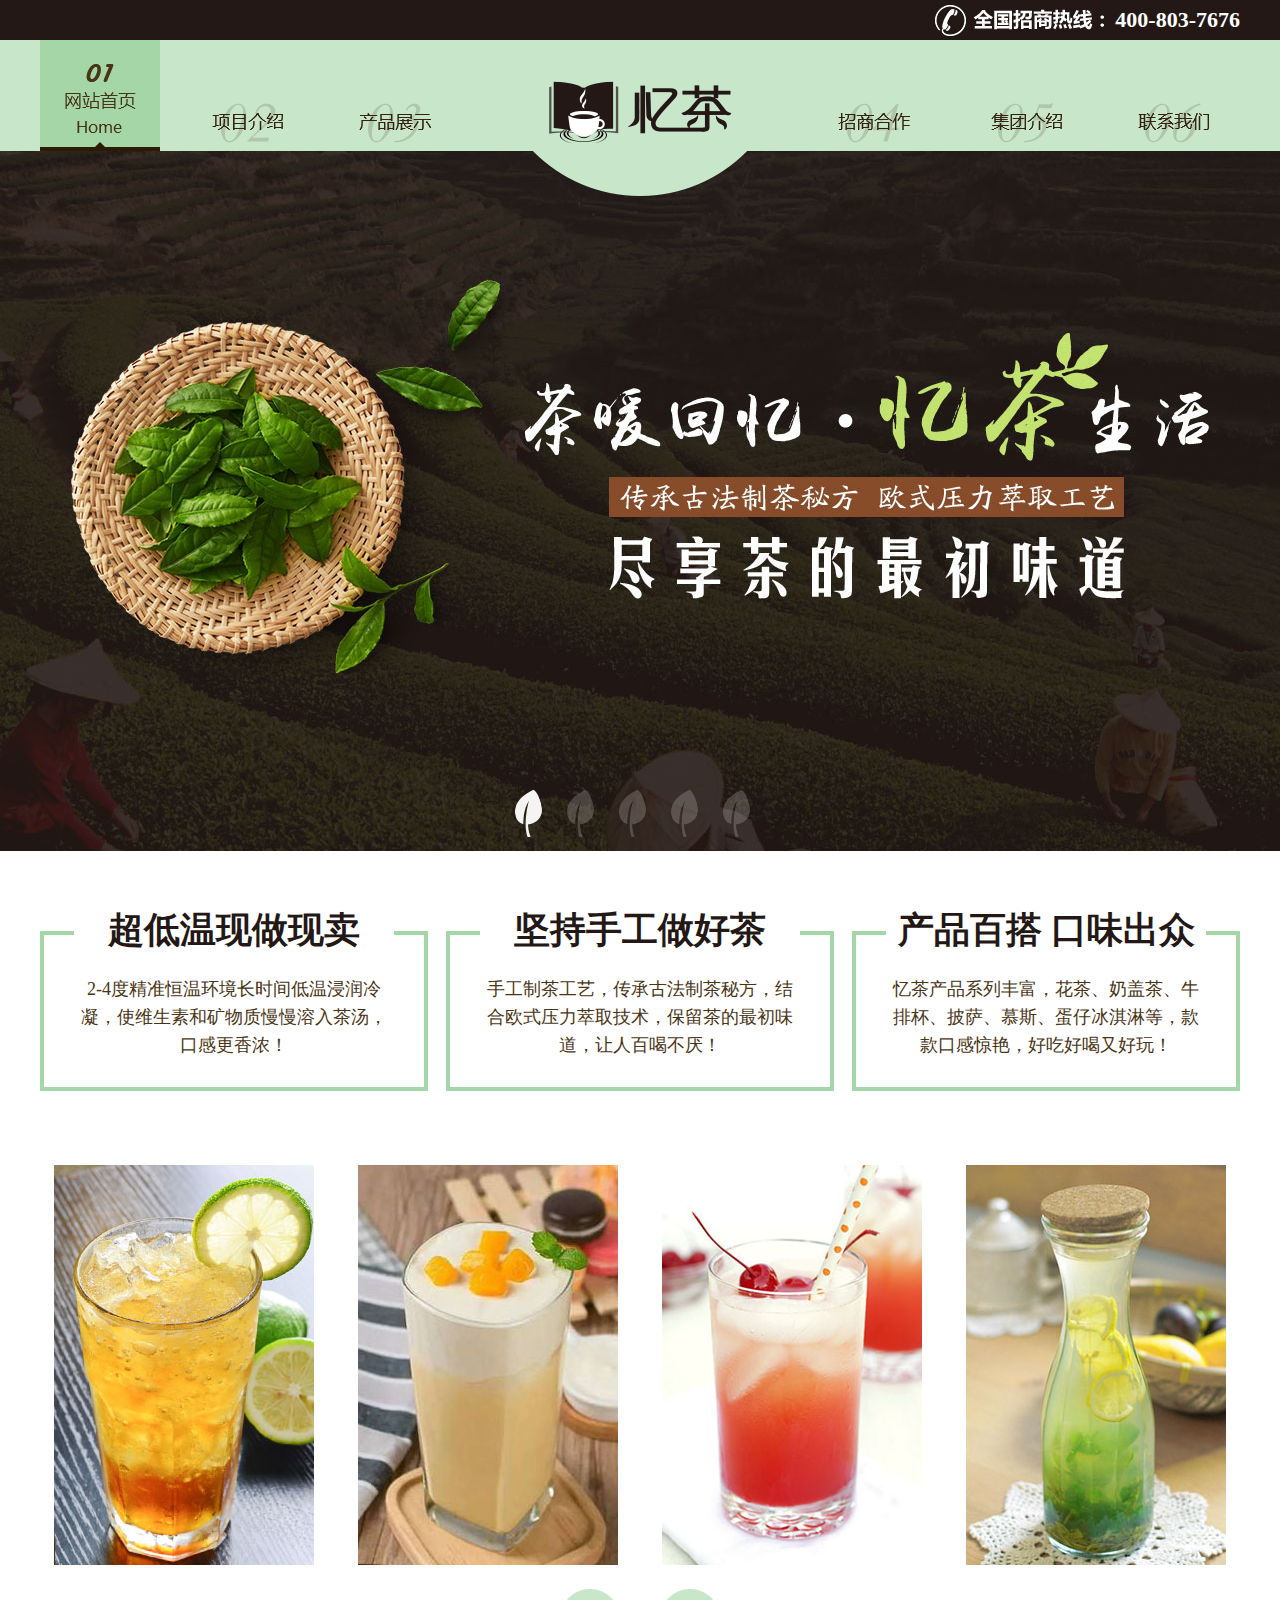
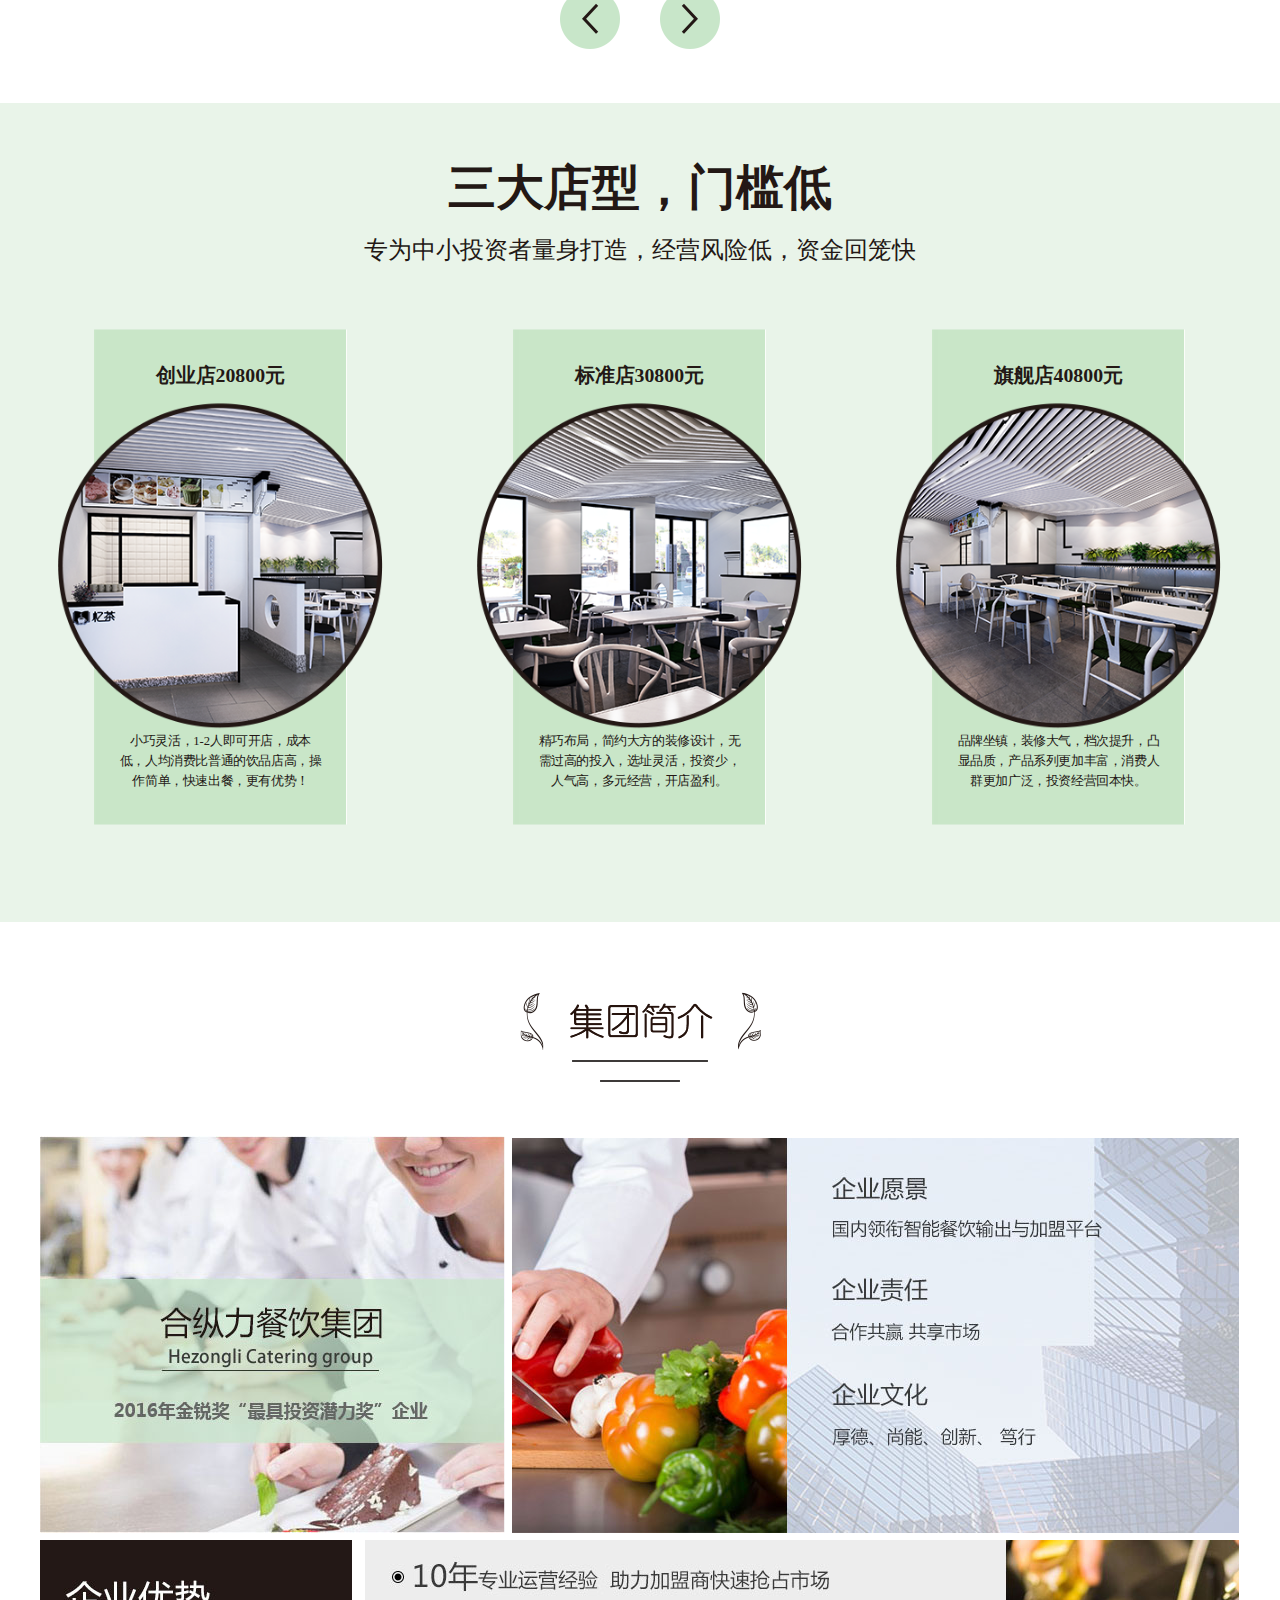
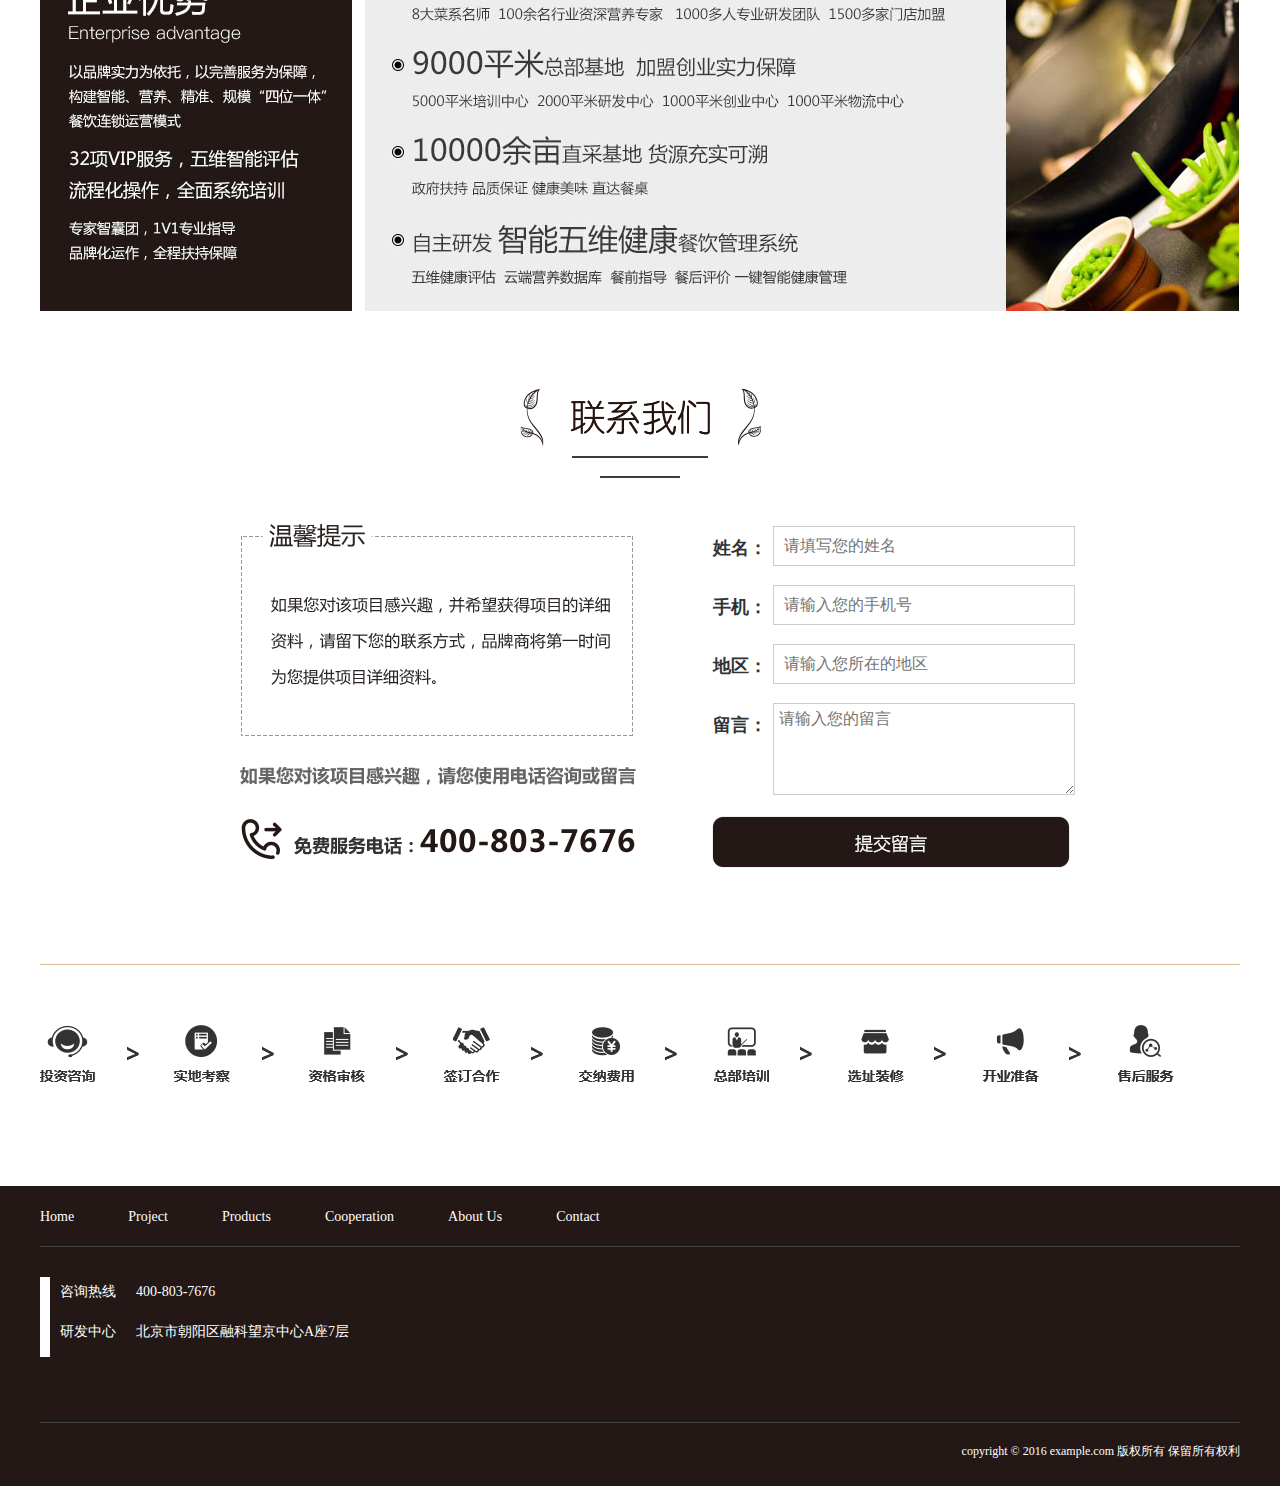
<file: MemorizeTea/index.html>
<!DOCTYPE html>
<html>
<head>
	<meta charset="UTF-8">
	<meta name="viewport" content="width=device-width,initial-scale=1.0,minimum-scale=1.0,maximum-scale=1.0,user-scalable=no">
	<title>Memorize Tea</title>
	<meta name="Keywords" content="Memorize Tea"/>
	<meta name="Description" content="Memorize Tea"/>
	<link rel="stylesheet" type="text/css" href="css/base.css"/>
	<link rel="stylesheet" type="text/css" href="css/swiper-3.3.1.min.css"/>
	<link rel="stylesheet" type="text/css" href="css/public.css"/>
	<link rel="stylesheet" type="text/css" href="css/style.css"/>
	<script src="js/jquery-1.8.3.min.js" type="text/javascript" charset="utf-8"></script>
	
</head>
<body>
	<div id="header">
		<!--start of Header contact information-->
			<div class="hotline">
				<div class="container">
					<span class="fr cwhite">400-803-7676</span>
				</div>
			</div>
			<!--end of Header contact information-->
			<!--start of Navigation-->
			<div class="nav">
				<div class="container cf">
                    <ul class="nav_list fl cf">
                        <li class="active"><a href="index.html" class="one"></a></li>
                        <li><a href="project.html" class="two"></a></li>
                        <li><a href="products.html" class="three"></a></li>
                    </ul>
                    <ul class="nav_list fr cf">
                        <li><a href="cooperation.html" class="four"></a></li>
                        <li><a href="about_us.html" class="five"></a></li>
                        <li><a href="contact.html" class="six"></a></li>
                    </ul>
					<a href="" class="logo">
						<img src="images/logo.png" alt="">
					</a>
				</div>
			</div>
			<!--end of Navigation-->
	</div>
	
	<!--start of content-->
	<div id="main">
		<!--start of slider-->
		<div class="swiper-container" id="banner">
	        <div class="swiper-wrapper">
	            <div class="swiper-slide" style="background: url(images/banner1.jpg) no-repeat center;"></div>
	            <div class="swiper-slide" style="background: url(images/banner2.jpg) no-repeat center;"></div>
	            <div class="swiper-slide" style="background: url(images/banner3.jpg) no-repeat center;"></div>
	            <div class="swiper-slide" style="background: url(images/banner4.jpg) no-repeat center;"></div>
	            <div class="swiper-slide" style="background: url(images/banner5.jpg) no-repeat center;"></div>
	        </div>
	        <!-- Add Pagination -->
	        <div class="swiper-pagination"></div>
	    </div>
	    <!--end of slider-->

	    <!--start of advantages-->
	    <ul class="advantage container cf">
	    	<li>
	    		<h2>超低温现做现卖</h2>
	    		<p>2-4度精准恒温环境长时间低温浸润冷凝，使维生素和矿物质慢慢溶入茶汤，口感更香浓！</p>
	    	</li>
	    	<li>
	    		<h2>坚持手工做好茶</h2>
	    		<p>手工制茶工艺，传承古法制茶秘方，结合欧式压力萃取技术，保留茶的最初味道，让人百喝不厌！</p>
	    	</li>
	    	<li class="mr0">
	    		<h2>产品百搭 口味出众</h2>
	    		<p>忆茶产品系列丰富，花茶、奶盖茶、牛排杯、披萨、慕斯、蛋仔冰淇淋等，款款口感惊艳，好吃好喝又好玩！</p>
	    	</li>
	    </ul>
	    <!--end of advantages-->

	    <!--start of swiper-->
	    <div class="cp container">
		    <div class="swiper-container cp-list">
		        <div class="swiper-wrapper">
		            <div class="swiper-slide"><img src="images/cp1.jpg" alt="" /></div>
		            <div class="swiper-slide"><img src="images/cp2.jpg" alt="" /></div>
		            <div class="swiper-slide"><img src="images/cp3.jpg" alt="" /></div>
		            <div class="swiper-slide"><img src="images/cp4.jpg" alt="" /></div>
		            <div class="swiper-slide"><img src="images/cp5.jpg" alt="" /></div>
		            <div class="swiper-slide"><img src="images/cp6.jpg" alt="" /></div>
		            <div class="swiper-slide"><img src="images/cp7.jpg" alt="" /></div>
		            <div class="swiper-slide"><img src="images/cp8.jpg" alt="" /></div>
		        </div>
		    </div>
		    <div class="swiper-button-next"></div>
	        <div class="swiper-button-prev"></div>
		</div>
		<!--end of swiper-->
		
		<!--start of shops-->
		<div class="dx">
			<h1>三大店型，门槛低</h1>
			<h2>专为中小投资者量身打造，经营风险低，资金回笼快</h2>
			<ul class="container cf">
				<li>
					<h3>创业店20800元</h3>
					<img src="images/dx1.png" alt="" />
					<p>小巧灵活，1-2人即可开店，成本<br />低，人均消费比普通的饮品店高，操<br />作简单，快速出餐，更有优势！</p>
				</li>
				<li>
					<h3>标准店30800元</h3>
					<img src="images/dx2.png" alt="" />
					<p>精巧布局，简约大方的装修设计，无<br />需过高的投入，选址灵活，投资少，<br />人气高，多元经营，开店盈利。</p>
				</li>
				<li class="mr0">
					<h3>旗舰店40800元</h3>
					<img src="images/dx3.png" alt="" />
					<p>品牌坐镇，装修大气，档次提升，凸<br />显品质，产品系列更加丰富，消费人<br />群更加广泛，投资经营回本快。</p>
				</li>
			</ul>
		</div>
		<!--end of shops-->
		
		<!--start of introduction-->
		<div class="jj pt70">
			<h1 class="tit"><img src="images/tit1.png" alt="" /></h1>
			<div class="container mt50">
				<img src="images/jj1.jpg" alt=""/>
				<img src="images/jj2.jpg" alt="" class="mr0"/>
				<img src="images/jj3.jpg" alt="" style="margin-right: 9px;"/>
				<img src="images/jj4.jpg" alt="" class="mr0"/>
			</div>
		</div>
		<!--end of introduction-->

		<!--start of contact-->
		<div class="leave pt70 pb100">
			<h1 class="tit mb30"><img src="images/tit2.png" alt="" /></h1>
			<div class="container cf form00 pb100">
				<div class="fl"><img src="images/leave1.png" alt=""></div>
				<form class="center" action="mysqls.php" method="post">
						<input type="hidden" value="50" name="tz">
						<input type="hidden" value="0" name="sitetype">
						<input type="hidden" value="33" name="shopname">
						<input type="hidden" value="1" name="sex">
						<input type="hidden" value="" name="qq">
						<input type="hidden" value="1" name="huifang">
						<input type="hidden" value="" name="email">
						<input type="hidden" value="" name="source_address1">
						<input type="hidden" value="" name="source_address2">
						<p><label for="">姓名：</label><input type="text" name="username" placeholder="请填写您的姓名"></p>
						<p><label for="">手机：</label><input type="text" name="mobile" placeholder="请输入您的手机号" pattern="^1[345678][0-9]{9}$" required="required"></p>
						<p><label for="">地区：</label><input type="text" name="address" placeholder="请输入您所在的地区"></p>
						<p style="height: auto;"><label for="">留言：</label><textarea name="msg" id="" placeholder="请输入您的留言" cols="30" rows="10"></textarea></p>
						<input type="submit" value="">
                </form>
			</div>
			<div class="progess container"><img src="images/progess.png" alt="" /></div>
		</div>
		<!--end of contact-->
	
	</div>
	<!--end of content-->
		
	<!--start of Footer-->
	<div id="footer">
		<div class="container">
			<div class="link">
				<a href="index.html">Home</a>
				<a href="project.html">Project</a>
				<a href="products.html">Products</a>
				<a href="cooperation.html">Cooperation</a>
				<a href="about_us.html">About Us</a>
				<a href="contact.html">Contact</a>
			</div>
			<div class="bot">
				<div class="fl">
					<p><span>咨询热线</span>400-803-7676</p>
					<p><span>研发中心</span>北京市朝阳区融科望京中心A座7层</p>
				</div>
			</div>
			<div class="copyright">copyright © 2016 example.com 版权所有 保留所有权利</div>
		</div>
	</div>
	<!--end of Footer-->

	<script src="js/swiper-3.3.1.min.js" type="text/javascript" charset="utf-8"></script>
	<script type="text/javascript">
		$("#footer .bot .fr li").hover(function(){
			$(this).find("span").stop().slideDown();
		},function(){
			$("#footer .bot .fr li span").stop().slideUp();
		})
		var swiper1 = new Swiper('#banner', {
	        pagination: '.swiper-pagination',
	        paginationClickable: '.swiper-pagination',
	        loop:true,
	        autoplay: 3000
	    });
	    
	    var swiper2 = new Swiper('.cp-list', {
	        slidesPerView: 4,
	        paginationClickable: true,
        	nextButton: '.swiper-button-next',
        	prevButton: '.swiper-button-prev',
	        spaceBetween: 16,
	        loop:true
	    });
	</script>
</body>
</html>
</file>
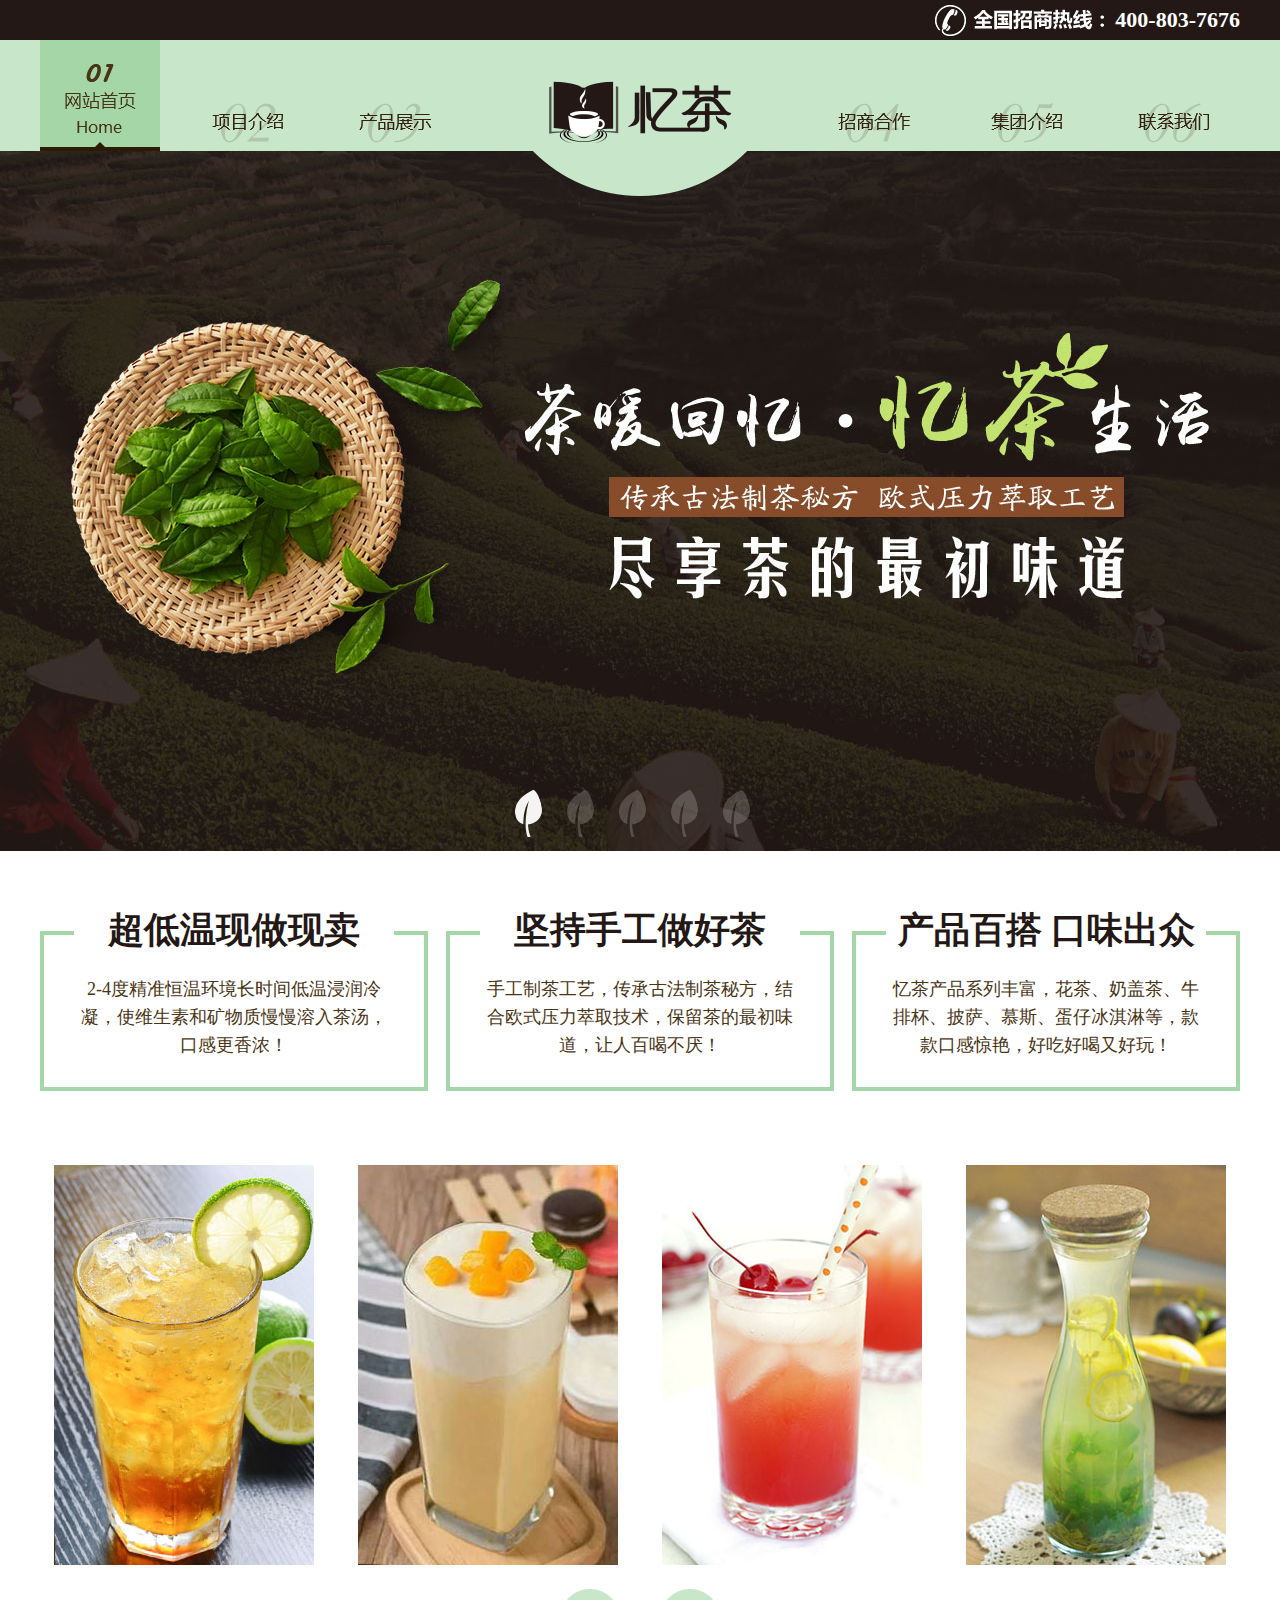
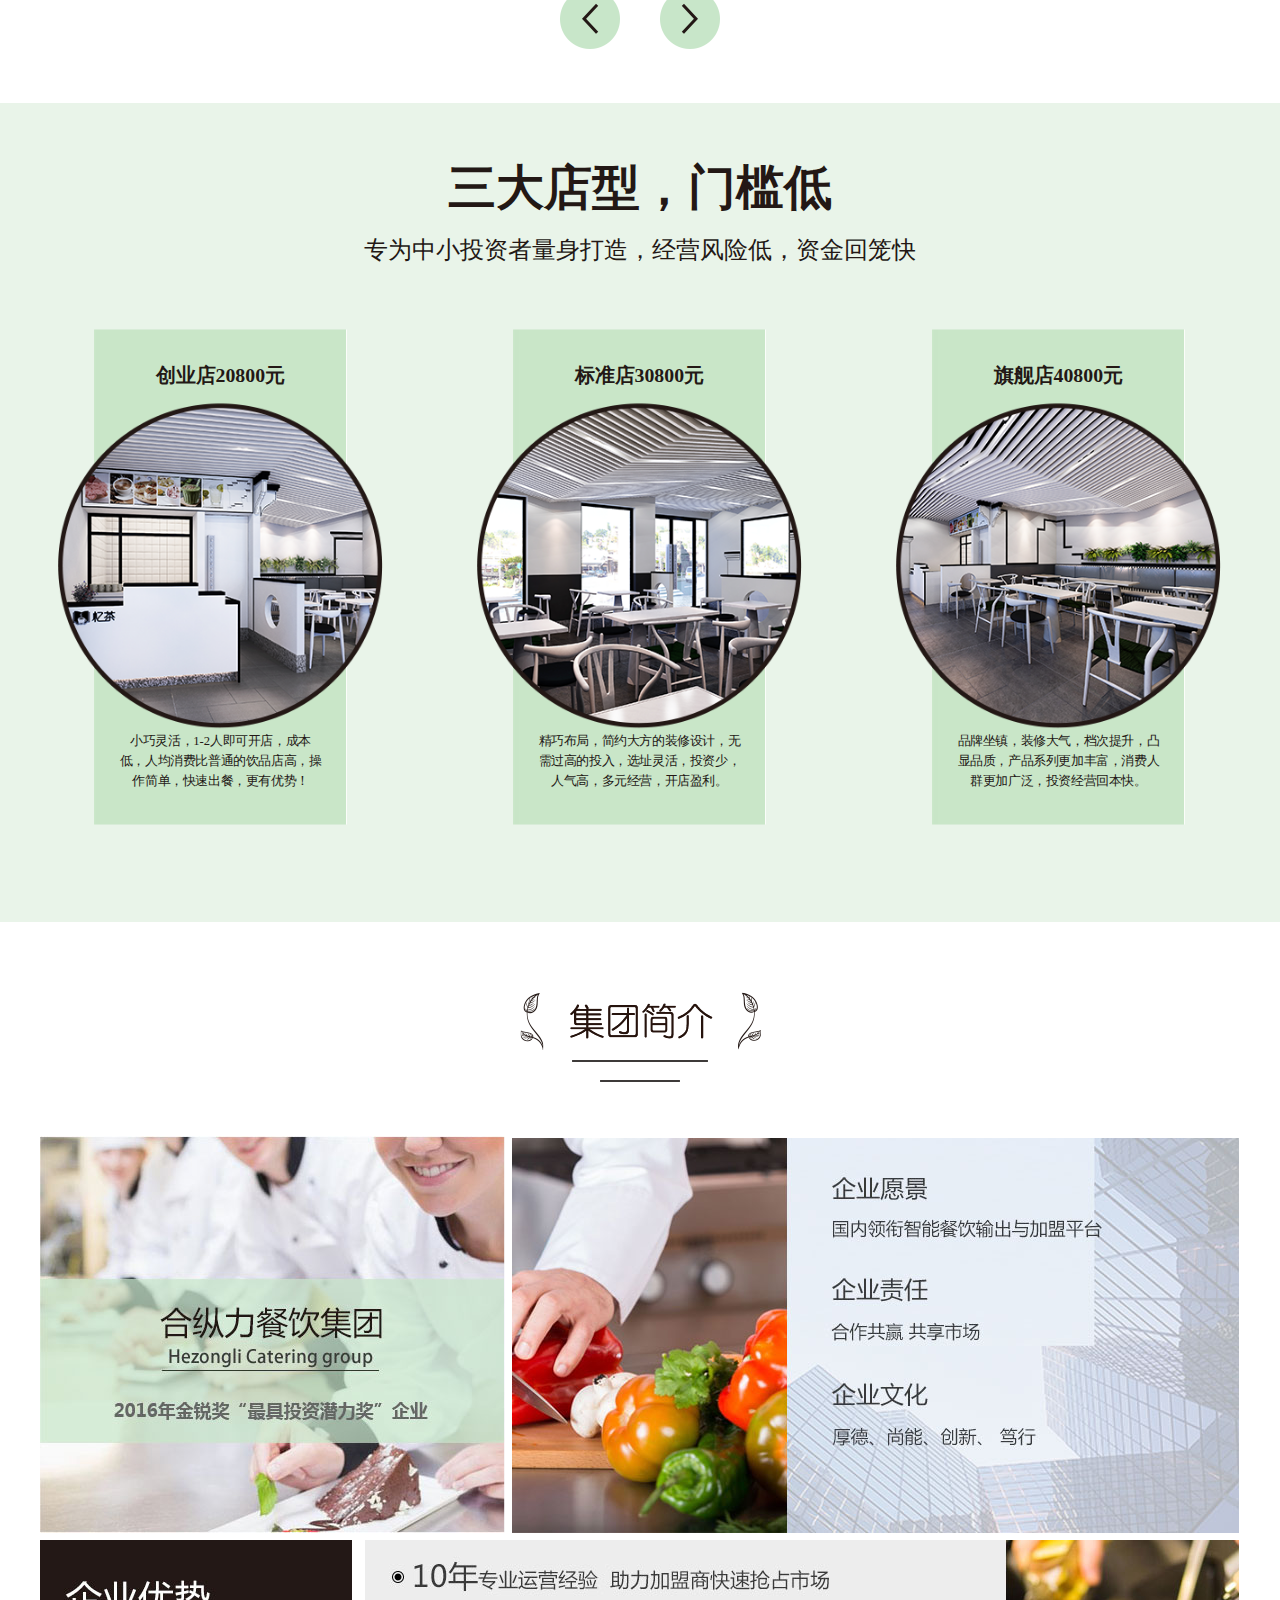
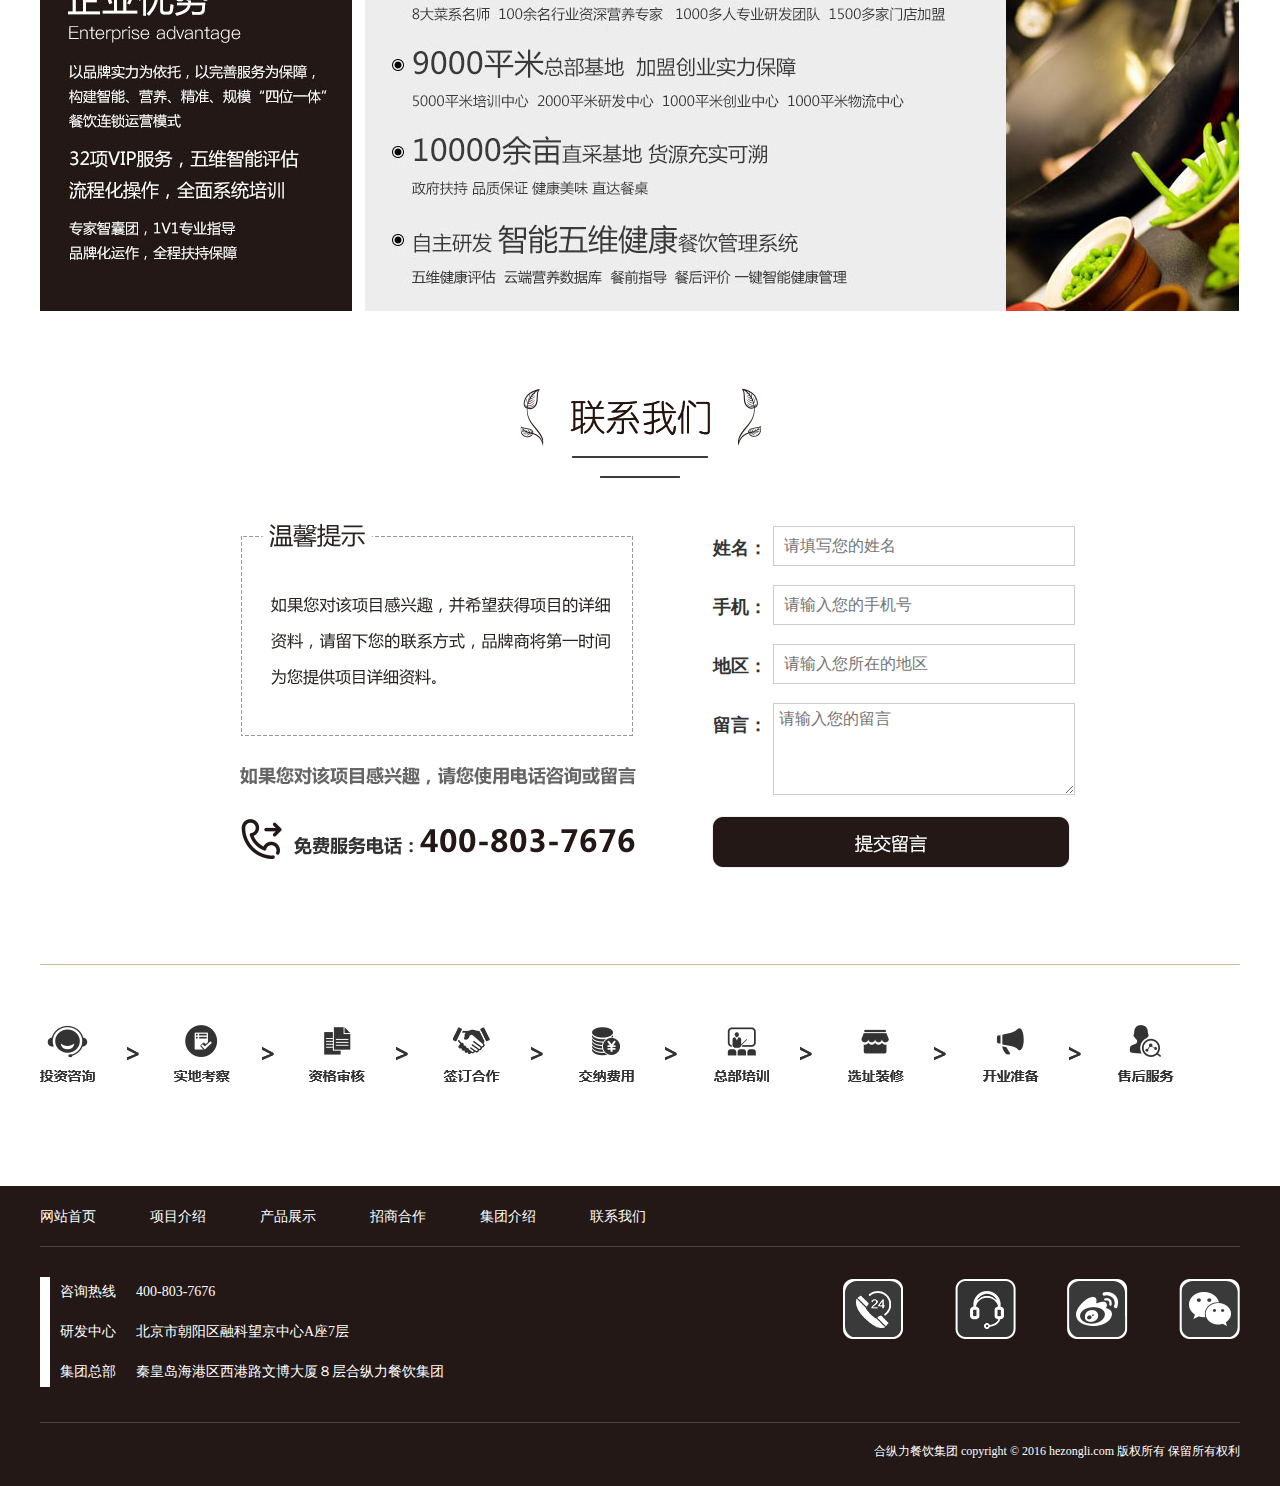
<file: 忆茶/index.html>
<!DOCTYPE html>
<html>
<head>
	<meta charset="UTF-8">
	<meta name="viewport" content="width=device-width,initial-scale=1.0,minimum-scale=1.0,maximum-scale=1.0,user-scalable=no">
	<title>忆茶</title>
	<meta name="Keywords" content="忆茶"/>
	<meta name="Description" content="忆茶"/>
	<link rel="stylesheet" type="text/css" href="css/base.css"/>
	<link rel="stylesheet" type="text/css" href="css/swiper-3.3.1.min.css"/>
	<link rel="stylesheet" type="text/css" href="css/public.css"/>
	<link rel="stylesheet" type="text/css" href="css/style.css"/>
	<script src="js/jquery-1.8.3.min.js" type="text/javascript" charset="utf-8"></script>
	
</head>
<body>
	<div id="header">
		<!--顶部招商热线-->
			<div class="hotline">
				<div class="container">
					<span class="fr cwhite">400-803-7676</span>
				</div>
			</div>
			<!--end_顶部招商热线-->
			<!--导航-->
			<div class="nav">
				<div class="container cf">
                    <ul class="nav_list fl cf">
                        <li class="active"><a href="index.html" class="one"></a></li>
                        <li><a href="xmjs.html" class="two"></a></li>
                        <li><a href="cpzs.html" class="three"></a></li>
                    </ul>
                    <ul class="nav_list fr cf">
                        <li><a href="zshz.html" class="four"></a></li>
                        <li><a href="jtjs.html" class="five"></a></li>
                        <li><a href="lxwm.html" class="six"></a></li>
                    </ul>
					<a href="" class="logo">
						<img src="images/logo.png" alt="">
					</a>
				</div>
			</div>
			<!--end_导航-->
	</div>
	
	<div id="main">
		<div class="swiper-container" id="banner">
	        <div class="swiper-wrapper">
	            <div class="swiper-slide" style="background: url(images/banner1.jpg) no-repeat center;"></div>
	            <div class="swiper-slide" style="background: url(images/banner2.jpg) no-repeat center;"></div>
	            <div class="swiper-slide" style="background: url(images/banner3.jpg) no-repeat center;"></div>
	            <div class="swiper-slide" style="background: url(images/banner4.jpg) no-repeat center;"></div>
	            <div class="swiper-slide" style="background: url(images/banner5.jpg) no-repeat center;"></div>
	        </div>
	        <!-- Add Pagination -->
	        <div class="swiper-pagination"></div>
	    </div>
	    
	    <ul class="advantage container cf">
	    	<li>
	    		<h2>超低温现做现卖</h2>
	    		<p>2-4度精准恒温环境长时间低温浸润冷凝，使维生素和矿物质慢慢溶入茶汤，口感更香浓！</p>
	    	</li>
	    	<li>
	    		<h2>坚持手工做好茶</h2>
	    		<p>手工制茶工艺，传承古法制茶秘方，结合欧式压力萃取技术，保留茶的最初味道，让人百喝不厌！</p>
	    	</li>
	    	<li class="mr0">
	    		<h2>产品百搭 口味出众</h2>
	    		<p>忆茶产品系列丰富，花茶、奶盖茶、牛排杯、披萨、慕斯、蛋仔冰淇淋等，款款口感惊艳，好吃好喝又好玩！</p>
	    	</li>
	    </ul>
	    
	    <div class="cp container">
		    <div class="swiper-container cp-list">
		        <div class="swiper-wrapper">
		            <div class="swiper-slide"><img src="images/cp1.jpg" alt="" /></div>
		            <div class="swiper-slide"><img src="images/cp2.jpg" alt="" /></div>
		            <div class="swiper-slide"><img src="images/cp3.jpg" alt="" /></div>
		            <div class="swiper-slide"><img src="images/cp4.jpg" alt="" /></div>
		            <div class="swiper-slide"><img src="images/cp5.jpg" alt="" /></div>
		            <div class="swiper-slide"><img src="images/cp6.jpg" alt="" /></div>
		            <div class="swiper-slide"><img src="images/cp7.jpg" alt="" /></div>
		            <div class="swiper-slide"><img src="images/cp8.jpg" alt="" /></div>
		        </div>
		    </div>
		    <div class="swiper-button-next"></div>
	        <div class="swiper-button-prev"></div>
		</div>
		
		<div class="dx">
			<h1>三大店型，门槛低</h1>
			<h2>专为中小投资者量身打造，经营风险低，资金回笼快</h2>
			<ul class="container cf">
				<li>
					<h3>创业店20800元</h3>
					<img src="images/dx1.png" alt="" />
					<p>小巧灵活，1-2人即可开店，成本<br />低，人均消费比普通的饮品店高，操<br />作简单，快速出餐，更有优势！</p>
				</li>
				<li>
					<h3>标准店30800元</h3>
					<img src="images/dx2.png" alt="" />
					<p>精巧布局，简约大方的装修设计，无<br />需过高的投入，选址灵活，投资少，<br />人气高，多元经营，开店盈利。</p>
				</li>
				<li class="mr0">
					<h3>旗舰店40800元</h3>
					<img src="images/dx3.png" alt="" />
					<p>品牌坐镇，装修大气，档次提升，凸<br />显品质，产品系列更加丰富，消费人<br />群更加广泛，投资经营回本快。</p>
				</li>
			</ul>
		</div>
		
		<div class="jj pt70">
			<h1 class="tit"><img src="images/tit1.png" alt="" /></h1>
			<div class="container mt50">
				<img src="images/jj1.jpg" alt=""/>
				<img src="images/jj2.jpg" alt="" class="mr0"/>
				<img src="images/jj3.jpg" alt="" style="margin-right: 9px;"/>
				<img src="images/jj4.jpg" alt="" class="mr0"/>
			</div>
		</div>
		
		<div class="leave pt70 pb100">
			<h1 class="tit mb30"><img src="images/tit2.png" alt="" /></h1>
			<div class="container cf form00 pb100">
				<div class="fl"><img src="images/leave1.png" alt=""></div>
				<form class="center" action="mysqls.php" method="post">
						<input type="hidden" value="50" name="tz">
						<input type="hidden" value="0" name="sitetype">
						<input type="hidden" value="33" name="shopname">
						<input type="hidden" value="1" name="sex">
						<input type="hidden" value="" name="qq">
						<input type="hidden" value="1" name="huifang">
						<input type="hidden" value="" name="email">
						<input type="hidden" value="" name="source_address1">
						<input type="hidden" value="" name="source_address2">
						<p><label for="">姓名：</label><input type="text" name="username" placeholder="请填写您的姓名"></p>
						<p><label for="">手机：</label><input type="text" name="mobile" placeholder="请输入您的手机号" pattern="^1[345678][0-9]{9}$" required="required"></p>
						<p><label for="">地区：</label><input type="text" name="address" placeholder="请输入您所在的地区"></p>
						<p style="height: auto;"><label for="">留言：</label><textarea name="msg" id="" placeholder="请输入您的留言" cols="30" rows="10"></textarea></p>
						<input type="submit" value="">
                </form>
			</div>
			<div class="progess container"><img src="images/progess.png" alt="" /></div>
		</div>
	
	</div>
		
	
	<div id="footer">
		<div class="container">
			<div class="link">
				<a href="index.html">网站首页</a>
				<a href="xmjs.html">项目介绍</a>
				<a href="cpzs.html">产品展示</a>
				<a href="zshz.html">招商合作</a>
				<a href="jtjs.html">集团介绍</a>
				<a href="lxwm.html">联系我们</a>
			</div>
			<div class="bot">
				<div class="fl">
					<p><span>咨询热线</span>400-803-7676</p>
					<p><span>研发中心</span>北京市朝阳区融科望京中心A座7层</p>
					<p style="margin-bottom: 0;"><span>集团总部</span>秦皇岛海港区西港路文博大厦８层合纵力餐饮集团</p>
				</div>
				<ul class="fr">
					<li><span style="top:-60px;left:-90px;"><img src="images/tel001.png" alt=""></span></li>
					<li><a style="display:block;width:100%;height:100%;" target="_blank" href="http://put.zoosnet.net/LR/Chatpre.aspx?id=PUT37066856&lng=cn"></a></li>
					<li><a style="width:100%;height:100%;display:block;" href="http://weibo.com/u/6083499981?refer_flag=1001030201_"></a></li>
					<li><span style="top:-145px;left:-36px;"><img src="images/wei.png" alt=""></span></li>
				</ul>
			</div>
			<div class="copyright">合纵力餐饮集团 copyright © 2016 hezongli.com 版权所有 保留所有权利</div>
		</div>
	</div>
	<script src="js/swiper-3.3.1.min.js" type="text/javascript" charset="utf-8"></script>
	<script type="text/javascript">
		$("#footer .bot .fr li").hover(function(){
			$(this).find("span").stop().slideDown();
		},function(){
			$("#footer .bot .fr li span").stop().slideUp();
		})
		var swiper1 = new Swiper('#banner', {
	        pagination: '.swiper-pagination',
	        paginationClickable: '.swiper-pagination',
	        loop:true,
	        autoplay: 3000
	    });
	    
	    var swiper2 = new Swiper('.cp-list', {
	        slidesPerView: 4,
	        paginationClickable: true,
        	nextButton: '.swiper-button-next',
        	prevButton: '.swiper-button-prev',
	        spaceBetween: 16,
	        loop:true
	    });
	</script>
</body>
</html>
</file>
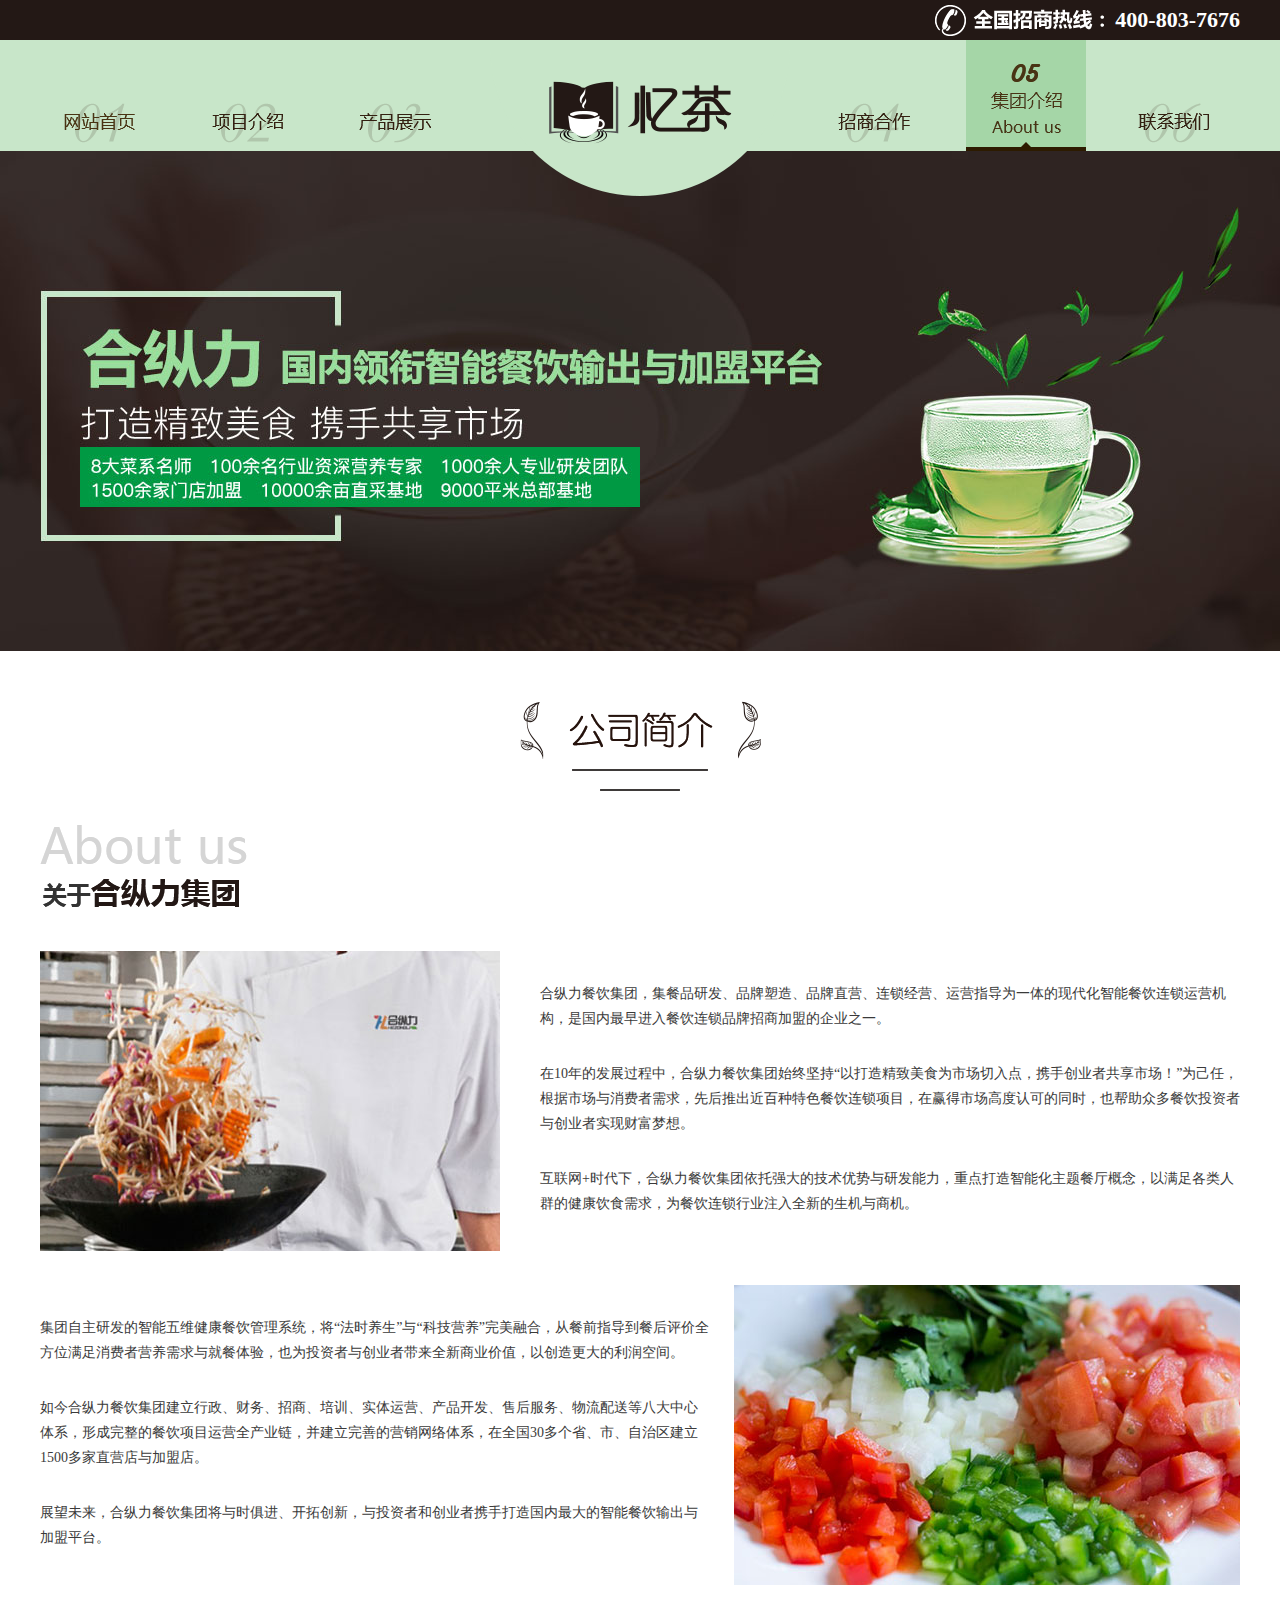
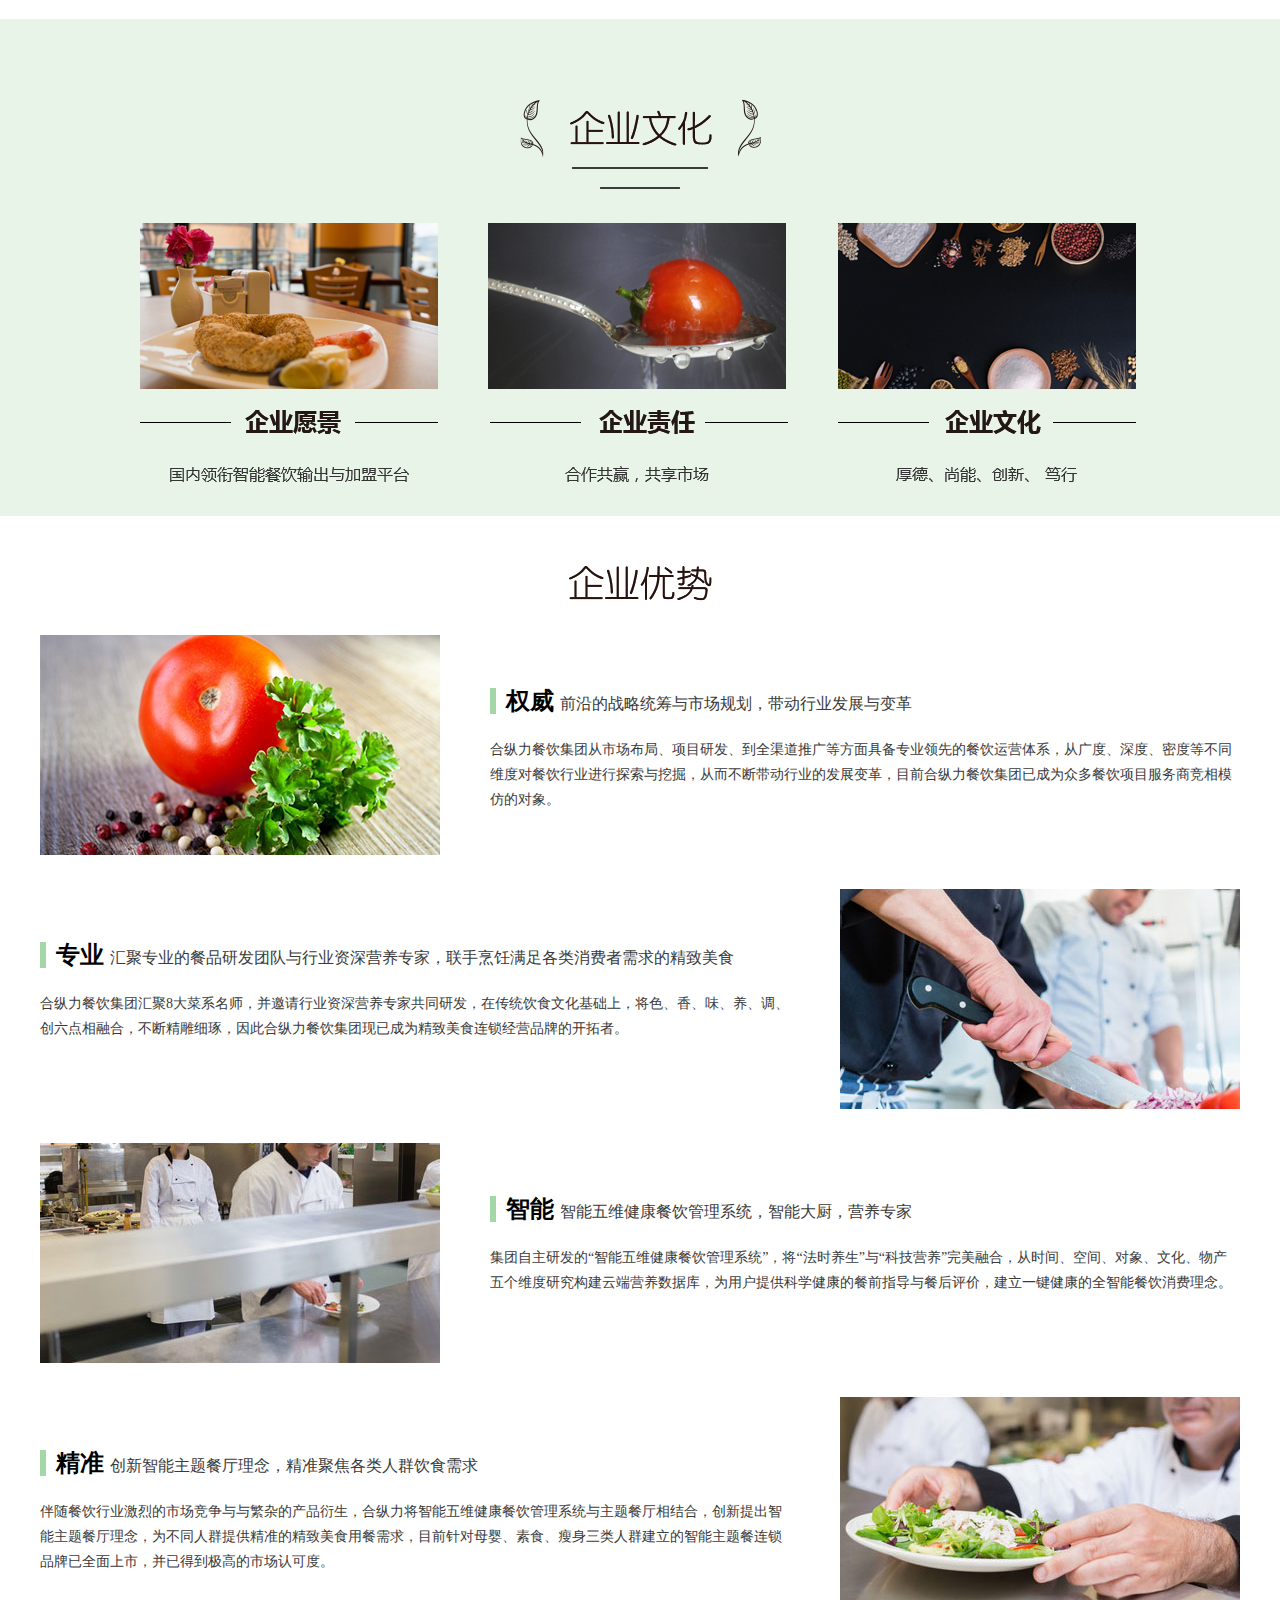
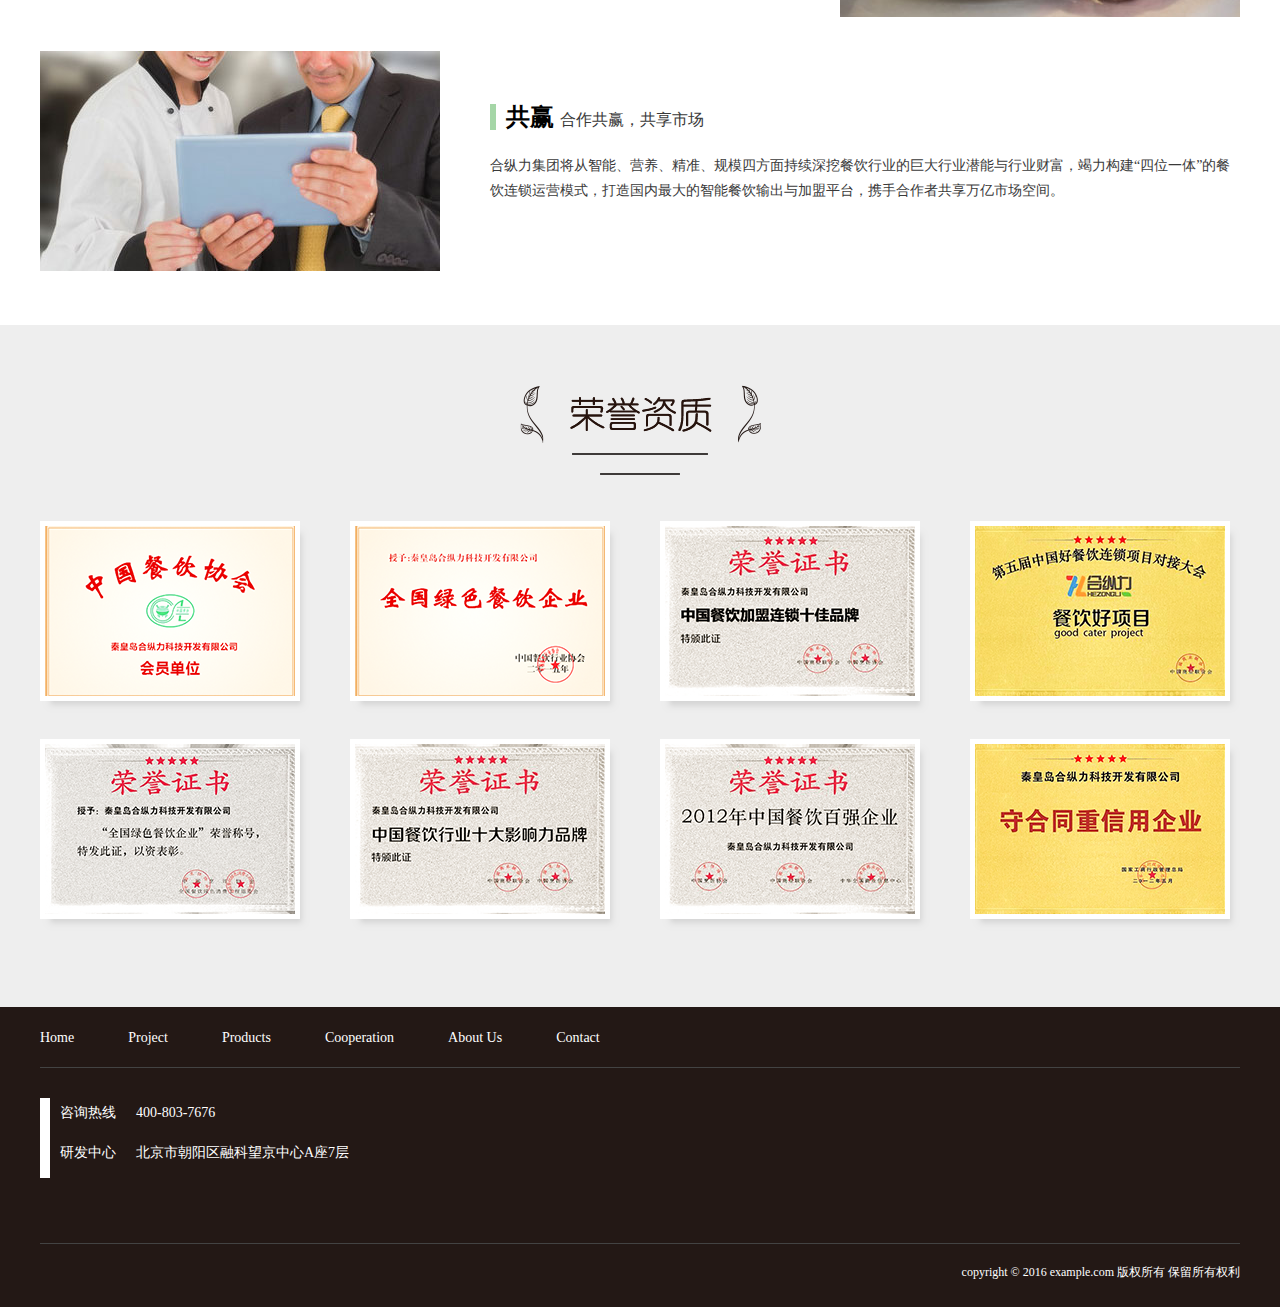
<file: MemorizeTea/about_us.html>
<!DOCTYPE html>
<html>
<head>
	<meta charset="UTF-8">
	<meta name="viewport" content="width=device-width,initial-scale=1.0,minimum-scale=1.0,maximum-scale=1.0,user-scalable=no">
	<title>Memorize Tea</title>
	<meta name="Keywords" content="Memorize Tea"/>
	<meta name="Description" content="Memorize Tea"/>
	<link rel="stylesheet" type="text/css" href="css/base.css"/>
	<link rel="stylesheet" type="text/css" href="css/swiper-3.3.1.min.css"/>
	<link rel="stylesheet" type="text/css" href="css/public.css"/>
	<link rel="stylesheet" type="text/css" href="css/style.css"/>
	<script src="js/jquery-1.8.3.min.js" type="text/javascript" charset="utf-8"></script>
	
</head>
<body>
	<div id="header">
		<!--start of Header contact information-->
			<div class="hotline">
				<div class="container">
					<span class="fr cwhite">400-803-7676</span>
				</div>
			</div>
			<!--end of Header contact information-->
			<!--start of Navigation-->
			<div class="nav">
				<div class="container cf">
                    <ul class="nav_list fl cf">
                        <li><a href="index.html" class="one"></a></li>
                        <li><a href="project.html" class="two"></a></li>
                        <li><a href="products.html" class="three"></a></li>
                    </ul>
                    <ul class="nav_list fr cf">
                        <li><a href="cooperation.html" class="four"></a></li>
                        <li class="active"><a href="about_us.html" class="five"></a></li>
                        <li><a href="contact.html" class="six"></a></li>
                    </ul>
					<a href="" class="logo">
						<img src="images/logo.png" alt="">
					</a>
				</div>
			</div>
			<!--endof Navigation-->
	</div>
	
	<div id="main">
		<div class="b5"></div>
		<p class="title" id="profile"><img src="images/tit15.png" alt="" /></p>
		<p class="title2 container"><img src="images/tit19.png" alt=""></p>
		<ul class="list02 mt40">
			<li class="cf">
				<div class="fl left a01"><img class="gh-img" src="images/ff6.jpg" alt=""></div>
				<div class="fr right">
					<p>合纵力餐饮集团，集餐品研发、品牌塑造、品牌直营、连锁经营、运营指导为一体的现代化智能餐饮连锁运营机构，是国内最早进入餐饮连锁品牌招商加盟的企业之一。</p>
					<p>在10年的发展过程中，合纵力餐饮集团始终坚持“以打造精致美食为市场切入点，携手创业者共享市场！”为己任，根据市场与消费者需求，先后推出近百种特色餐饮连锁项目，在赢得市场高度认可的同时，也帮助众多餐饮投资者与创业者实现财富梦想。</p>
					<p>互联网+时代下，合纵力餐饮集团依托强大的技术优势与研发能力，重点打造智能化主题餐厅概念，以满足各类人群的健康饮食需求，为餐饮连锁行业注入全新的生机与商机。</p>
				</div>
			</li>
			<li class="cf">
				<div class="fr left a02"><img class="gh-img" src="images/ff7.jpg" alt=""></div>
				<div class="fl right" style="width:670px">
					<p>集团自主研发的智能五维健康餐饮管理系统，将“法时养生”与“科技营养”完美融合，从餐前指导到餐后评价全方位满足消费者营养需求与就餐体验，也为投资者与创业者带来全新商业价值，以创造更大的利润空间。</p>
					<p>如今合纵力餐饮集团建立行政、财务、招商、培训、实体运营、产品开发、售后服务、物流配送等八大中心体系，形成完整的餐饮项目运营全产业链，并建立完善的营销网络体系，在全国30多个省、市、自治区建立1500多家直营店与加盟店。</p>
					<p>展望未来，合纵力餐饮集团将与时俱进、开拓创新，与投资者和创业者携手打造国内最大的智能餐饮输出与加盟平台。</p>
				</div>
			</li>
		</ul>
		<div class="part pt30 pb30" id="culture">
			<p class="title"><img src="images/tit16.png" alt="" /></p>
			<ul class="culture cf container">
				<li class="ml100"><img src="images/sd_03.png" alt="" /></li><li><img src="images/sd_05.png" alt="" /></li><li><img src="images/sd_07.png" alt="" /></li>
			</ul>
		</div>
		<p class="title" id="advantage"><img src="images/tit17.png" alt="" /></p>
		<ul class="list02 list01">
			<li class="cf">
				<div class="fl left a01"><img class="gh-img" src="images/as1.jpg" alt=""></div>
				<div class="fr right">
					<h3><b>权威 </b>前沿的战略统筹与市场规划，带动行业发展与变革</h3>
					<p>合纵力餐饮集团从市场布局、项目研发、到全渠道推广等方面具备专业领先的餐饮运营体系，从广度、深度、密度等不同维度对餐饮行业进行探索与挖掘，从而不断带动行业的发展变革，目前合纵力餐饮集团已成为众多餐饮项目服务商竞相模仿的对象。</p>
				</div>
			</li>
			<li class="cf">
				<div class="fr left a02"><img class="gh-img" src="images/as2.jpg" alt=""></div>
				<div class="fl right">
					<h3><b>专业  </b>汇聚专业的餐品研发团队与行业资深营养专家，联手烹饪满足各类消费者需求的精致美食</h3>
					<p>合纵力餐饮集团汇聚8大菜系名师，并邀请行业资深营养专家共同研发，在传统饮食文化基础上，将色、香、味、养、调、创六点相融合，不断精雕细琢，因此合纵力餐饮集团现已成为精致美食连锁经营品牌的开拓者。</p>
				</div>
			</li>
			<li class="cf">
				<div class="fl left a01"><img class="gh-img" src="images/as3.jpg" alt=""></div>
				<div class="fr right">
					<h3><b>智能  </b>智能五维健康餐饮管理系统，智能大厨，营养专家</h3>
					<p>集团自主研发的“智能五维健康餐饮管理系统”，将“法时养生”与“科技营养”完美融合，从时间、空间、对象、文化、物产五个维度研究构建云端营养数据库，为用户提供科学健康的餐前指导与餐后评价，建立一键健康的全智能餐饮消费理念。</p>
				</div>
			</li>
			<li class="cf">
				<div class="fr left a02"><img class="gh-img" src="images/as4.jpg" alt=""></div>
				<div class="fl right">
					<h3><b>精准  </b>创新智能主题餐厅理念，精准聚焦各类人群饮食需求</h3>
					<p>伴随餐饮行业激烈的市场竞争与与繁杂的产品衍生，合纵力将智能五维健康餐饮管理系统与主题餐厅相结合，创新提出智能主题餐厅理念，为不同人群提供精准的精致美食用餐需求，目前针对母婴、素食、瘦身三类人群建立的智能主题餐连锁品牌已全面上市，并已得到极高的市场认可度。</p>
				</div>
			</li>
			<li class="cf">
				<div class="fl left a01"><img class="gh-img" src="images/as5.jpg" alt=""></div>
				<div class="fr right">
					<h3><b>共赢  </b>合作共赢，共享市场</h3>
					<p>合纵力集团将从智能、营养、精准、规模四方面持续深挖餐饮行业的巨大行业潜能与行业财富，竭力构建“四位一体”的餐饮连锁运营模式，打造国内最大的智能餐饮输出与加盟平台，携手合作者共享万亿市场空间。</p>
				</div>
			</li>
		</ul>
		<div class="part" style="background-color: #eeeeee;">
			<div class="container">
				<p class="title pt60" id="honor"><img src="images/tit18.png" alt="" /></p>
				<ul class="zizhi cf pb50">
					<li><img src="images/aa1.png"></li><li><img src="images/aa2.png"></li><li><img src="images/aa3.png"></li>
					<li><img src="images/aa4.png"></li><li><img src="images/aa5.png"></li><li><img src="images/aa6.png"></li>
					<li><img src="images/aa7.png"></li><li><img src="images/aa8.png"></li>
				</ul>
			</div>
		</div>
	</div>
	
	<!--start of Footer-->
	<div id="footer">
		<div class="container">
			<div class="link">
				<a href="index.html">Home</a>
				<a href="project.html">Project</a>
				<a href="products.html">Products</a>
				<a href="cooperation.html">Cooperation</a>
				<a href="about_us.html">About Us</a>
				<a href="contact.html">Contact</a>
			</div>
			<div class="bot">
				<div class="fl">
					<p><span>咨询热线</span>400-803-7676</p>
					<p><span>研发中心</span>北京市朝阳区融科望京中心A座7层</p>
				</div>
			</div>
			<div class="copyright">copyright © 2016 example.com 版权所有 保留所有权利</div>
		</div>
	</div>
	<!--end of Footer-->
	
	<script src="js/swiper-3.3.1.min.js" type="text/javascript" charset="utf-8"></script>
	<script type="text/javascript">
		$("#footer .bot .fr li").hover(function(){
			$(this).find("span").stop().slideDown();
		},function(){
			$("#footer .bot .fr li span").stop().slideUp();
		})
		
	</script>
</body>
</html>
</file>
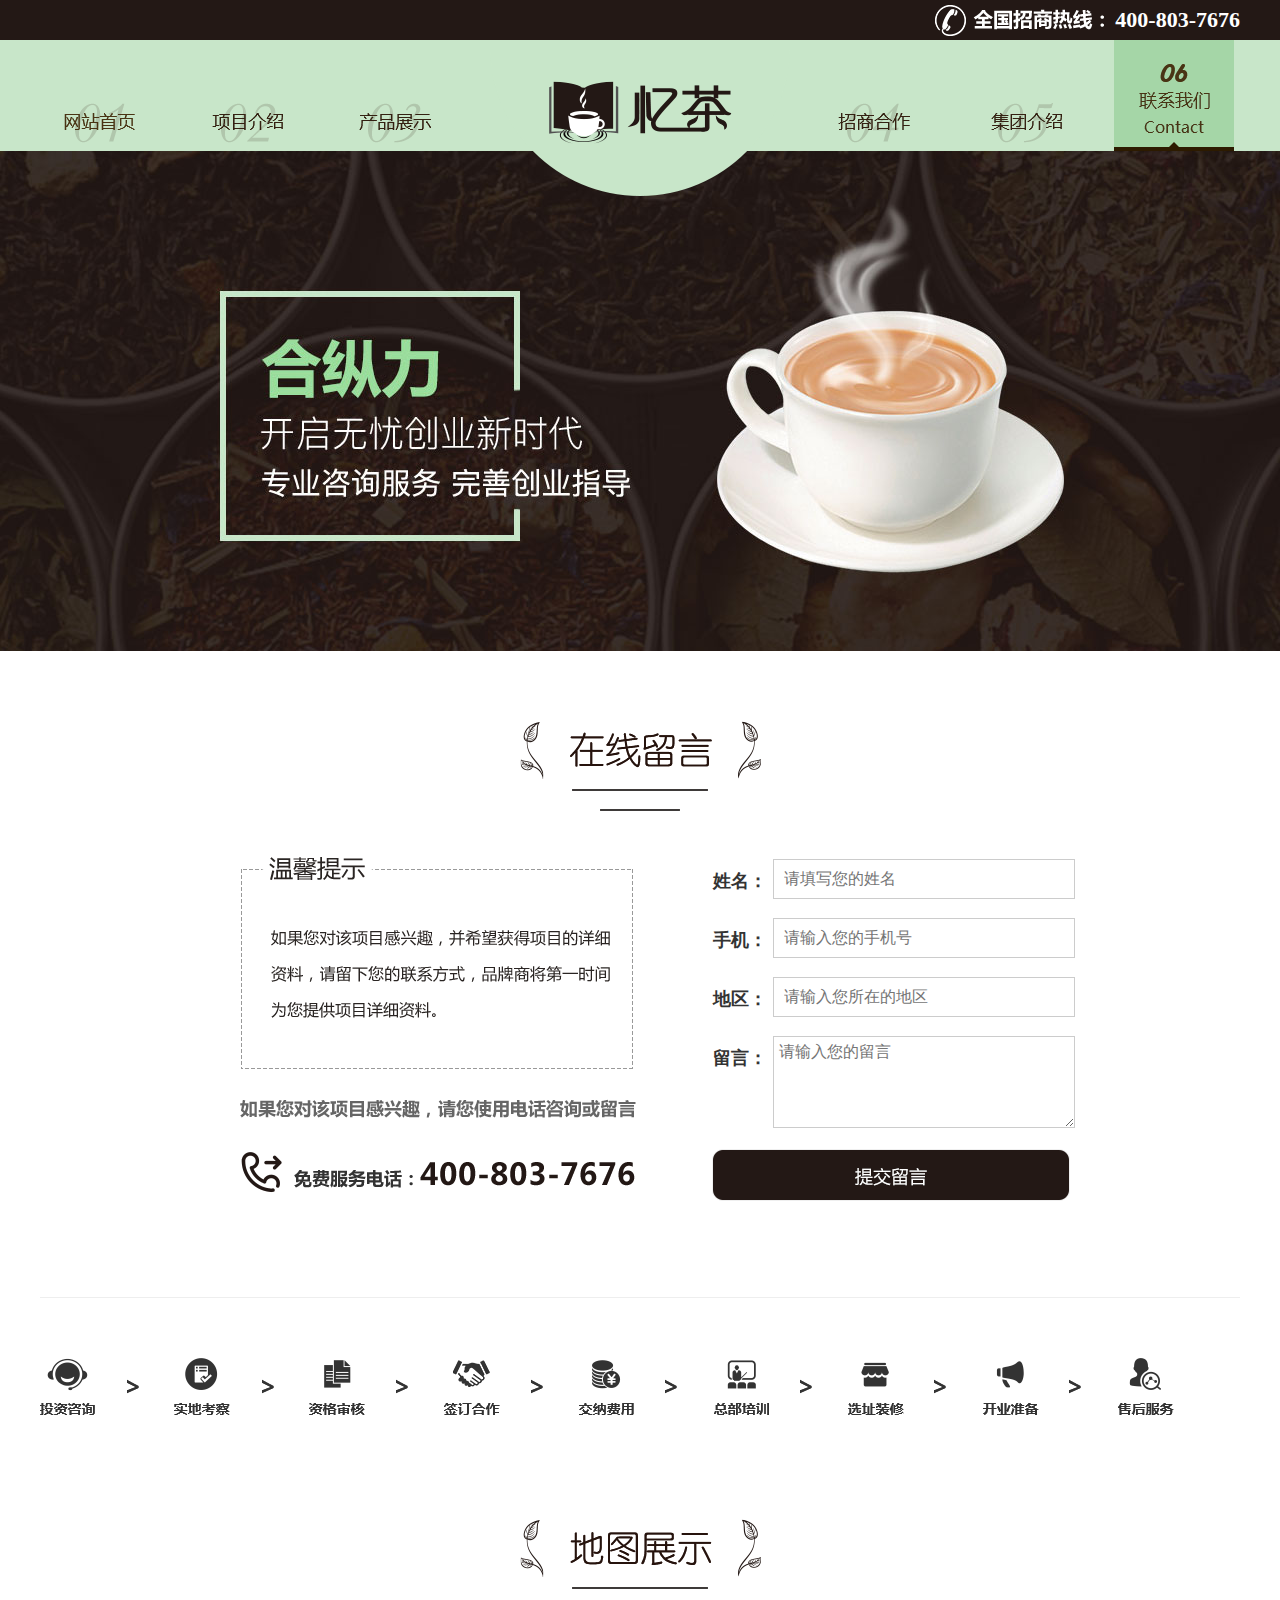
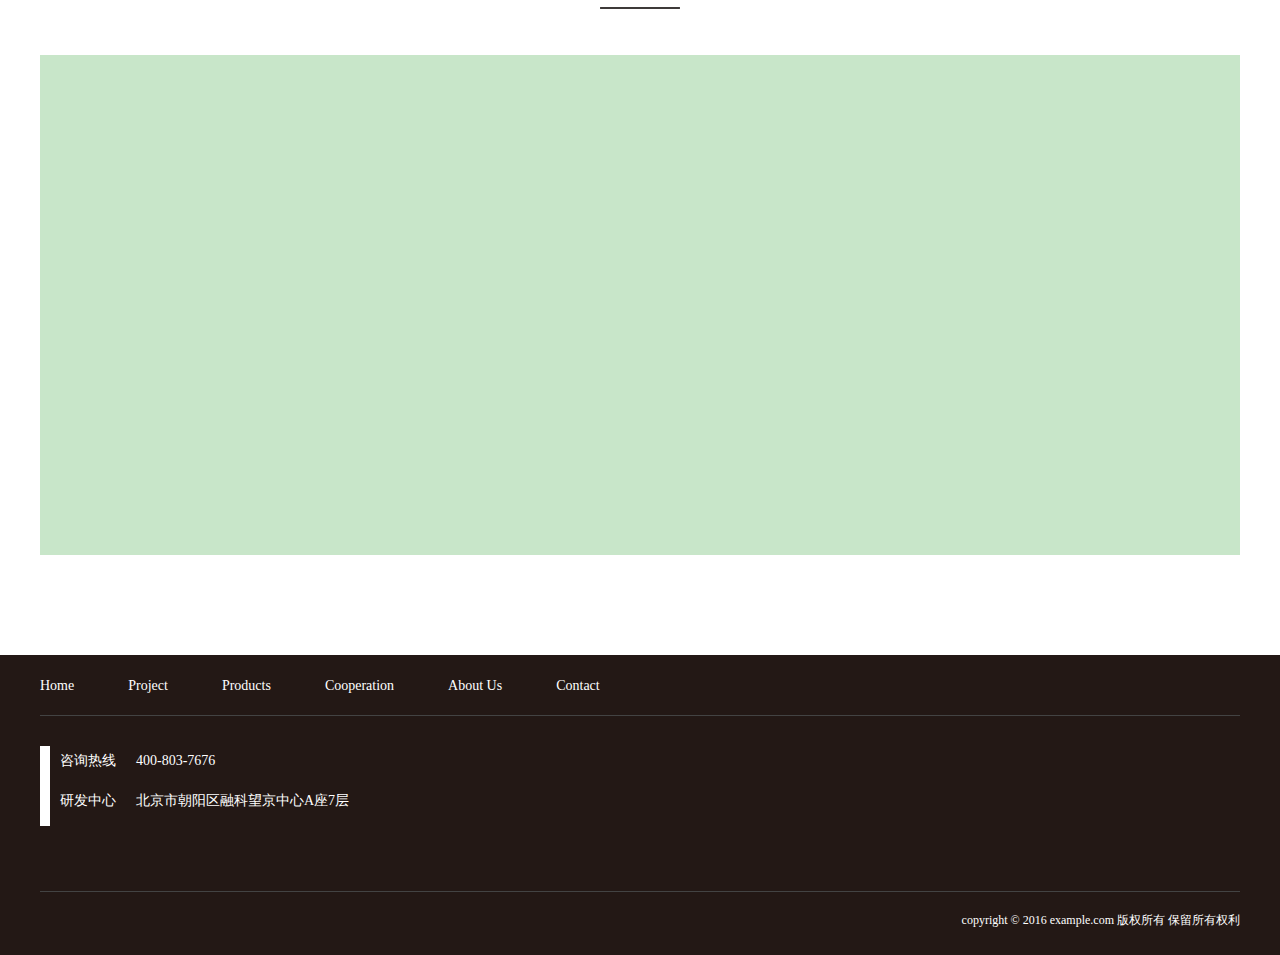
<file: MemorizeTea/contact.html>
<!DOCTYPE html>
<html>
<head>
	<meta charset="UTF-8">
	<meta name="viewport" content="width=device-width,initial-scale=1.0,minimum-scale=1.0,maximum-scale=1.0,user-scalable=no">
	<title>Memorize Tea</title>
	<meta name="Keywords" content="Memorize Tea"/>
	<meta name="Description" content="Memorize Tea"/>
	<link rel="stylesheet" type="text/css" href="css/base.css"/>
	<link rel="stylesheet" type="text/css" href="css/swiper-3.3.1.min.css"/>
	<link rel="stylesheet" type="text/css" href="css/public.css"/>
	<link rel="stylesheet" type="text/css" href="css/style.css"/>
	<script src="js/jquery-1.8.3.min.js" type="text/javascript" charset="utf-8"></script>
	<script type="text/javascript" src="http://api.map.baidu.com/api?key=&v=1.1&services=true"></script>
</head>
<body>
	<div id="header">
		<!--start of Header contact information-->
			<div class="hotline">
				<div class="container">
					<span class="fr cwhite">400-803-7676</span>
				</div>
			</div>
			<!--end of Header contact information-->
			<!--start of Navigation-->
			<div class="nav">
				<div class="container cf">
                    <ul class="nav_list fl cf">
                        <li><a href="index.html" class="one"></a></li>
                        <li><a href="project.html" class="two"></a></li>
                        <li><a href="products.html" class="three"></a></li>
                    </ul>
                    <ul class="nav_list fr cf">
                        <li><a href="cooperation.html" class="four"></a></li>
                        <li><a href="about_us.html" class="five"></a></li>
                        <li class="active"><a href="contact.html" class="six"></a></li>
                    </ul>
					<a href="" class="logo">
						<img src="images/logo.png" alt="">
					</a>
				</div>
			</div>
			<!--endof Navigation-->
	</div>
	
	<div id="main lxwm">
		<div class="b6"></div>
		<div class="leave pt70 pb100">
			<h1 class="tit mb30"><img src="images/tit20.png" alt="" /></h1>
			<div class="container cf form00 pb100">
				<div class="fl"><img src="images/leave1.png" alt=""></div>
				<form class="center" action="mysqls.php" method="post">
						<input type="hidden" value="50" name="tz">
						<input type="hidden" value="0" name="sitetype">
						<input type="hidden" value="33" name="shopname">
						<input type="hidden" value="1" name="sex">
						<input type="hidden" value="" name="qq">
						<input type="hidden" value="1" name="huifang">
						<input type="hidden" value="" name="email">
						<input type="hidden" value="" name="source_address1">
						<input type="hidden" value="" name="source_address2">
						<p><label for="">姓名：</label><input type="text" name="username" placeholder="请填写您的姓名"></p>
						<p><label for="">手机：</label><input type="text" name="mobile" placeholder="请输入您的手机号" pattern="^1[345678][0-9]{9}$" required="required"></p>
						<p><label for="">地区：</label><input type="text" name="address" placeholder="请输入您所在的地区"></p>
						<p style="height: auto;"><label for="">留言：</label><textarea name="msg" id="" placeholder="请输入您的留言" cols="30" rows="10"></textarea></p>
						<input type="submit" value="">
                </form>
			</div>
			<div class="progess container" style="border-top: 1px solid #eeeeee;"><img src="images/progess.png" alt="" /></div>
		</div>
		<div class="map pb100">
			<h1 class="tit mb30"><img src="images/tit21.png" alt="" /></h1>
			<div style="width:1100px;height:400px;margin: 0 auto;padding: 50px;background-color: #c8e6c9;" >
				<div style="width: 100%;height: 100%;" id="dituContent"></div>
			</div>
		</div>
	</div>
	
	<!--start of Footer-->
	<div id="footer">
		<div class="container">
			<div class="link">
				<a href="index.html">Home</a>
				<a href="project.html">Project</a>
				<a href="products.html">Products</a>
				<a href="cooperation.html">Cooperation</a>
				<a href="about_us.html">About Us</a>
				<a href="contact.html">Contact</a>
			</div>
			<div class="bot">
				<div class="fl">
					<p><span>咨询热线</span>400-803-7676</p>
					<p><span>研发中心</span>北京市朝阳区融科望京中心A座7层</p>
				</div>
			</div>
			<div class="copyright">copyright © 2016 example.com 版权所有 保留所有权利</div>
		</div>
	</div>
	<!--end of Footer-->
	
	<script src="js/swiper-3.3.1.min.js" type="text/javascript" charset="utf-8"></script>
	<script type="text/javascript">
		$("#footer .bot .fr li").hover(function(){
			$(this).find("span").stop().slideDown();
		},function(){
			$("#footer .bot .fr li span").stop().slideUp();
		})
		
	</script>
	
	<script type="text/javascript">
	    //创建和初始化地图函数：
	    function initMap(){
	        createMap();//创建地图
	        setMapEvent();//设置地图事件
	        addMapControl();//向地图添加控件
	        addMarker();//向地图中添加marker
	    }
	    
	    //创建地图函数：
	    function createMap(){
	        var map = new BMap.Map("dituContent");//在百度地图容器中创建一个地图
	        var point = new BMap.Point(119.582716,39.953206);//定义一个中心点坐标
	        map.centerAndZoom(point,18);//设定地图的中心点和坐标并将地图显示在地图容器中
	        window.map = map;//将map变量存储在全局
	    }
	    //地图事件设置函数：
	    function setMapEvent(){
	        map.enableDragging();//启用地图拖拽事件，默认启用(可不写)
	        map.enableScrollWheelZoom();//启用地图滚轮放大缩小
	        map.enableDoubleClickZoom();//启用鼠标双击放大，默认启用(可不写)
	        map.enableKeyboard();//启用键盘上下左右键移动地图
	    }
	    
	    //地图控件添加函数：
	    function addMapControl(){
	        //向地图中添加缩放控件
		var ctrl_nav = new BMap.NavigationControl({anchor:BMAP_ANCHOR_TOP_LEFT,type:BMAP_NAVIGATION_CONTROL_LARGE});
		map.addControl(ctrl_nav);
	        //向地图中添加缩略图控件
		var ctrl_ove = new BMap.OverviewMapControl({anchor:BMAP_ANCHOR_BOTTOM_RIGHT,isOpen:1});
		map.addControl(ctrl_ove);
	        //向地图中添加比例尺控件
		var ctrl_sca = new BMap.ScaleControl({anchor:BMAP_ANCHOR_BOTTOM_LEFT});
		map.addControl(ctrl_sca);
	    }
	    
	    //标注点数组 河北省秦皇岛市海港区文博大厦八层
	    var markerArr = [{title:"秦皇岛海港区西港路<br>文博大厦８层合纵力餐饮集团",content:"",point:"119.582716|39.953206",isOpen:1,icon:{w:23,h:25,l:23,t:21,x:9,lb:12}}
			 ];
	    //创建marker
	    function addMarker(){
	        for(var i=0;i<markerArr.length;i++){
	            var json = markerArr[i];
	            var p0 = json.point.split("|")[0];
	            var p1 = json.point.split("|")[1];
	            var point = new BMap.Point(p0,p1);
				var iconImg = createIcon(json.icon);
	            var marker = new BMap.Marker(point,{icon:iconImg});
				var iw = createInfoWindow(i);
				var label = new BMap.Label(json.title,{"offset":new BMap.Size(json.icon.lb-json.icon.x+10,-20)});
				marker.setLabel(label);
	            map.addOverlay(marker);
	            label.setStyle({
	                        borderColor:"#808080",
	                        color:"#333",
	                        cursor:"pointer"
	            });
				
				(function(){
					var index = i;
					var _iw = createInfoWindow(i);
					var _marker = marker;
					_marker.addEventListener("click",function(){
					    this.openInfoWindow(_iw);
				    });
				    _iw.addEventListener("open",function(){
					    _marker.getLabel().hide();
				    })
				    _iw.addEventListener("close",function(){
					    _marker.getLabel().show();
				    })
					label.addEventListener("click",function(){
					    _marker.openInfoWindow(_iw);
				    })
					if(!!json.isOpen){
						label.hide();
						_marker.openInfoWindow(_iw);
					}
				})()
	        }
	    }
	    //创建InfoWindow
	    function createInfoWindow(i){
	        var json = markerArr[i];
	        var iw = new BMap.InfoWindow("<b class='iw_poi_title' title='" + json.title + "'>" + json.title + "</b><div class='iw_poi_content'>"+json.content+"</div>");
	        return iw;
	    }
	    //创建一个Icon
	    function createIcon(json){
	        var icon = new BMap.Icon("http://app.baidu.com/map/images/us_mk_icon.png", new BMap.Size(json.w,json.h),{imageOffset: new BMap.Size(-json.l,-json.t),infoWindowOffset:new BMap.Size(json.lb+5,1),offset:new BMap.Size(json.x,json.h)})
	        return icon;
	    }
	    
	    initMap();//创建和初始化地图
	</script>
</body>
</html>
</file>
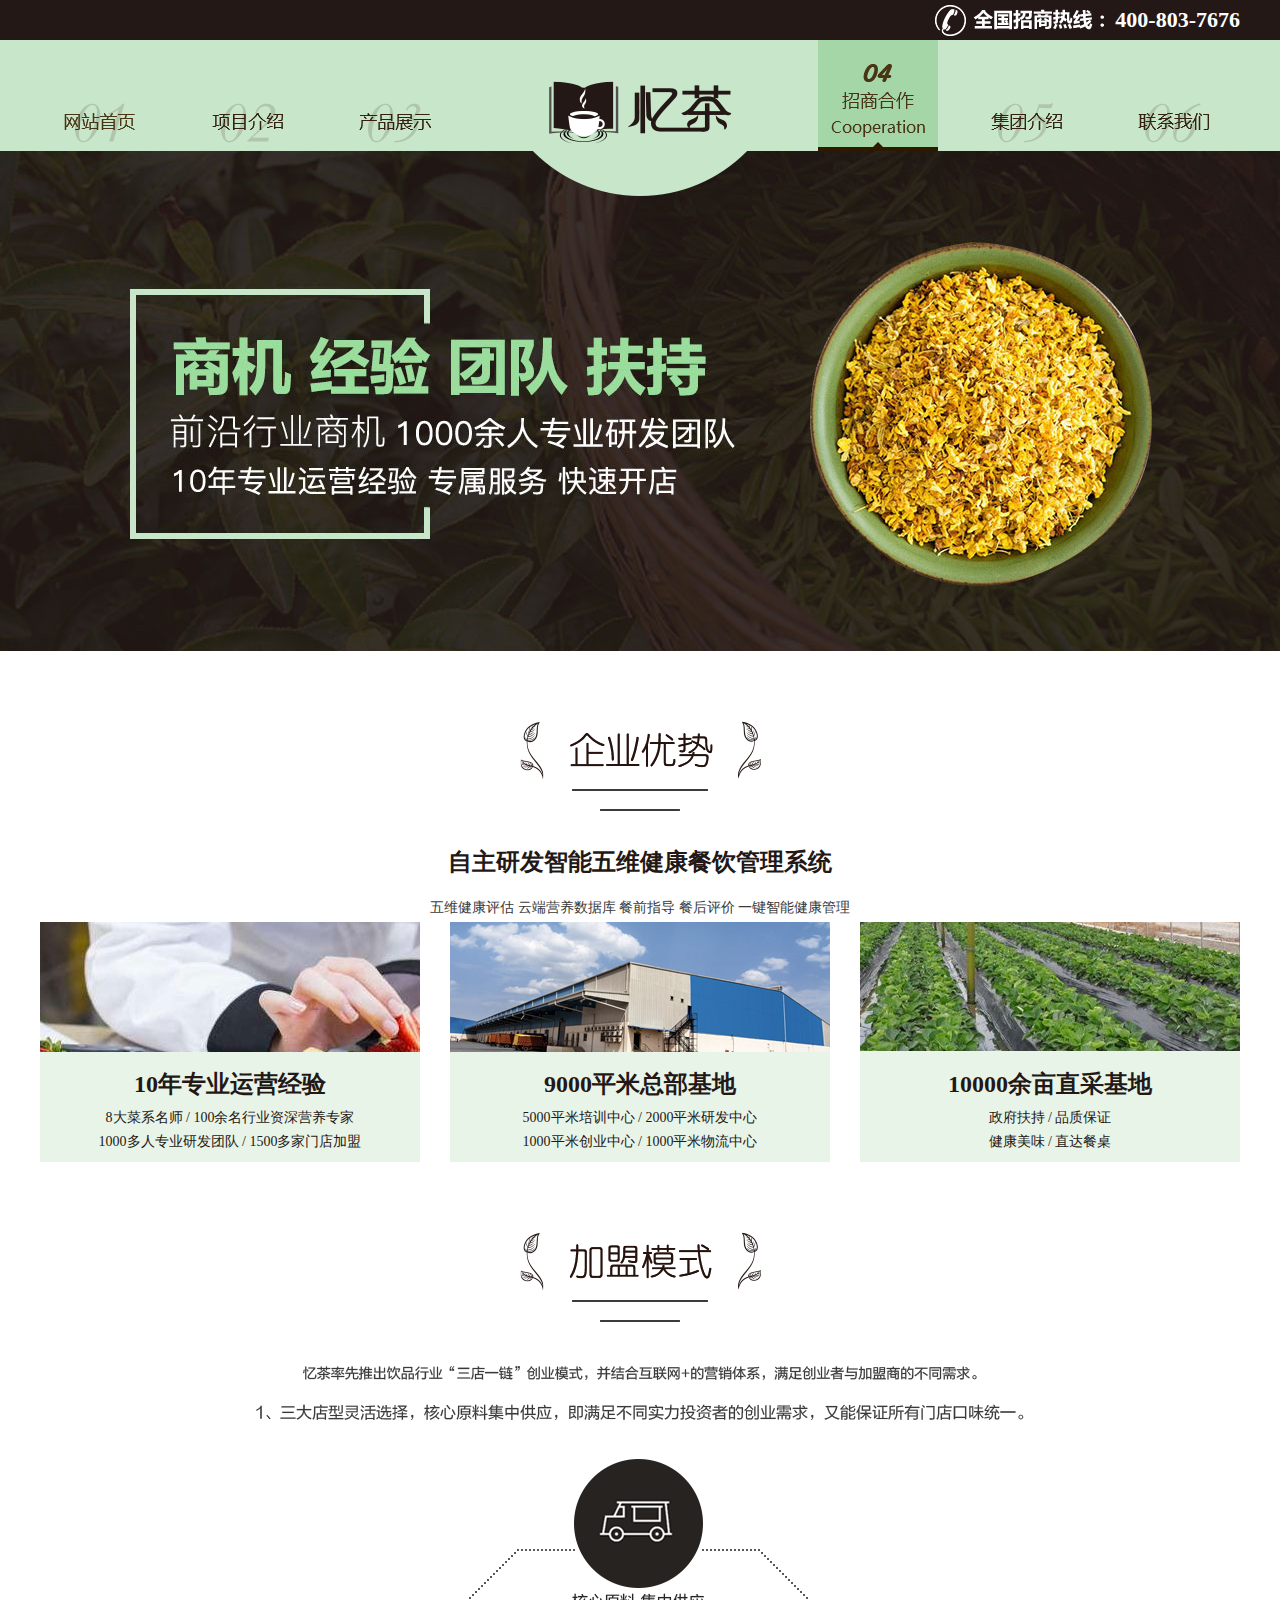
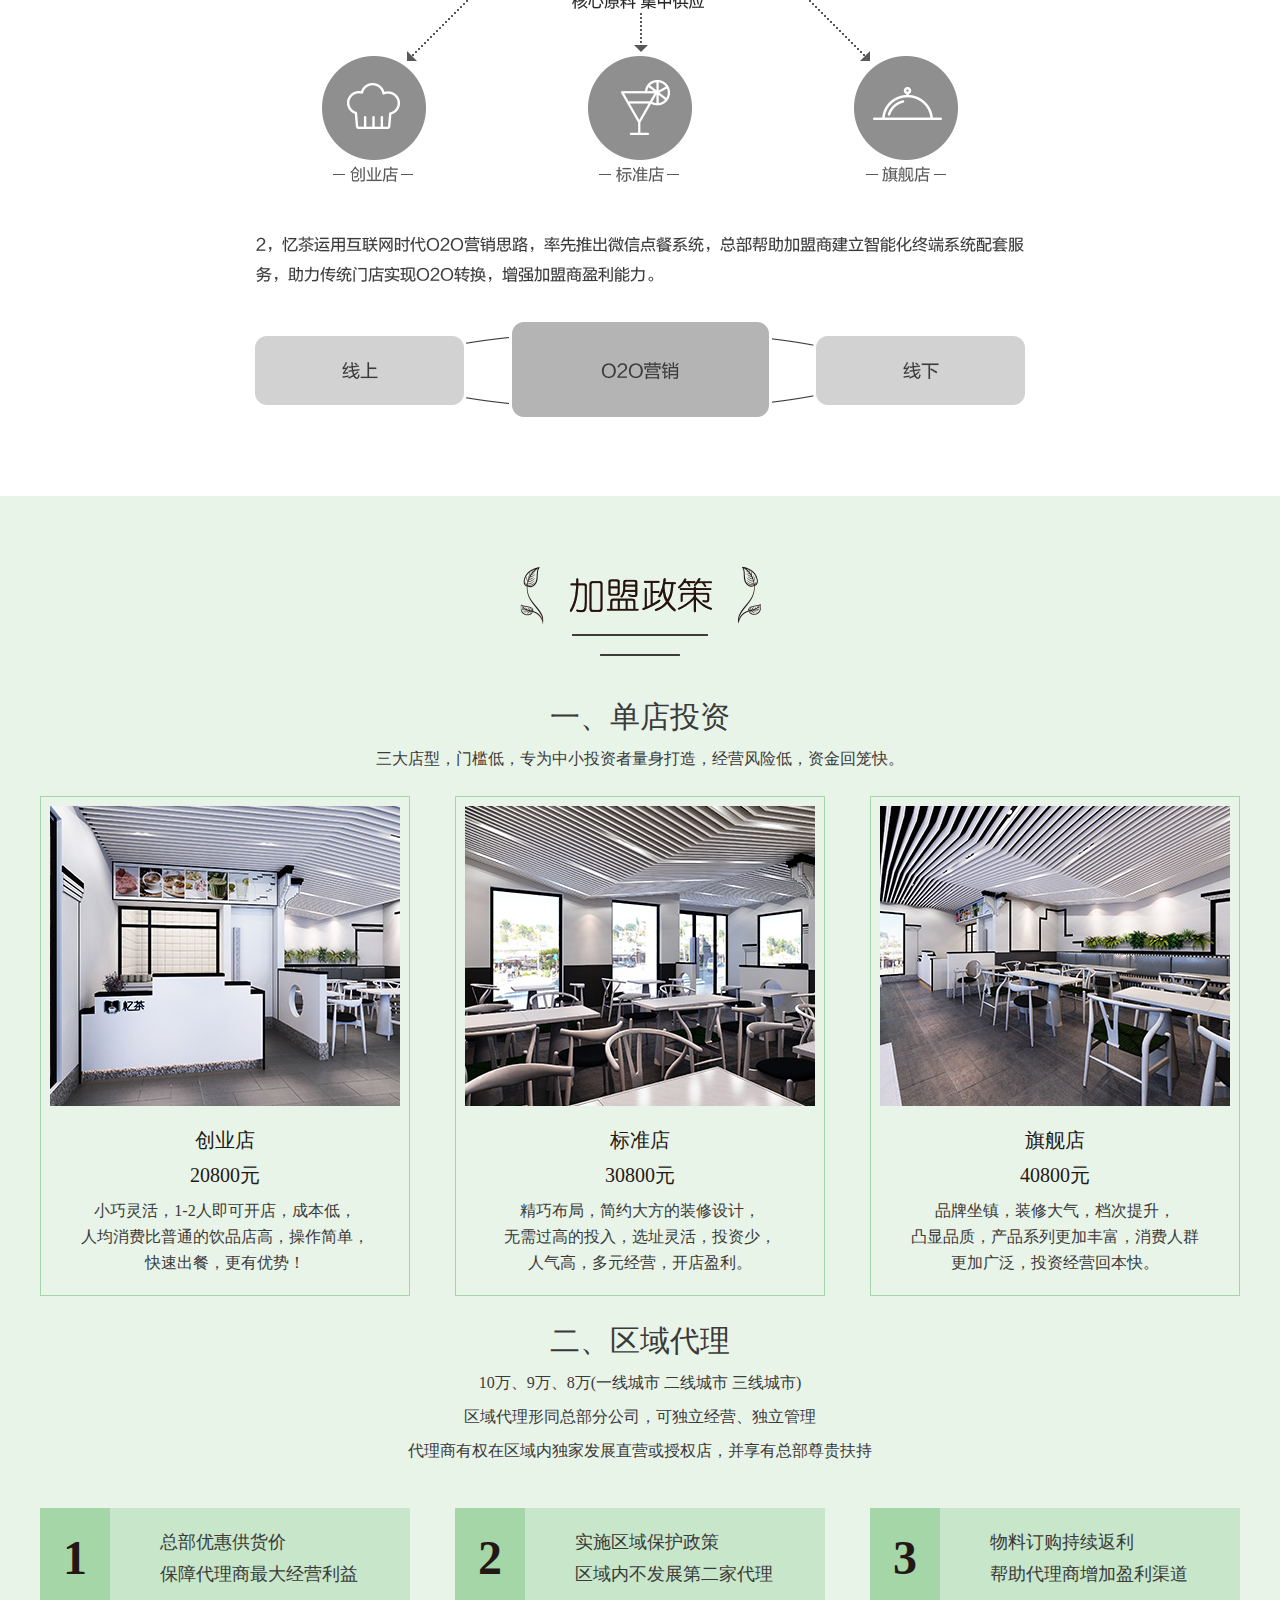
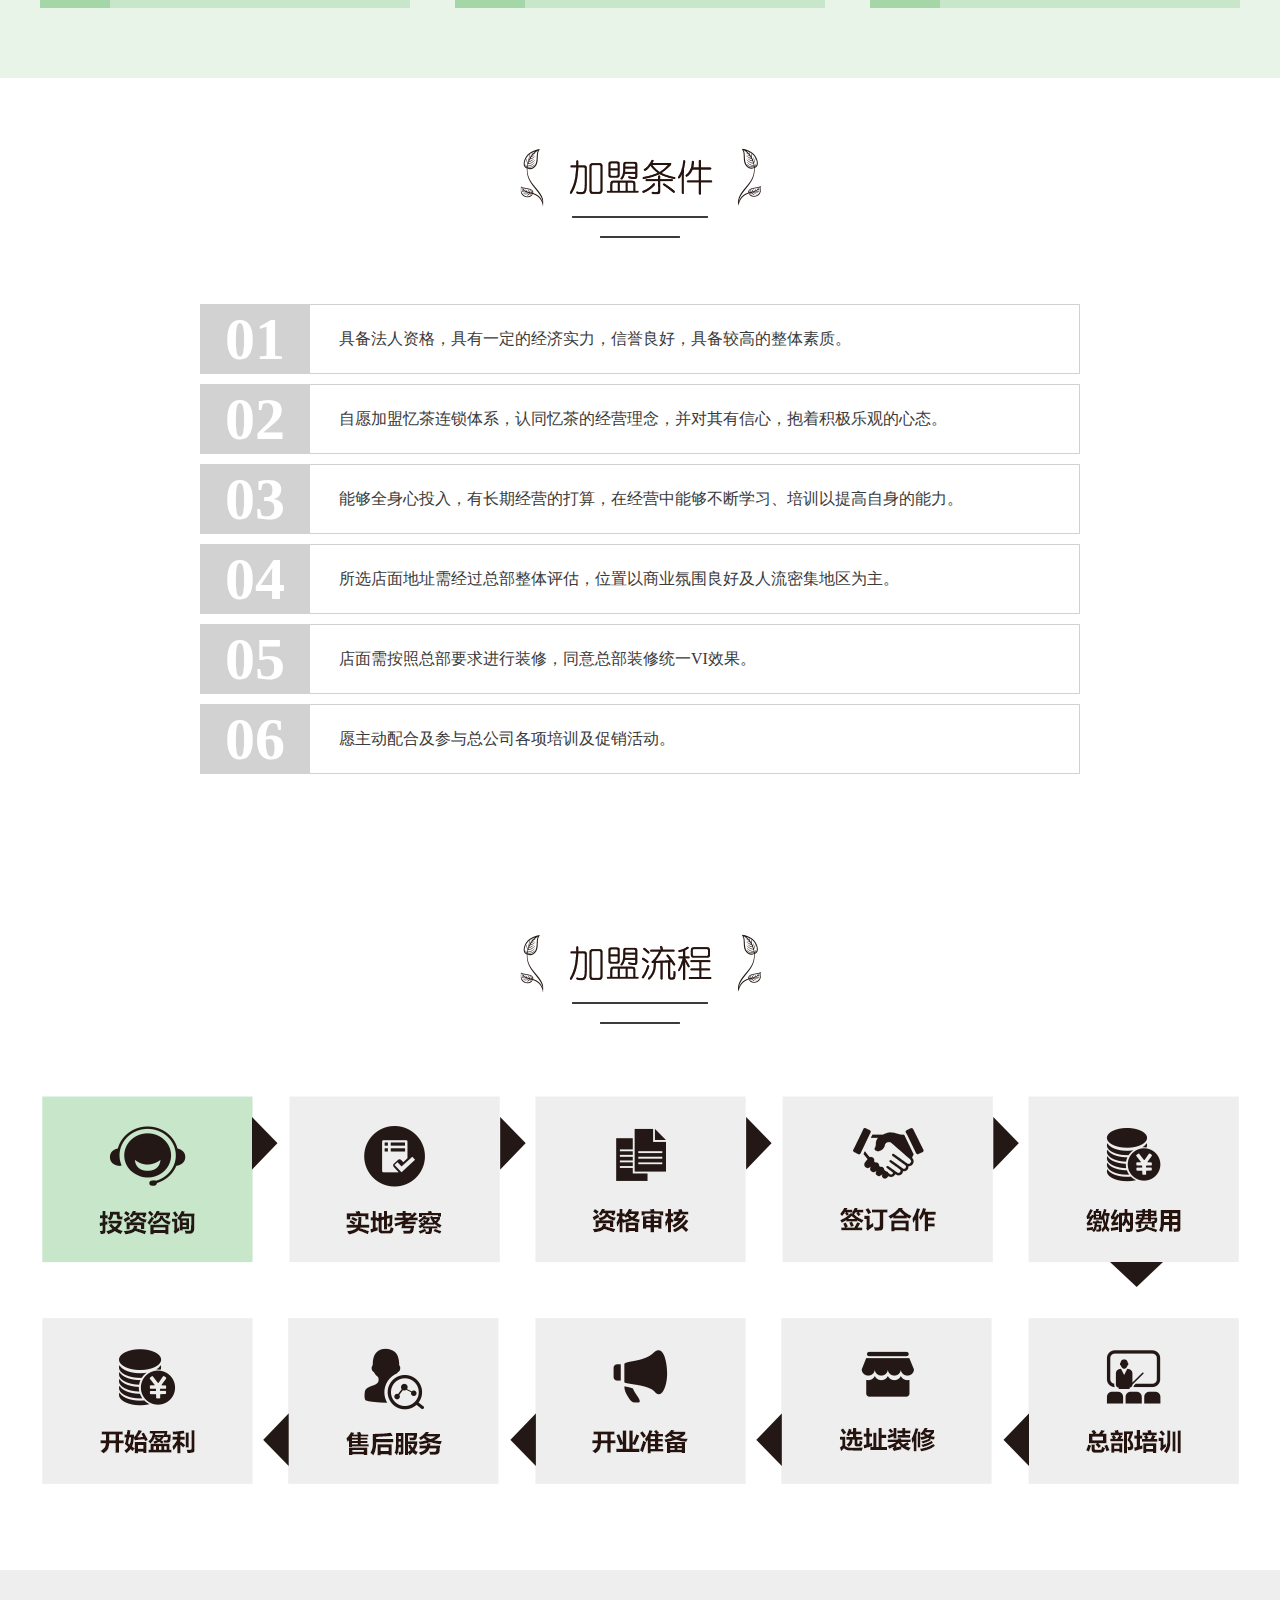
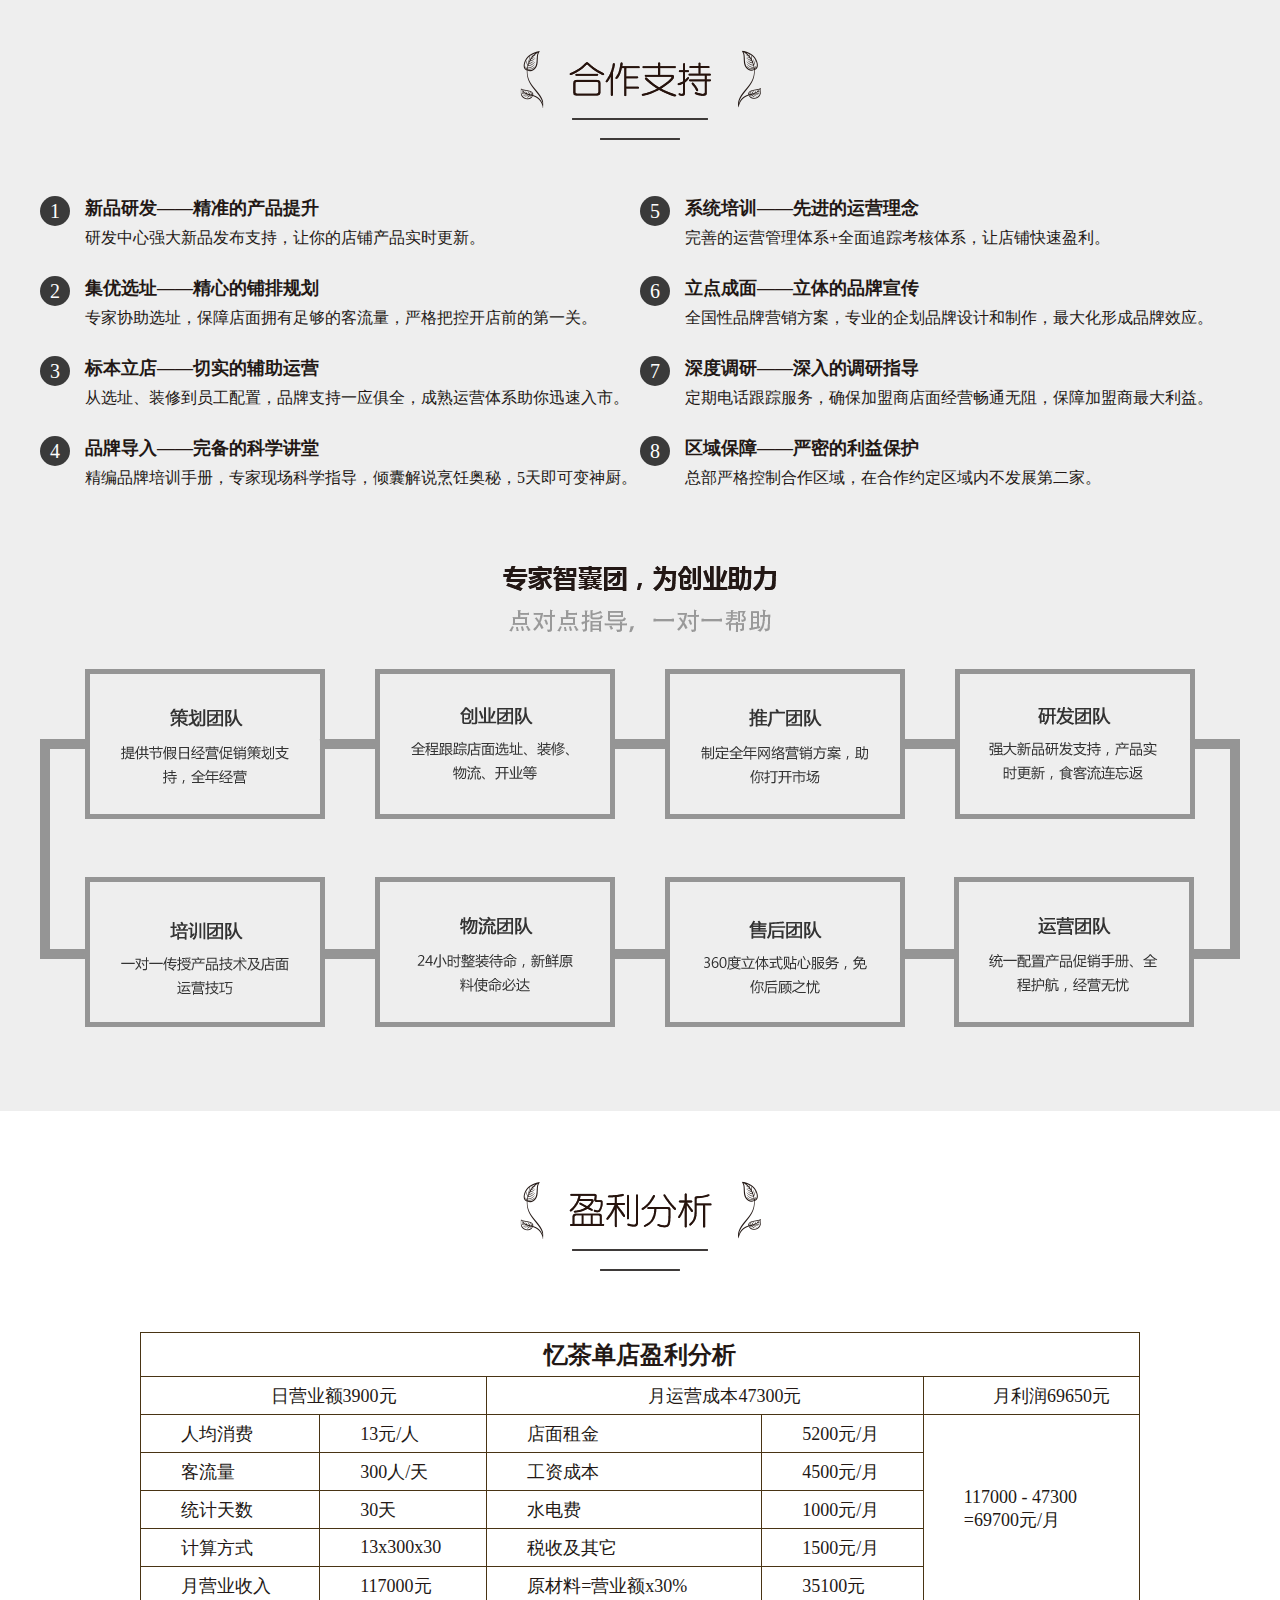
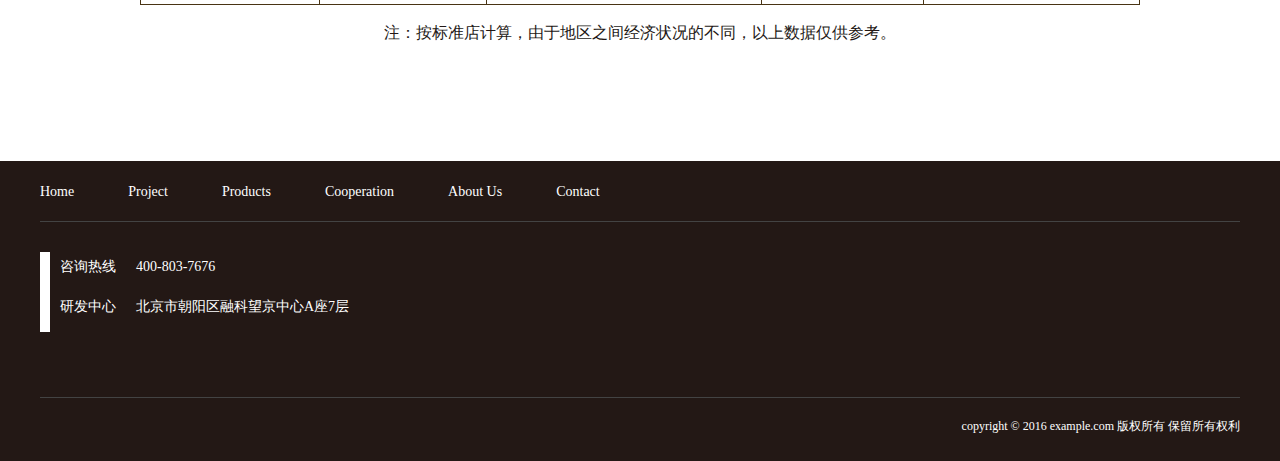
<file: MemorizeTea/cooperation.html>
<!DOCTYPE html>
<html>
<head>
	<meta charset="UTF-8">
	<meta name="viewport" content="width=device-width,initial-scale=1.0,minimum-scale=1.0,maximum-scale=1.0,user-scalable=no">
	<title>Memorize Tea</title>
	<meta name="Keywords" content="Memorize Tea"/>
	<meta name="Description" content="Memorize Tea"/>
	<link rel="stylesheet" type="text/css" href="css/base.css"/>
	<link rel="stylesheet" type="text/css" href="css/swiper-3.3.1.min.css"/>
	<link rel="stylesheet" type="text/css" href="css/public.css"/>
	<link rel="stylesheet" type="text/css" href="css/style.css"/>
	<script src="js/jquery-1.8.3.min.js" type="text/javascript" charset="utf-8"></script>
	
</head>
<body>
	<div id="header">
		<!--start of Header contact information-->
			<div class="hotline">
				<div class="container">
					<span class="fr cwhite">400-803-7676</span>
				</div>
			</div>
			<!--end of Header contact information-->
			<!--start of Navigation-->
			<div class="nav">
				<div class="container cf">
                    <ul class="nav_list fl cf">
                        <li><a href="index.html" class="one"></a></li>
                        <li><a href="project.html" class="two"></a></li>
                        <li><a href="products.html" class="three"></a></li>
                    </ul>
                    <ul class="nav_list fr cf">
                        <li class="active"><a href="cooperation.html" class="four"></a></li>
                        <li><a href="about_us.html" class="five"></a></li>
                        <li><a href="contact.html" class="six"></a></li>
                    </ul>
					<a href="" class="logo">
						<img src="images/logo.png" alt="">
					</a>
				</div>
			</div>
			<!--endof Navigation-->
	</div>
	
	<div id="main">
		<div class="b4"></div>
		<div class="adv pt70">
			<h1 class="tit"><img src="images/tit8.png" alt="" /></h1>
			<h3>自主研发智能五维健康餐饮管理系统 </h3>
			<p>五维健康评估  云端营养数据库  餐前指导  餐后评价  一键智能健康管理</p>
			<ul class="container cf">
				<li>
					<div class="img-box">
						<img src="images/adv1.jpg" alt="" />
						<div class="mask"></div>
					</div>
					<h3>10年专业运营经验  </h3>
					<p>8大菜系名师 / 100余名行业资深营养专家<br />1000多人专业研发团队 / 1500多家门店加盟 </p>
				</li>
				<li>
					<div class="img-box">
						<img src="images/adv2.jpg" alt="" />
						<div class="mask"></div>
					</div>
					<h3>9000平米总部基地  </h3>
					<p>5000平米培训中心  / 2000平米研发中心 <br />1000平米创业中心  / 1000平米物流中心 </p>
				</li>
				<li class="mr0">
					<div class="img-box">
						<img src="images/adv3.jpg" alt="" />
						<div class="mask"></div>
					</div>
					<h3>10000余亩直采基地 </h3>
					<p>政府扶持 / 品质保证 <br />健康美味 / 直达餐桌 </p>
				</li>
			</ul>
		</div>
		
		<div class="mode pt70 pb70">
			<h1 class="tit"><img src="images/tit9.png" alt=""></h1>
			<div class="mt40"><img src="images/4-1.png" alt=""></div>
			<div class="mt20"><img src="images/4-2.png" alt=""></div>
			<div class="mt35"><img src="images/4-3.png" alt=""></div>
			<div class="mt50"><img src="images/4-4.png" alt=""></div>
			<div class="mt30"><img src="images/4-4-2.png" alt=""></div>
		</div>
		
		<div class="policy pt70 pb70">
			<h1 class="tit"><img src="images/tit10.png" alt="" /></h1>
			<h2 class="mt20">一、单店投资</h2>
			<p>三大店型，门槛低，专为中小投资者量身打造，经营风险低，资金回笼快。</p>
			<ul class="container cf mt20 prize">
				<li>
					<div class="img-box">
						<img src="images/p1.jpg" alt="">
						<div class="mask"></div>
					</div>	
					<h3>创业店</h3>
					<h2>20800元</h2>
					<p>小巧灵活，1-2人即可开店，成本低，<br />人均消费比普通的饮品店高，操作简单，<br />快速出餐，更有优势！</p>
				</li>
				<li>
					<div class="img-box">
						<img src="images/p2.jpg" alt="">
						<div class="mask"></div>
					</div>					
					<h3>标准店</h3>
					<h2>30800元</h2>
					<p>精巧布局，简约大方的装修设计，<br />无需过高的投入，选址灵活，投资少，<br />人气高，多元经营，开店盈利。</p>
				</li>
				<li class="mr0">
					<div class="img-box">
						<img src="images/p3.jpg" alt="">
						<div class="mask"></div>
					</div>	
					<h3>旗舰店</h3>
					<h2>40800元</h2>
					<p>品牌坐镇，装修大气，档次提升，<br />凸显品质，产品系列更加丰富，消费人群<br />更加广泛，投资经营回本快。</p>
				</li>
			</ul>
			<h2 class="mt20">二、区域代理</h2>
			<p>10万、9万、8万(一线城市 二线城市 三线城市)<br />区域代理形同总部分公司，可独立经营、独立管理<br />代理商有权在区域内独家发展直营或授权店，并享有总部尊贵扶持</p>
			<ul class="sort container cf mt40">
				<li>
					<div class="order">1</div>
					<p>总部优惠供货价<br />保障代理商最大经营利益</p>
				</li>
				<li>
					<div class="order">2</div>
					<p>实施区域保护政策<br />区域内不发展第二家代理</p>
				</li>
				<li class="mr0">
					<div class="order">3</div>
					<p>物料订购持续返利<br />帮助代理商增加盈利渠道</p>
				</li>
			</ul>
		</div>
		
		<div class="condition">
			<h1 class="tit"><img src="images/tit11.png" alt="" /></h1>
			<ul>
				<li>
					<div class="order">01</div>
					<p>具备法人资格，具有一定的经济实力，信誉良好，具备较高的整体素质。</p>
				</li>
				<li>
					<div class="order">02</div>
					<p>自愿加盟忆茶连锁体系，认同忆茶的经营理念，并对其有信心，抱着积极乐观的心态。</p>
				</li>
				<li>
					<div class="order">03</div>
					<p>能够全身心投入，有长期经营的打算，在经营中能够不断学习、培训以提高自身的能力。</p>
				</li>
				<li>
					<div class="order">04</div>
					<p>所选店面地址需经过总部整体评估，位置以商业氛围良好及人流密集地区为主。</p>
				</li>
				<li>
					<div class="order">05</div>
					<p>店面需按照总部要求进行装修，同意总部装修统一VI效果。</p>
				</li>
				<li>
					<div class="order">06</div>
					<p>愿主动配合及参与总公司各项培训及促销活动。 </p>
				</li>
			</ul>
		</div>
		
		<div class="progess2">
			<h1 class="tit"><img src="images/tit12.png"></h1>
			<div class="progess_img"></div>
		</div>
		
		<div class="support">
			<h1 class="tit"><img src="images/tit13.png"></h1>
			<ul>
				<li>
					<span class="order">1</span>
					<h2>新品研发——精准的产品提升</h2>
					<p>研发中心强大新品发布支持，让你的店铺产品实时更新。</p>
				</li>
				<li>
					<span class="order">5</span>
					<h2>系统培训——先进的运营理念</h2>
					<p>完善的运营管理体系+全面追踪考核体系，让店铺快速盈利。</p>
				</li>
				<li>
					<span class="order">2</span>
					<h2>集优选址——精心的铺排规划</h2>
					<p>专家协助选址，保障店面拥有足够的客流量，严格把控开店前的第一关。</p>
				</li>
				<li>
					<span class="order">6</span>
					<h2>立点成面——立体的品牌宣传</h2>
					<p>全国性品牌营销方案，专业的企划品牌设计和制作，最大化形成品牌效应。</p>
				</li>
				<li>
					<span class="order">3</span>
					<h2>标本立店——切实的辅助运营 </h2>
					<p>从选址、装修到员工配置，品牌支持一应俱全，成熟运营体系助你迅速入市。</p>
				</li>
				<li>
					<span class="order">7</span>
					<h2>深度调研——深入的调研指导</h2>
					<p>定期电话跟踪服务，确保加盟商店面经营畅通无阻，保障加盟商最大利益。</p>
				</li>
				<li>
					<span class="order">4</span>
					<h2>品牌导入——完备的科学讲堂 </h2>
					<p>精编品牌培训手册，专家现场科学指导，倾囊解说烹饪奥秘，5天即可变神厨。</p>
				</li>
				<li>
					<span class="order">8</span>
					<h2>区域保障——严密的利益保护</h2>
					<p>总部严格控制合作区域，在合作约定区域内不发展第二家。</p>
				</li>
			</ul>
			<div class="zl">
				<img src="images/4-5.png">
			</div>
		</div>
		
		<div class="profit pt70 pb100">
			<h1 class="tit"><img src="images/tit14.png"/></h1>
			<table cellpadding="0" cellspacing="0">
				<tr class="first"><th colspan="5">忆茶单店盈利分析</th></tr>
				<tr class="second"><td colspan="2">日营业额3900元  </td><td colspan="2">月运营成本47300元</td><td>月利润69650元</td></tr>
				<tr><td>人均消费</td><td>13元/人</td><td> 店面租金</td><td>5200元/月</td><td rowspan="5">117000 - 47300 <br />=69700元/月</td></tr>
				<tr><td>客流量</td><td>300人/天  </td><td>工资成本</td><td>4500元/月</td></tr>
				<tr><td>统计天数</td><td>30天</td><td>水电费</td><td>1000元/月</td></tr>
				<tr><td>计算方式</td><td>13x300x30</td><td>税收及其它</td><td>1500元/月</td></tr>
				<tr><td>月营业收入 </td><td>117000元</td><td>原材料=营业额x30%</td><td>35100元</td></tr>
			</table>
			<p>注：按标准店计算，由于地区之间经济状况的不同，以上数据仅供参考。</p>
		</div>
	</div>
	
	<!--start of Footer-->
	<div id="footer">
		<div class="container">
			<div class="link">
				<a href="index.html">Home</a>
				<a href="project.html">Project</a>
				<a href="products.html">Products</a>
				<a href="cooperation.html">Cooperation</a>
				<a href="about_us.html">About Us</a>
				<a href="contact.html">Contact</a>
			</div>
			<div class="bot">
				<div class="fl">
					<p><span>咨询热线</span>400-803-7676</p>
					<p><span>研发中心</span>北京市朝阳区融科望京中心A座7层</p>
				</div>
			</div>
			<div class="copyright">copyright © 2016 example.com 版权所有 保留所有权利</div>
		</div>
	</div>
	<!--end of Footer-->
	
	<script src="js/swiper-3.3.1.min.js" type="text/javascript" charset="utf-8"></script>
	<script type="text/javascript">
		$("#footer .bot .fr li").hover(function(){
			$(this).find("span").stop().slideDown();
		},function(){
			$("#footer .bot .fr li span").stop().slideUp();
		})
		
	</script>
</body>
</html>
</file>
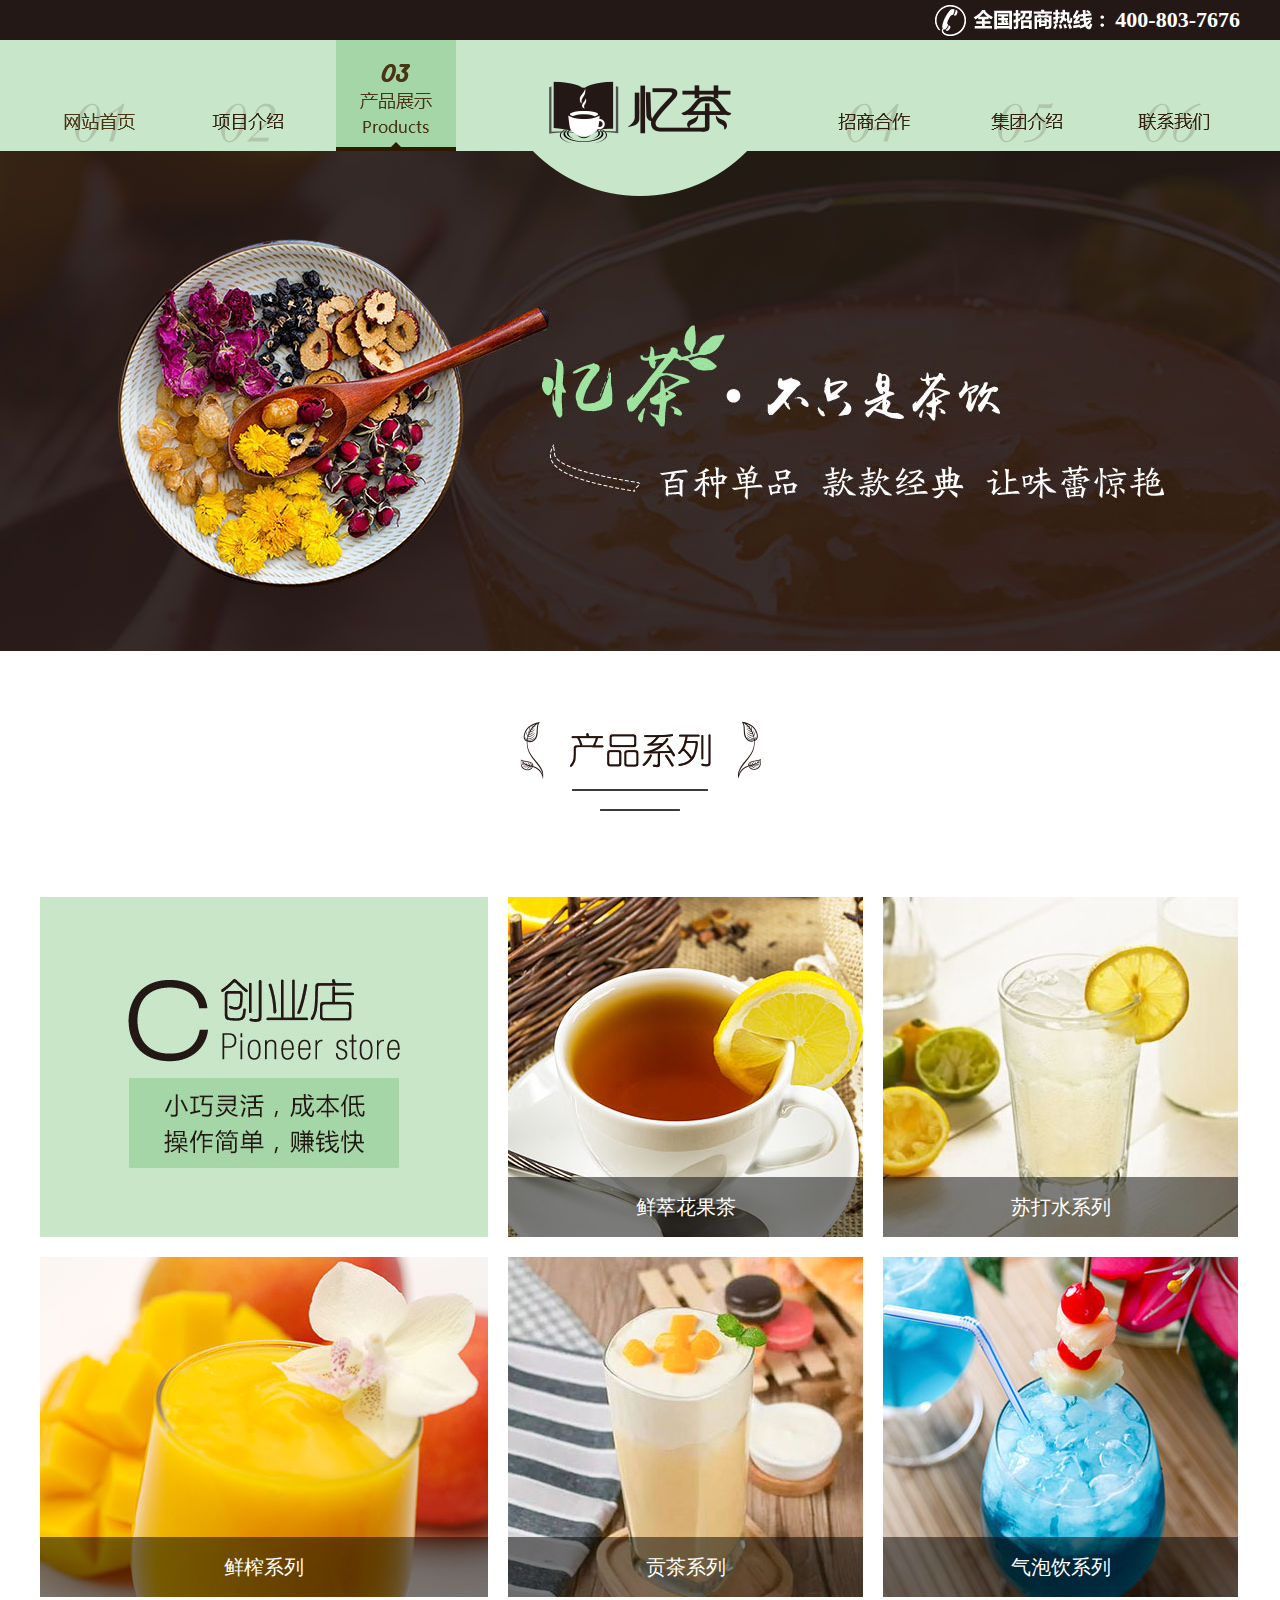
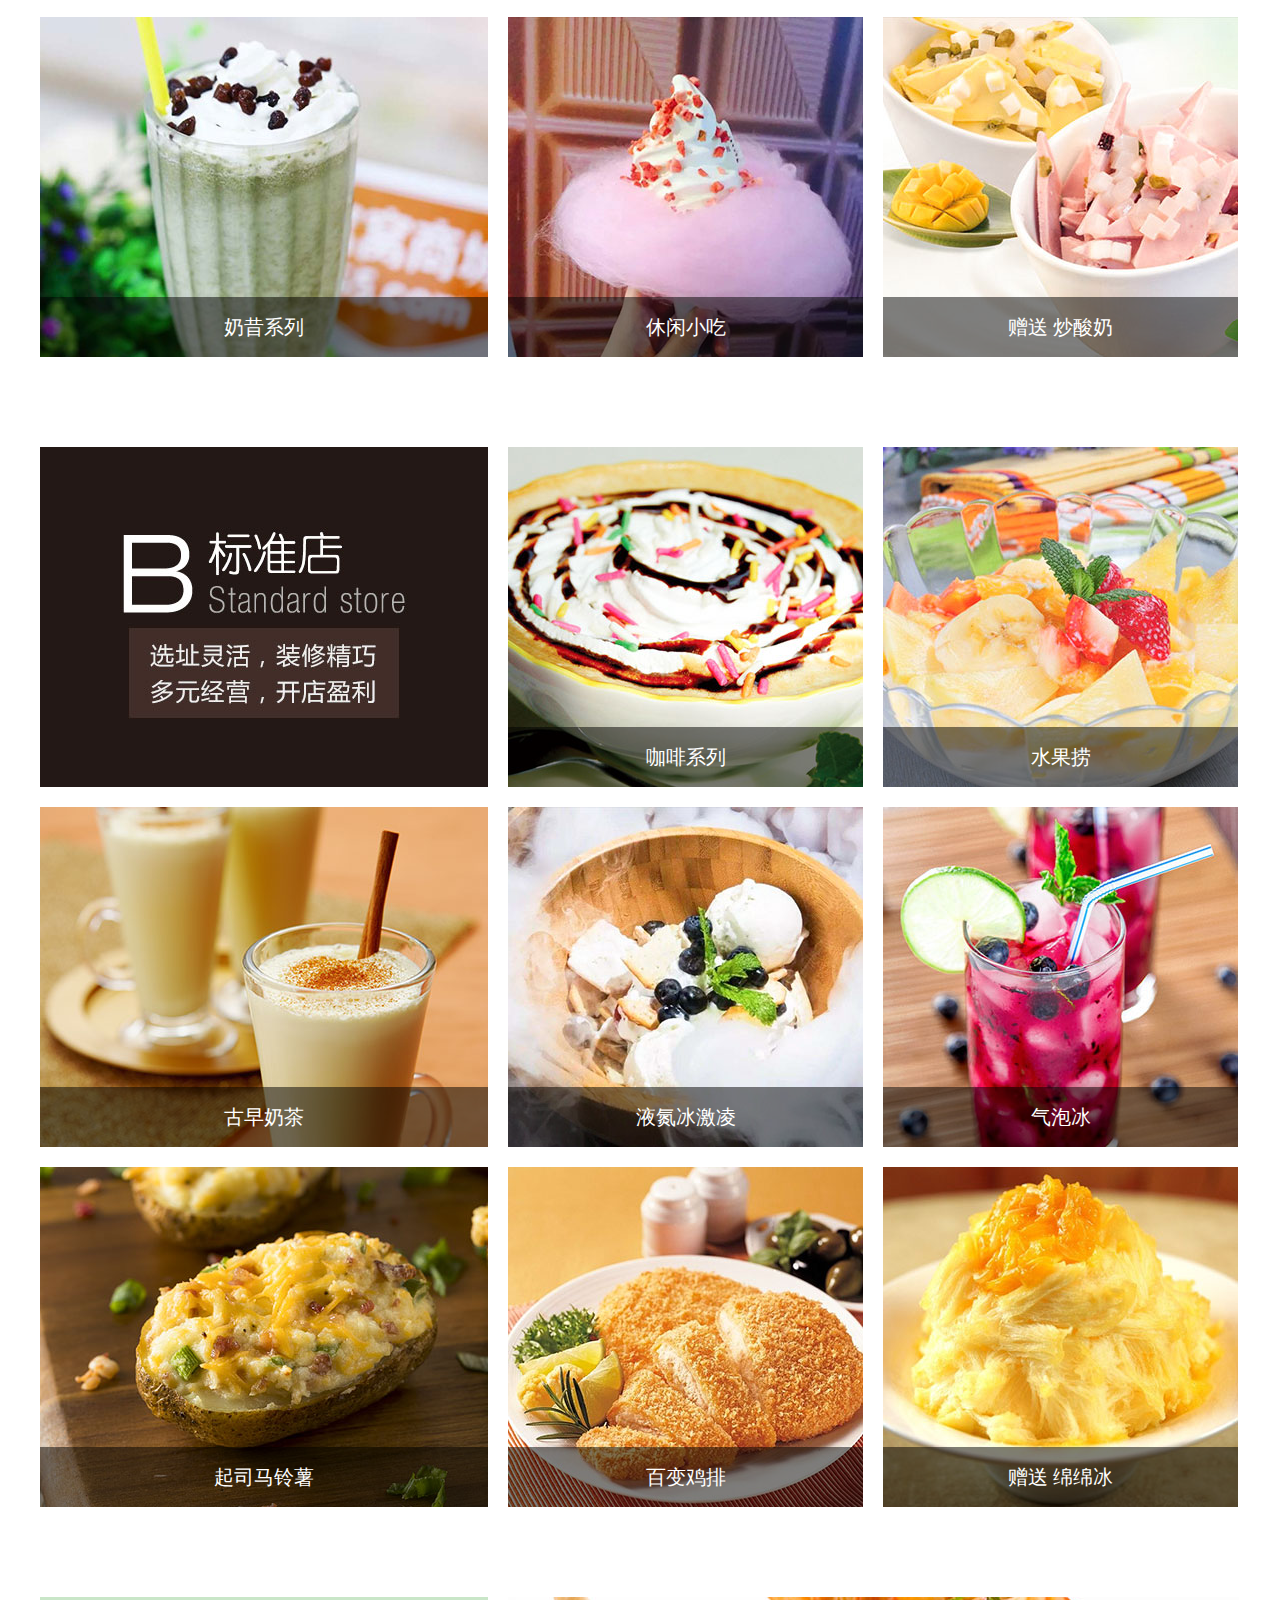
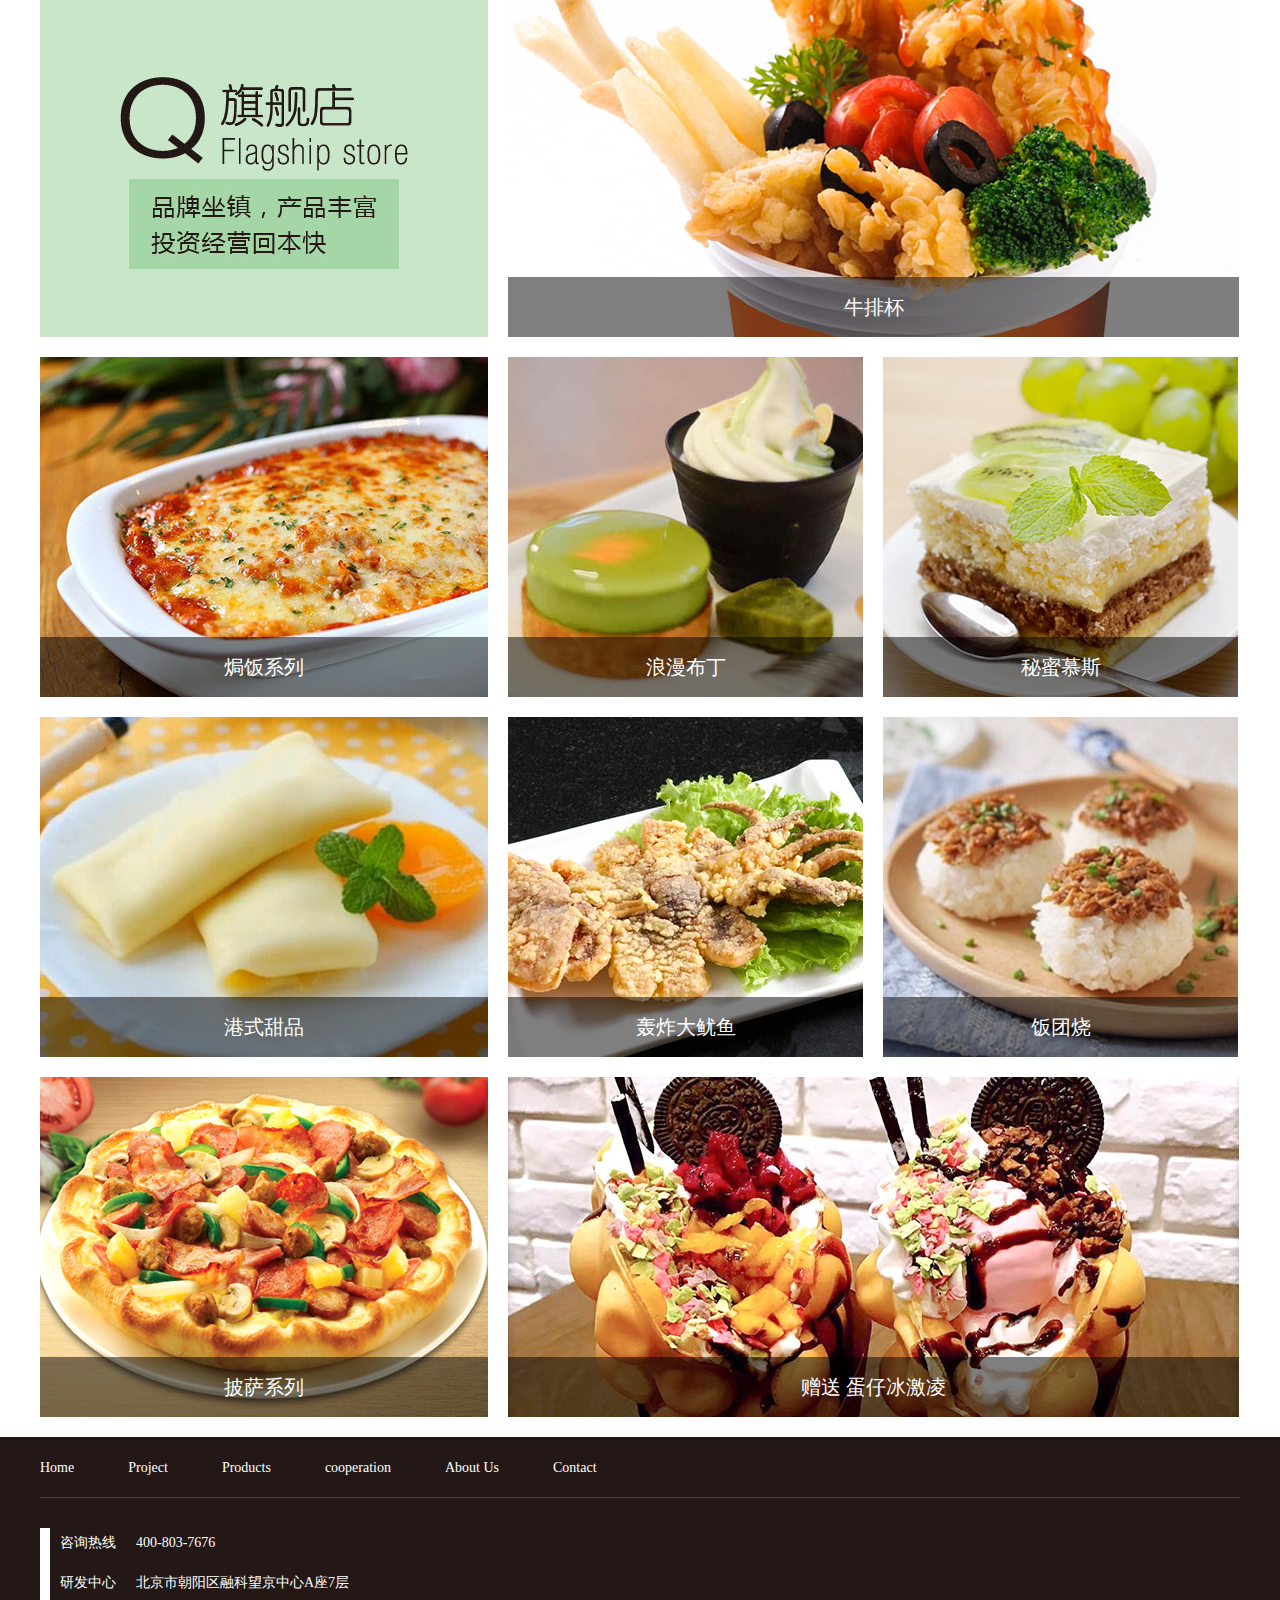
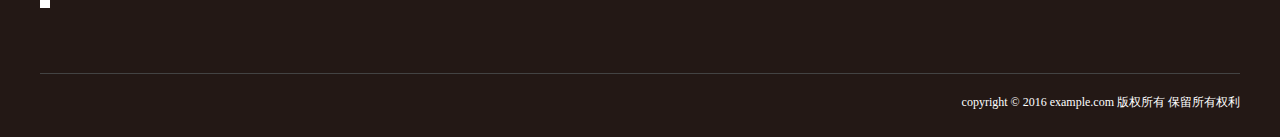
<file: MemorizeTea/products.html>
<!DOCTYPE html>
<html>
<head>
	<meta charset="UTF-8">
	<meta name="viewport" content="width=device-width,initial-scale=1.0,minimum-scale=1.0,maximum-scale=1.0,user-scalable=no">
	<title>Memorize Tea</title>
	<meta name="Keywords" content="Memorize Tea"/>
	<meta name="Description" content="Memorize Tea"/>
	<link rel="stylesheet" type="text/css" href="css/base.css"/>
	<link rel="stylesheet" type="text/css" href="css/swiper-3.3.1.min.css"/>
	<link rel="stylesheet" type="text/css" href="css/public.css"/>
	<link rel="stylesheet" type="text/css" href="css/style.css"/>
	<script src="js/jquery-1.8.3.min.js" type="text/javascript" charset="utf-8"></script>
	
</head>
<body>
	<div id="header">
		<!--start of Header contact information-->
			<div class="hotline">
				<div class="container">
					<span class="fr cwhite">400-803-7676</span>
				</div>
			</div>
			<!--end of Header contact information-->
			<!--start of Navigation-->
			<div class="nav">
				<div class="container cf">
                    <ul class="nav_list fl cf">
                        <li><a href="index.html" class="one"></a></li>
                        <li><a href="project.html" class="two"></a></li>
                        <li class="active"><a href="products.html" class="three"></a></li>
                    </ul>
                    <ul class="nav_list fr cf">
                        <li><a href="cooperation.html" class="four"></a></li>
                        <li><a href="about_us.html" class="five"></a></li>
                        <li><a href="contact.html" class="six"></a></li>
                    </ul>
					<a href="" class="logo">
						<img src="images/logo.png" alt="">
					</a>
				</div>
			</div>
			<!--endof Navigation-->
	</div>
	
	<div id="main">
		<div class="b3"></div>
		<h1 class="tit mt70"><img src="images/tit7.png" alt="" /></h1>
		<ul class="type mt70 container cf">
			<li><img src="images/cy0.jpg" alt="" /></li>
			<li><img src="images/cy1.jpg" alt="" /><h2>鲜萃花果茶</h2></li>
			<li class="mr0"><img src="images/cy2.jpg" alt="" /><h2>苏打水系列</h2></li>
			<li><img src="images/cy3.jpg" alt="" /><h2>鲜榨系列</h2></li>
			<li><img src="images/cy4.jpg" alt="" /><h2>贡茶系列</h2></li>
			<li class="mr0"><img src="images/cy5.jpg" alt="" /><h2>气泡饮系列</h2></li>
			<li><img src="images/cy6.jpg" alt="" /><h2>奶昔系列</h2></li>
			<li><img src="images/cy7.jpg" alt="" /><h2>休闲小吃</h2></li>
			<li class="mr0"><img src="images/cy8.jpg" alt="" /><h2>赠送 炒酸奶</h2></li>
		</ul>
		<ul class="type mt70 container cf">
			<li><img src="images/bz0.jpg" alt="" /></li>
			<li><img src="images/bz1.jpg" alt="" /><h2>咖啡系列</h2></li>
			<li class="mr0"><img src="images/bz2.jpg" alt="" /><h2>水果捞</h2></li>
			<li><img src="images/bz3.jpg" alt="" /><h2>古早奶茶</h2></li>
			<li><img src="images/bz4.jpg" alt="" /><h2>液氮冰激凌</h2></li>
			<li class="mr0"><img src="images/bz5.jpg" alt="" /><h2>气泡冰</h2></li>
			<li><img src="images/bz6.jpg" alt="" /><h2>起司马铃薯</h2></li>
			<li><img src="images/bz7.jpg" alt="" /><h2>百变鸡排</h2></li>
			<li class="mr0"><img src="images/bz8.jpg" alt="" /><h2>赠送 绵绵冰</h2></li>
		</ul>
		<ul class="type mt70 container cf">
			<li><img src="images/qj0.jpg" alt="" /></li>
			<li class="mr0"><img src="images/qj1.jpg" alt="" /><h2>牛排杯</h2></li>
			<li><img src="images/qj2.jpg" alt="" /><h2>焗饭系列</h2></li>
			<li><img src="images/qj3.jpg" alt="" /><h2>浪漫布丁</h2></li>
			<li class="mr0"><img src="images/qj4.jpg" alt="" /><h2>秘蜜慕斯</h2></li>
			<li><img src="images/qj5.jpg" alt="" /><h2>港式甜品</h2></li>
			<li><img src="images/qj6.jpg" alt="" /><h2>轰炸大鱿鱼</h2></li>
			<li class="mr0"><img src="images/qj7.jpg" alt="" /><h2>饭团烧</h2></li>
			<li><img src="images/qj8.jpg" alt="" /><h2>披萨系列</h2></li>
			<li class="mr0"><img src="images/qj9.jpg" alt="" /><h2>赠送 蛋仔冰激凌</h2></li>
		</ul>
	</div>
	
	<!--start of Footer-->
	<div id="footer">
		<div class="container">
			<div class="link">
				<a href="index.html">Home</a>
				<a href="project.html">Project</a>
				<a href="products.html">Products</a>
				<a href="cooperation.html">cooperation</a>
				<a href="about_us.html">About Us</a>
				<a href="contact.html">Contact</a>
			</div>
			<div class="bot">
				<div class="fl">
					<p><span>咨询热线</span>400-803-7676</p>
					<p><span>研发中心</span>北京市朝阳区融科望京中心A座7层</p>
				</div>
			</div>
			<div class="copyright">copyright © 2016 example.com 版权所有 保留所有权利</div>
		</div>
	</div>
	<!--end of Footer-->
	
	<script src="js/swiper-3.3.1.min.js" type="text/javascript" charset="utf-8"></script>
	<script type="text/javascript">
		$("#footer .bot .fr li").hover(function(){
			$(this).find("span").stop().slideDown();
		},function(){
			$("#footer .bot .fr li span").stop().slideUp();
		})
		
	</script>
</body>
</html>
</file>
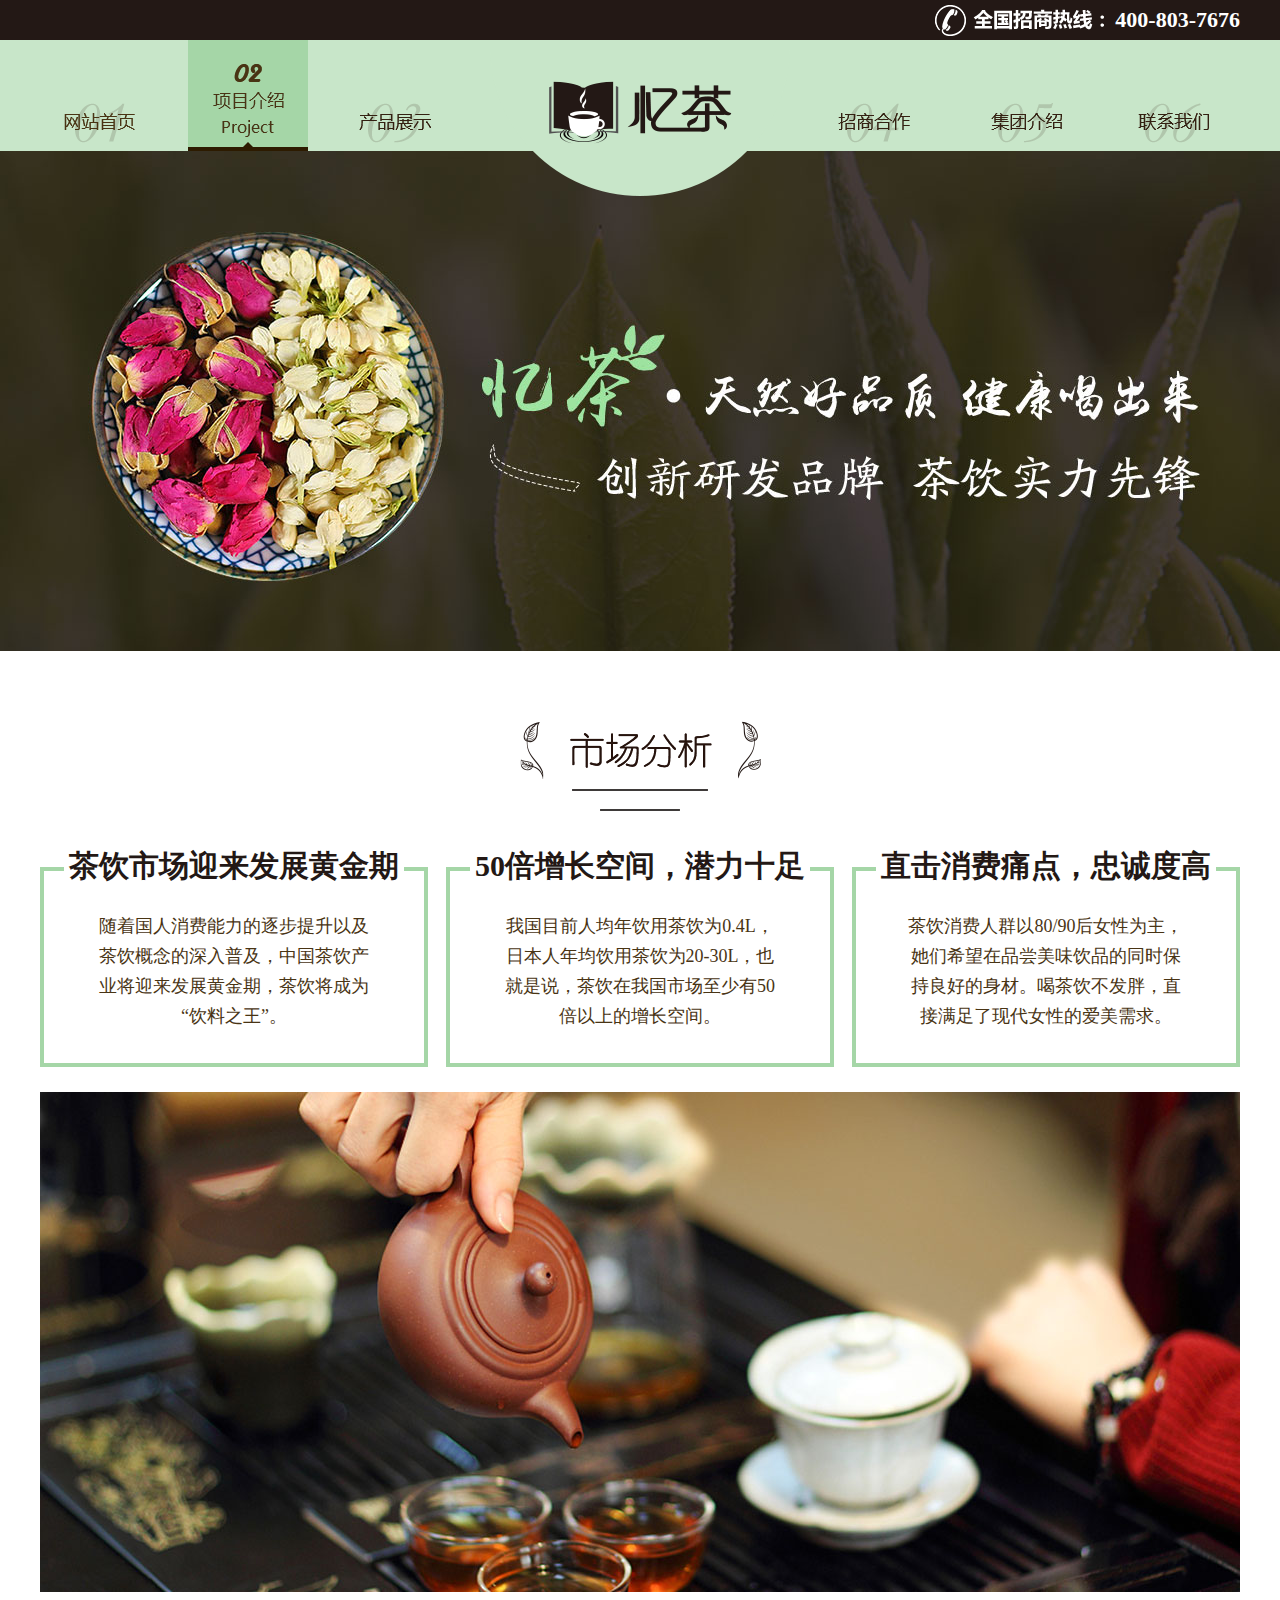
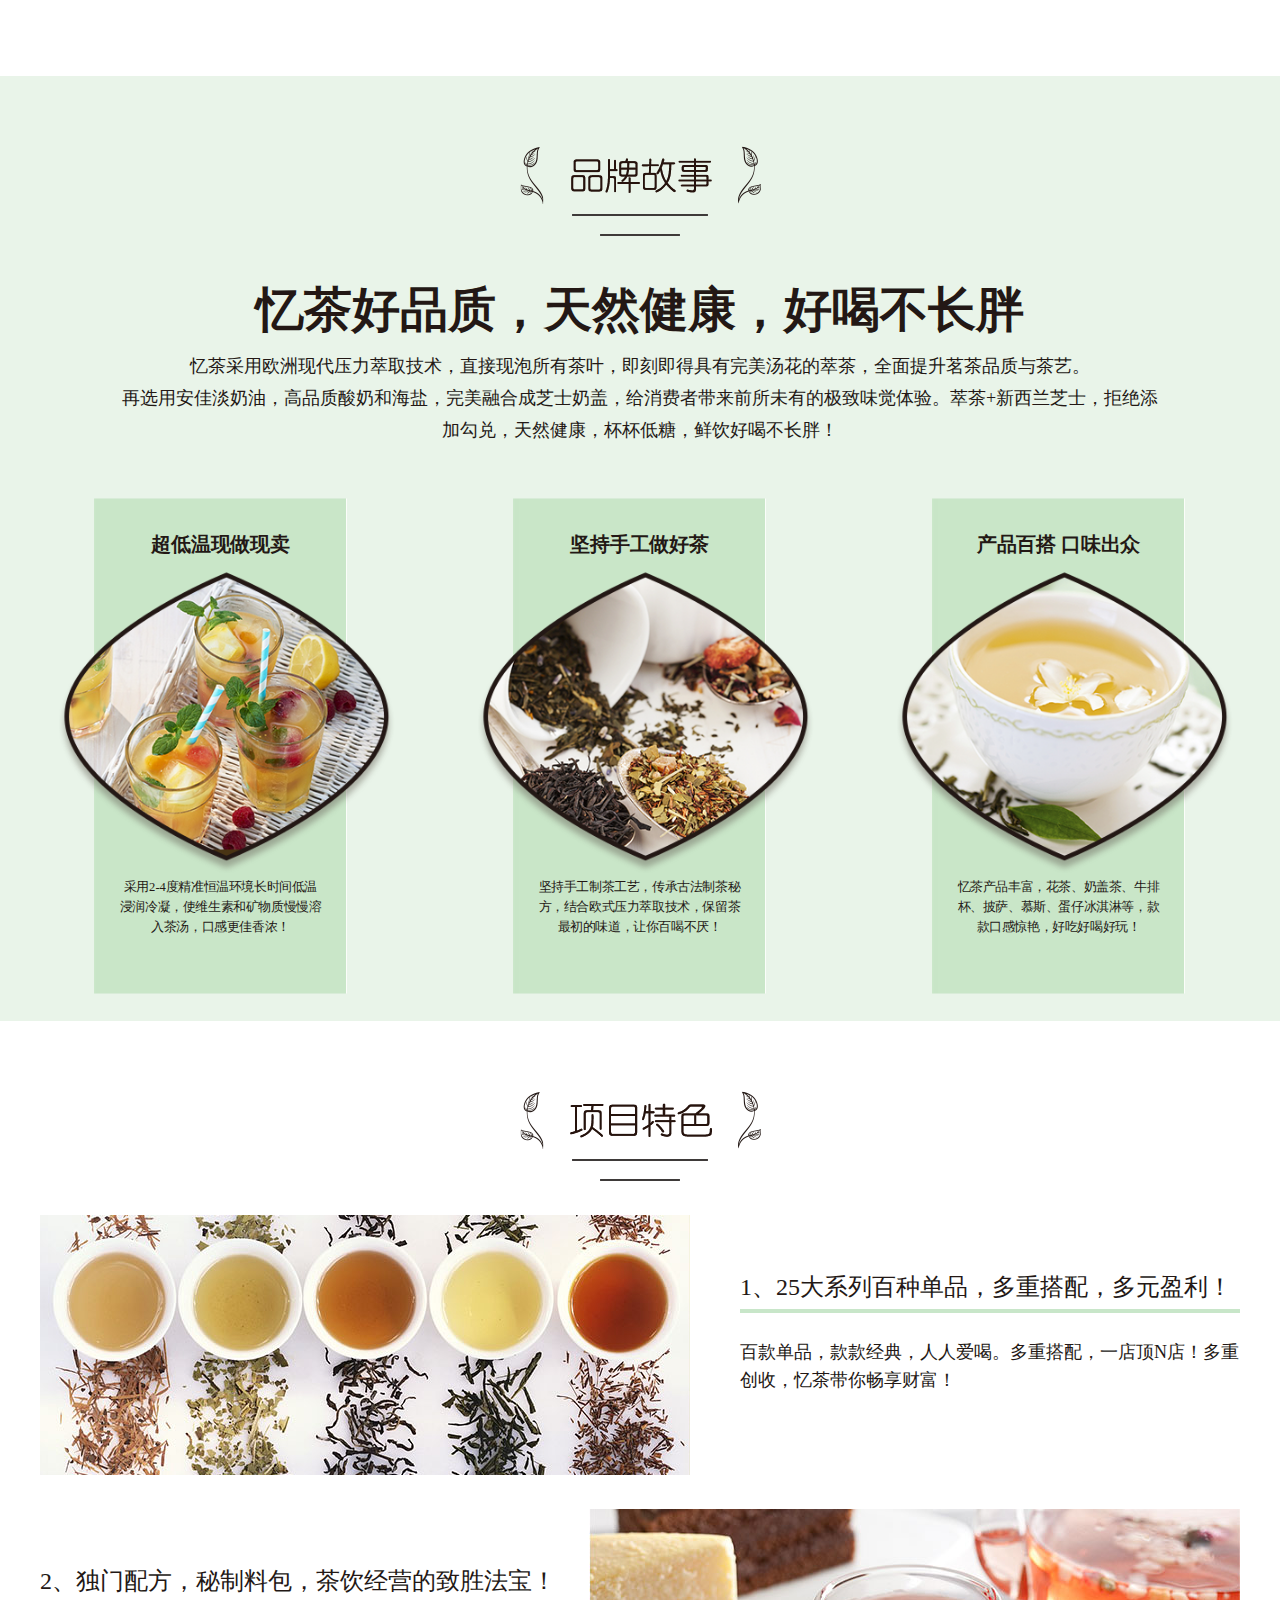
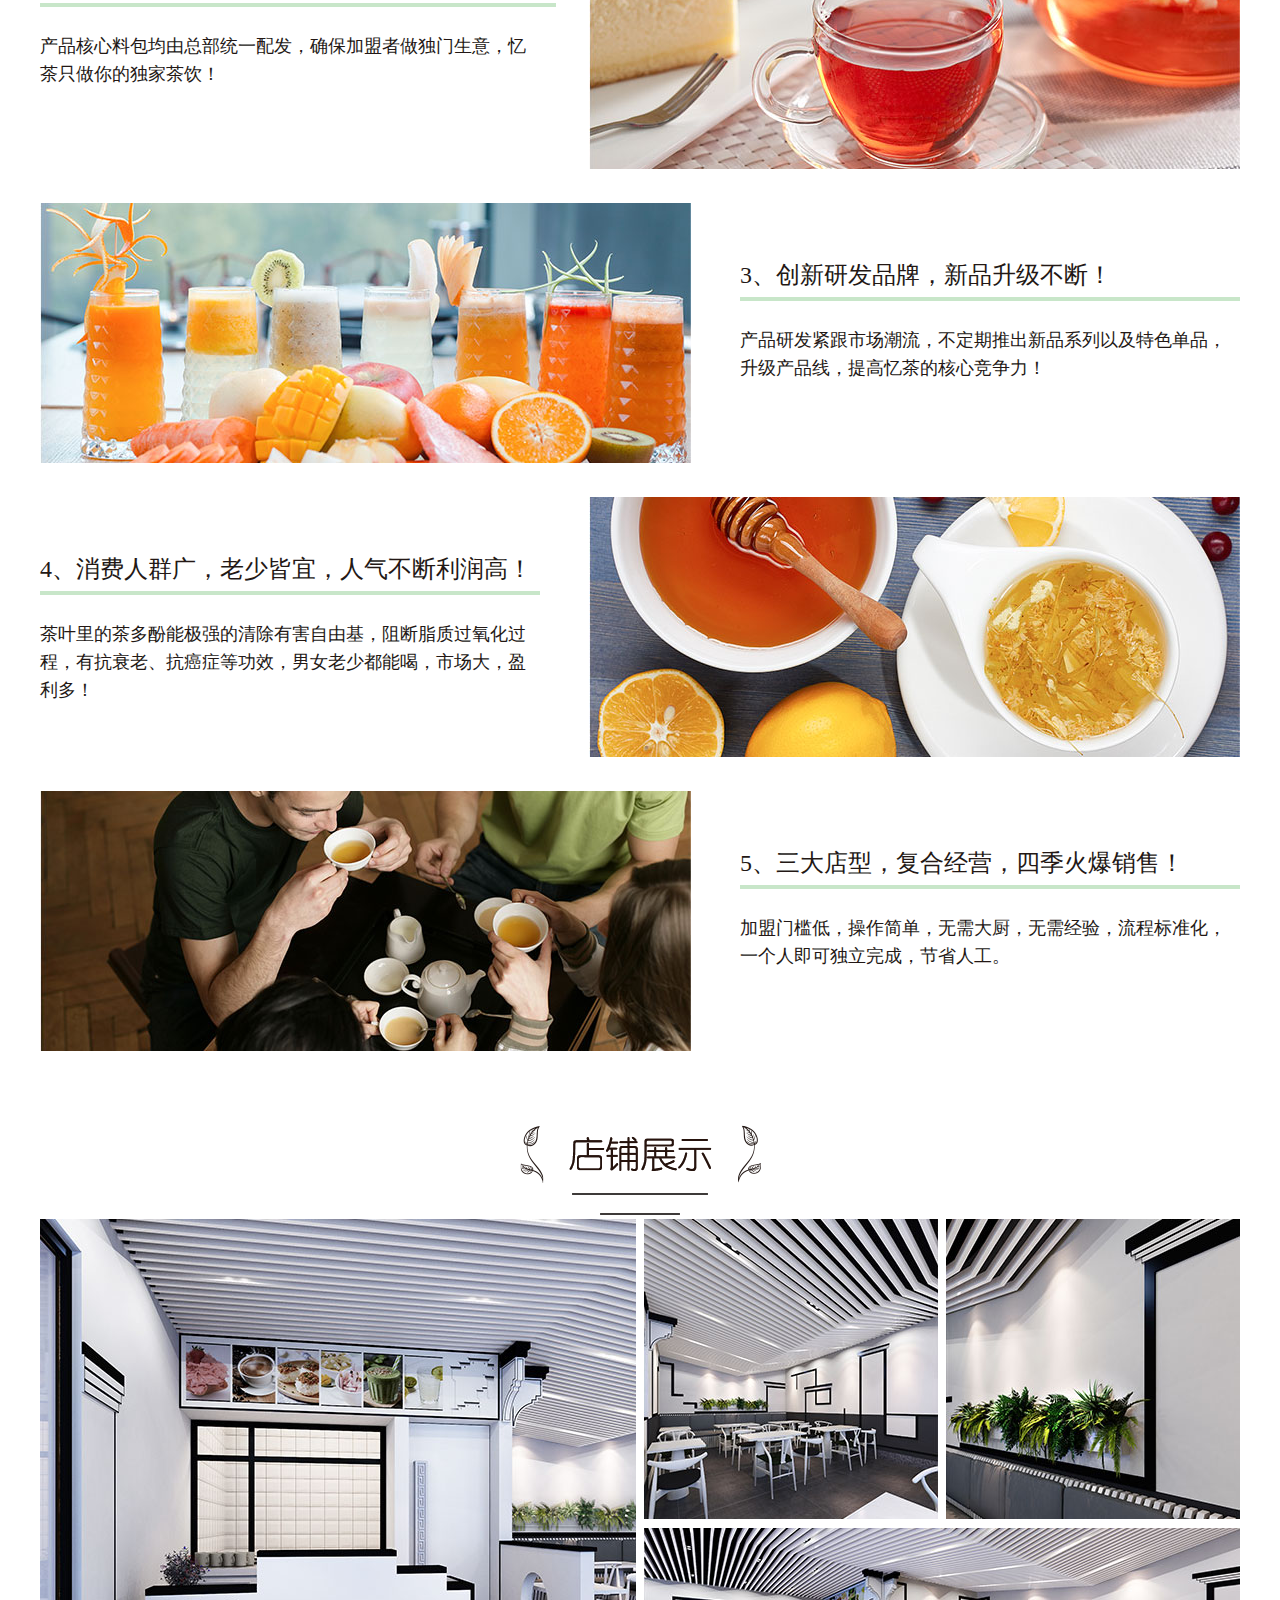
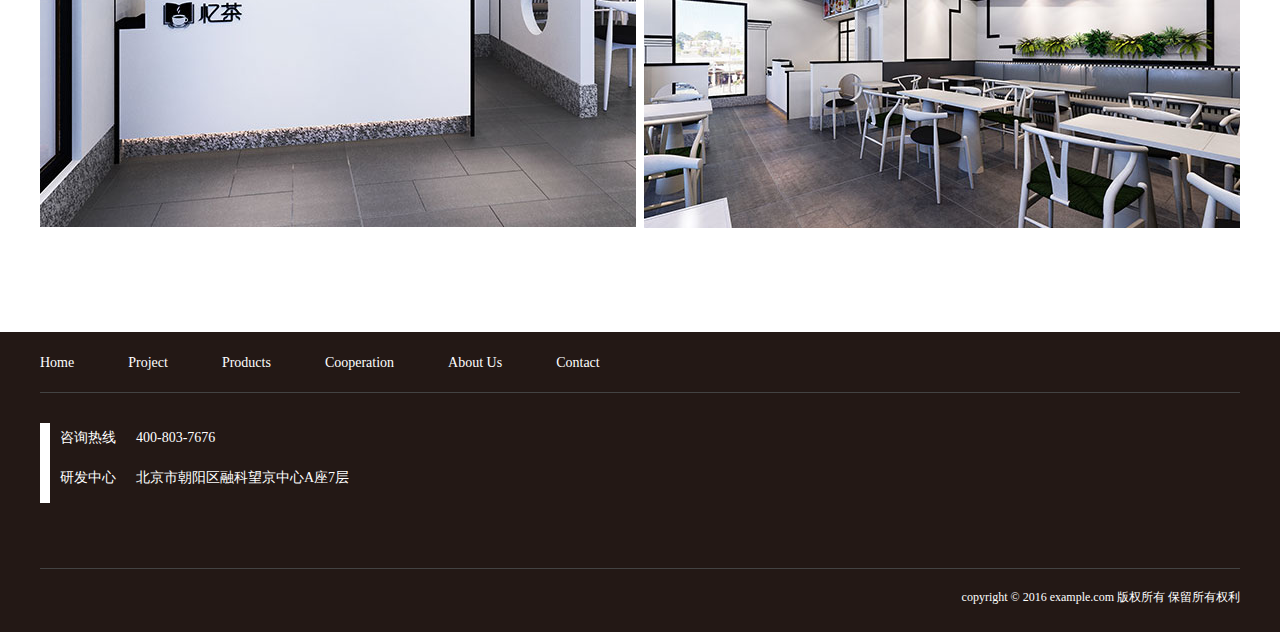
<file: MemorizeTea/project.html>
<!DOCTYPE html>
<html>
<head>
	<meta charset="UTF-8">
	<meta name="viewport" content="width=device-width,initial-scale=1.0,minimum-scale=1.0,maximum-scale=1.0,user-scalable=no">
	<title>Memorize Tea</title>
	<meta name="Keywords" content="Memorize Tea"/>
	<meta name="Description" content="Memorize Tea"/>
	<link rel="stylesheet" type="text/css" href="css/base.css"/>
	<link rel="stylesheet" type="text/css" href="css/swiper-3.3.1.min.css"/>
	<link rel="stylesheet" type="text/css" href="css/public.css"/>
	<link rel="stylesheet" type="text/css" href="css/style.css"/>
	<script src="js/jquery-1.8.3.min.js" type="text/javascript" charset="utf-8"></script>
	
</head>
<body>
	<div id="header">
		<!--start of Header contact information-->
			<div class="hotline">
				<div class="container">
					<span class="fr cwhite">400-803-7676</span>
				</div>
			</div>
			<!--end of Header contact information-->
			<!--start of Navigation-->
			<div class="nav">
				<div class="container cf">
                    <ul class="nav_list fl cf">
                        <li><a href="index.html" class="one"></a></li>
                        <li class="active"><a href="project.html" class="two"></a></li>
                        <li><a href="products.html" class="three"></a></li>
                    </ul>
                    <ul class="nav_list fr cf">
                        <li><a href="cooperation.html" class="four"></a></li>
                        <li><a href="about_us.html" class="five"></a></li>
                        <li><a href="contact.html" class="six"></a></li>
                    </ul>
					<a href="" class="logo">
						<img src="images/logo.png" alt="">
					</a>
				</div>
			</div>
			<!--endof Navigation-->
	</div>
	
	<div id="main">
		<div class="b2"></div>
		<div class="analysis pt70 pb80">
			<h1 class="tit"><img src="images/tit3.png" alt="" /></h1>
			<ul class="container cf mt40">
				<li>
					<h2>茶饮市场迎来发展黄金期</h2>
					<p>随着国人消费能力的逐步提升以及茶饮概念的深入普及，中国茶饮产业将迎来发展黄金期，茶饮将成为“饮料之王”。</p>
				</li>
				<li>
					<h2>50倍增长空间，潜力十足</h2>
					<p>我国目前人均年饮用茶饮为0.4L，日本人年均饮用茶饮为20-30L，也就是说，茶饮在我国市场至少有50倍以上的增长空间。</p>
				</li>
				<li class="mr0">
					<h2>直击消费痛点，忠诚度高</h2>
					<p>茶饮消费人群以80/90后女性为主，她们希望在品尝美味饮品的同时保持良好的身材。喝茶饮不发胖，直接满足了现代女性的爱美需求。</p>
				</li>
			</ul>
			<div class="container img-box mt25">
				<img src="images/2-1.jpg" alt="" />
				<div class="mask"></div>
			</div>
		</div>
		
		<div class="story pt70">
			<h1 class="tit"><img src="images/tit4.png" alt="" /></h1>
			<h1 class="head mt30">忆茶好品质，天然健康，好喝不长胖</h1>
			<p>忆茶采用欧洲现代压力萃取技术，直接现泡所有茶叶，即刻即得具有完美汤花的萃茶，全面提升茗茶品质与茶艺。<br />再选用安佳淡奶油，高品质酸奶和海盐，完美融合成芝士奶盖，给消费者带来前所未有的极致味觉体验。萃茶+新西兰芝士，拒绝添<br />加勾兑，天然健康，杯杯低糖，鲜饮好喝不长胖！</p>
			<ul class="container cf">
				<li>
					<h3>超低温现做现卖</h3>
					<img src="images/story1.png" alt="" />
					<p>采用2-4度精准恒温环境长时间低温<br />浸润冷凝，使维生素和矿物质慢慢溶<br />入茶汤，口感更佳香浓！
</p>
				</li>
				<li>
					<h3>坚持手工做好茶</h3>
					<img src="images/story2.png" alt="" />
					<p>坚持手工制茶工艺，传承古法制茶秘<br />方，结合欧式压力萃取技术，保留茶<br />最初的味道，让你百喝不厌！
</p>
				</li>
				<li class="mr0">
					<h3>产品百搭 口味出众</h3>
					<img src="images/story3.png" alt="" />
					<p>忆茶产品丰富，花茶、奶盖茶、牛排<br />杯、披萨、慕斯、蛋仔冰淇淋等，款<br />款口感惊艳，好吃好喝好玩！</p>
				</li>
			</ul>
		</div>
		
		<div class="style pt70">
			<h1 class="tit"><img src="images/tit5.png" alt="" /></h1>
			<dl class="cf container">
				<dt class="fr">
					<h3>1、25大系列百种单品，多重搭配，多元盈利！</h3>
					<p>百款单品，款款经典，人人爱喝。多重搭配，一店顶N店！多重创收，忆茶带你畅享财富！</p>
				</dt>
				<dd class="img-box fl">
					<img src="images/2-2.jpg" alt="" />
					<div class="mask"></div>
				</dd>
			</dl>
			<dl class="cf container">
				<dt class="fl">
					<h3>2、独门配方，秘制料包，茶饮经营的致胜法宝！</h3>
					<p>产品核心料包均由总部统一配发，确保加盟者做独门生意，忆茶只做你的独家茶饮！</p>
				</dt>
				<dd class="img-box fr">
					<img src="images/2-3.jpg" alt="" />
					<div class="mask"></div>
				</dd>
			</dl>
			<dl class="cf container">
				<dt class="fr">
					<h3>3、创新研发品牌，新品升级不断！</h3>
					<p>产品研发紧跟市场潮流，不定期推出新品系列以及特色单品，升级产品线，提高忆茶的核心竞争力！</p>
				</dt>
				<dd class="img-box fl">
					<img src="images/2-4.jpg" alt="" />
					<div class="mask"></div>
				</dd>
			</dl>
			<dl class="cf container">
				<dt class="fl">
					<h3>4、消费人群广，老少皆宜，人气不断利润高！</h3>
					<p>茶叶里的茶多酚能极强的清除有害自由基，阻断脂质过氧化过程，有抗衰老、抗癌症等功效，男女老少都能喝，市场大，盈利多！</p>
				</dt>
				<dd class="img-box fr">
					<img src="images/2-5.jpg" alt="" />
					<div class="mask"></div>
				</dd>
			</dl>
			<dl class="cf container">
				<dt class="fr">
					<h3>5、三大店型，复合经营，四季火爆销售！</h3>
					<p>加盟门槛低，操作简单，无需大厨，无需经验，流程标准化，一个人即可独立完成，节省人工。</p>
				</dt>
				<dd class="img-box fl">
					<img src="images/2-6.jpg" alt="" />
					<div class="mask"></div>
				</dd>
			</dl>
		</div>
		
		<div class="shop pt70 pb100">
			<h1 class="tit"><img src="images/tit6.png" alt="" /></h1>
			<ul class="container cf">
				<li class="img-box fl">
					<img src="images/s1.jpg" alt="" />
					<div class="mask"></div>
				</li>
				<li class="img-box fl" style="margin-left: 8px;">
					<img src="images/s2.jpg" alt="" />
					<div class="mask"></div>
				</li>
				<li class="img-box fl" style="margin-left: 8px;">
					<img src="images/s3.jpg" alt="" />
					<div class="mask"></div>
				</li>
				<li class="img-box fr" style="margin-top: 5px;">
					<img src="images/s4.jpg" alt="" />
					<div class="mask"></div>
				</li>
			</ul>
		</div>
	</div>
	
	<!--start of Footer-->
	<div id="footer">
		<div class="container">
			<div class="link">
				<a href="index.html">Home</a>
				<a href="project.html">Project</a>
				<a href="products.html">Products</a>
				<a href="cooperation.html">Cooperation</a>
				<a href="about_us.html">About Us</a>
				<a href="contact.html">Contact</a>
			</div>
			<div class="bot">
				<div class="fl">
					<p><span>咨询热线</span>400-803-7676</p>
					<p><span>研发中心</span>北京市朝阳区融科望京中心A座7层</p>
				</div>
			</div>
			<div class="copyright">copyright © 2016 example.com 版权所有 保留所有权利</div>
		</div>
	</div>
	<!--end of Footer-->
	
	<script src="js/swiper-3.3.1.min.js" type="text/javascript" charset="utf-8"></script>
	<script type="text/javascript">
		$("#footer .bot .fr li").hover(function(){
			$(this).find("span").stop().slideDown();
		},function(){
			$("#footer .bot .fr li span").stop().slideUp();
		})
		
	</script>
</body>
</html>
</file>
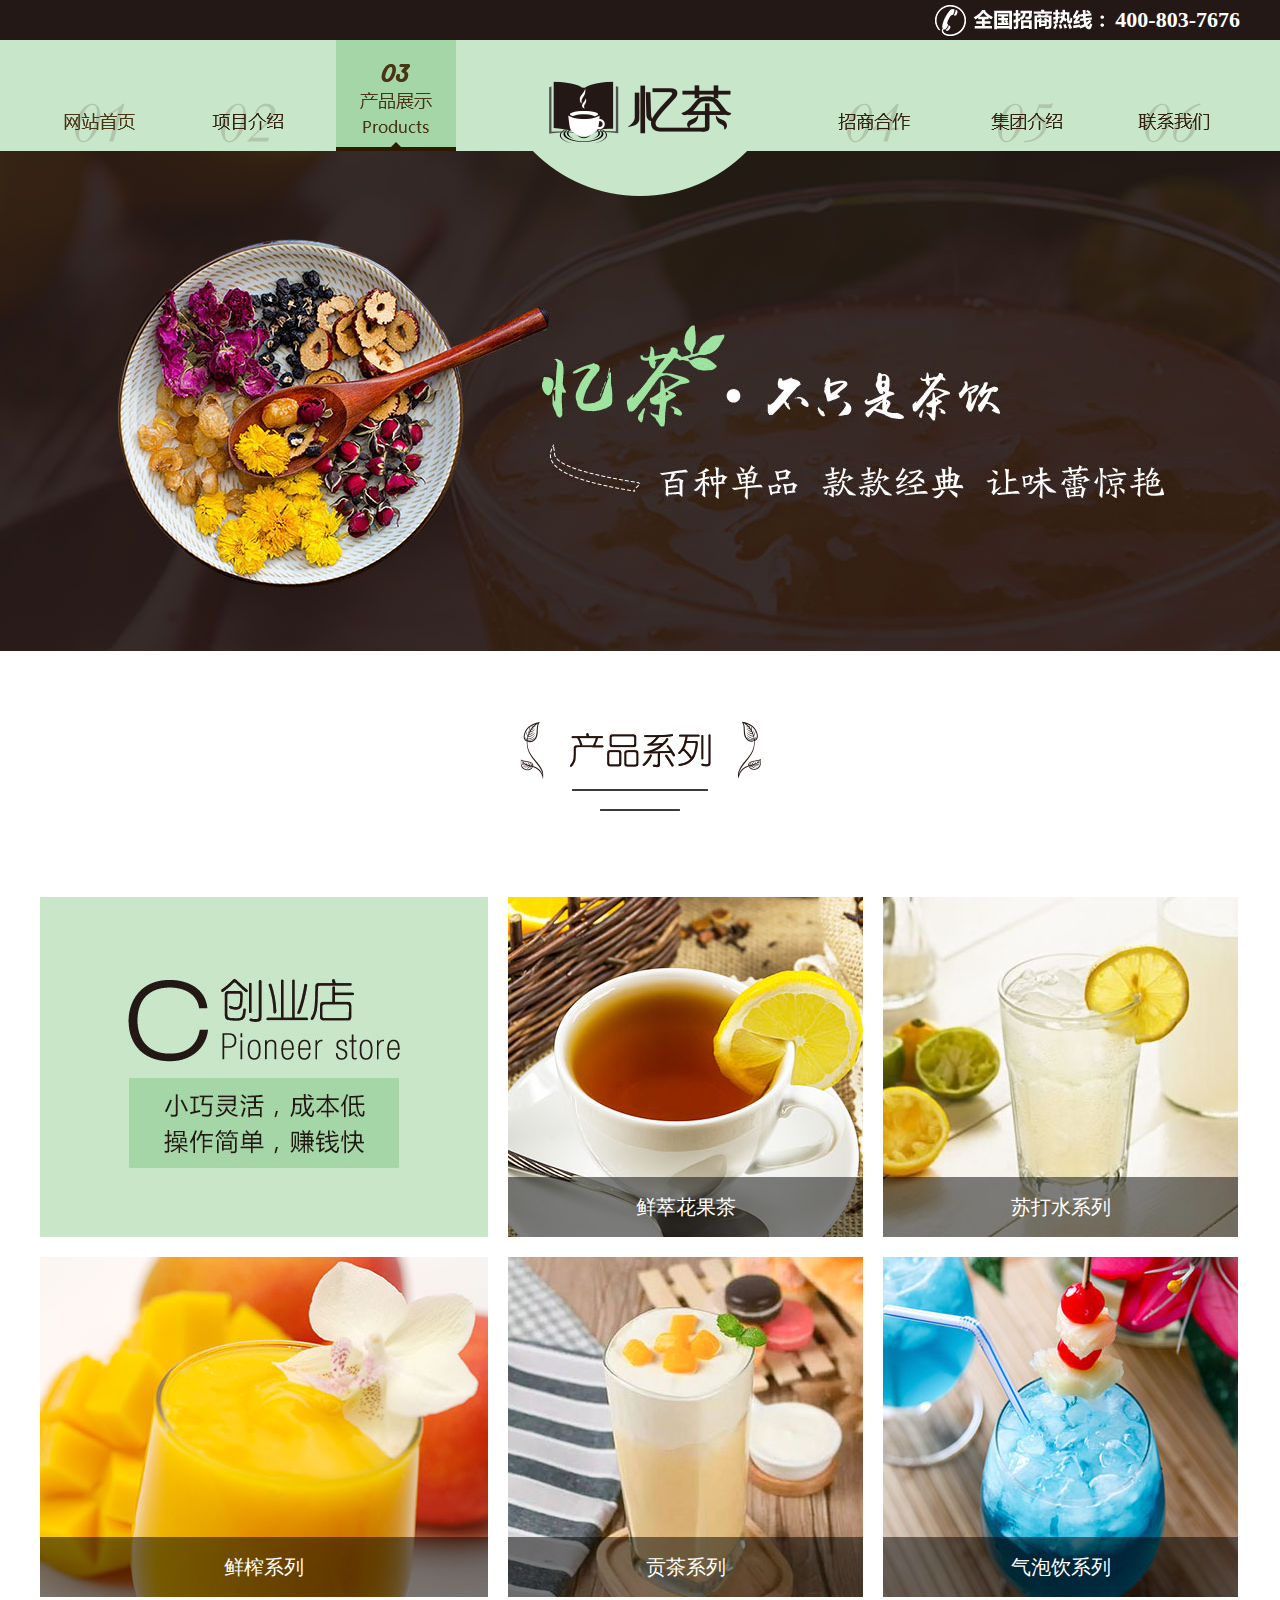
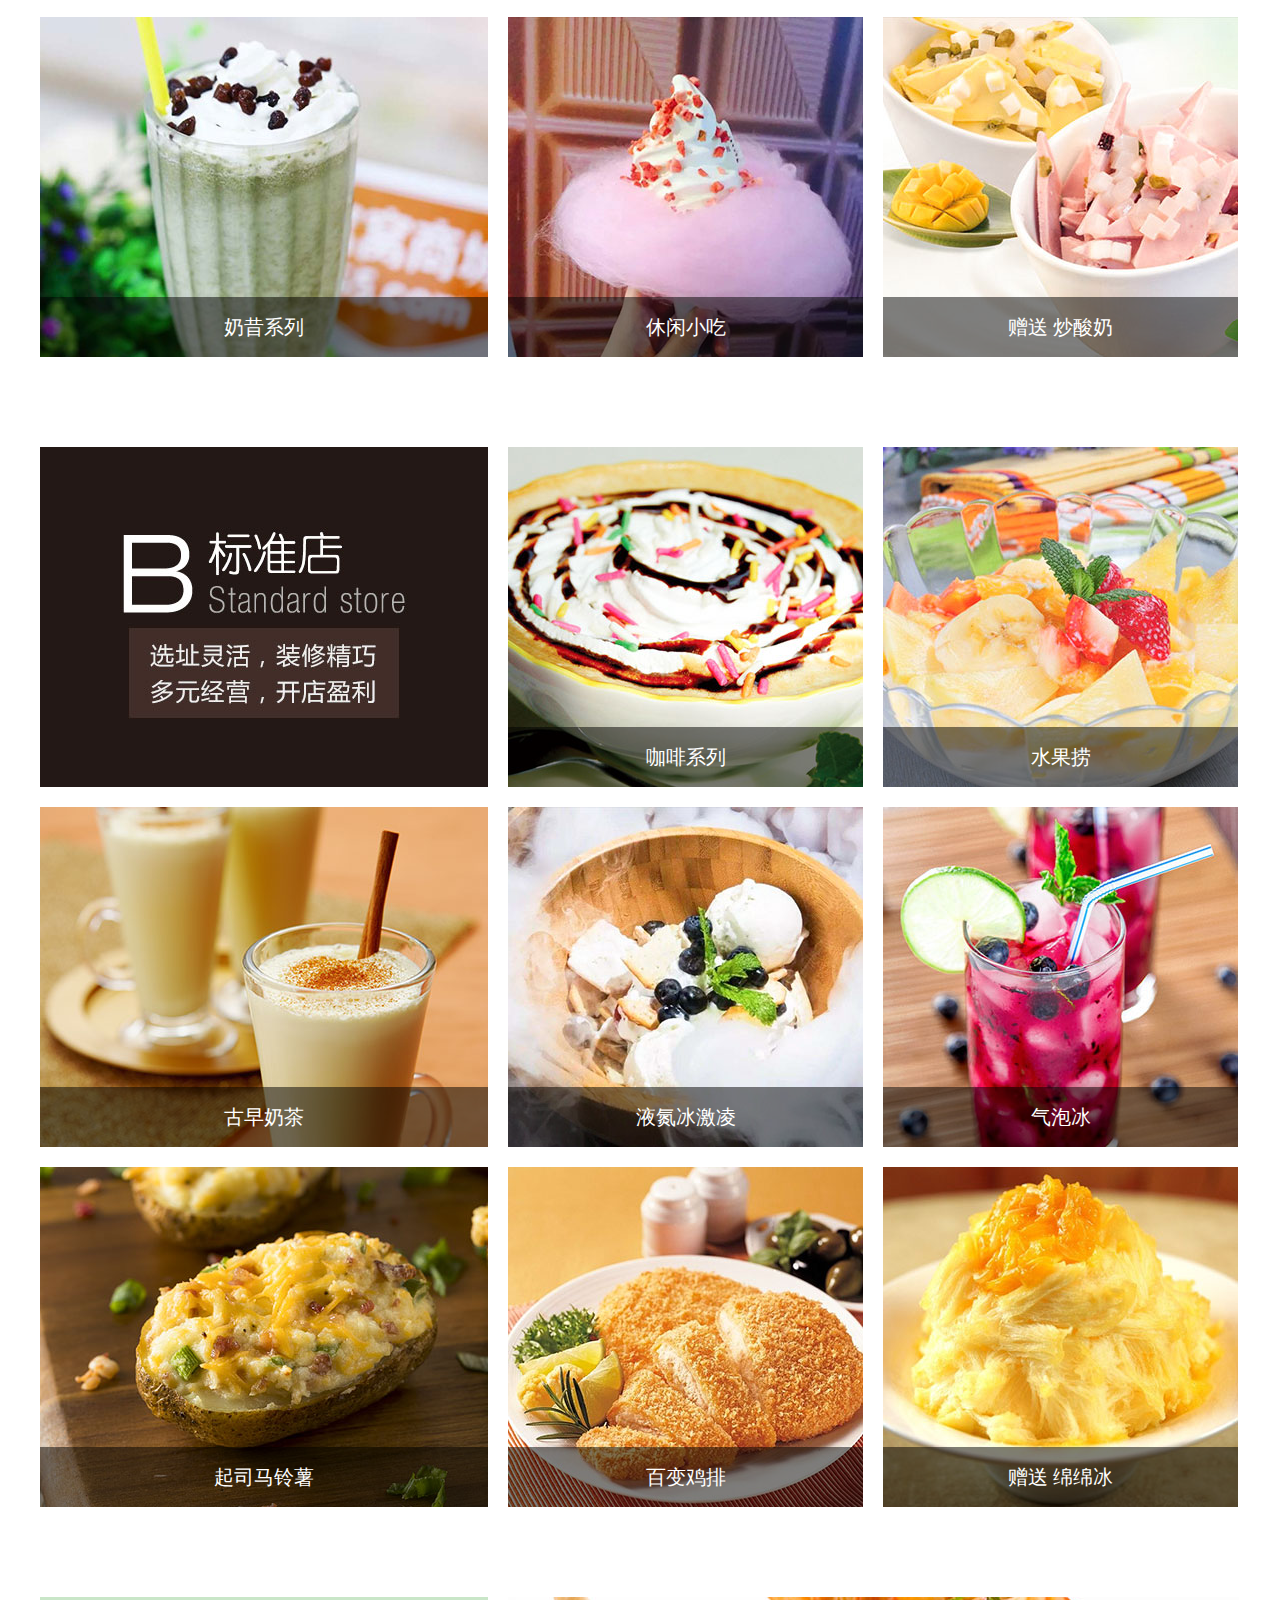
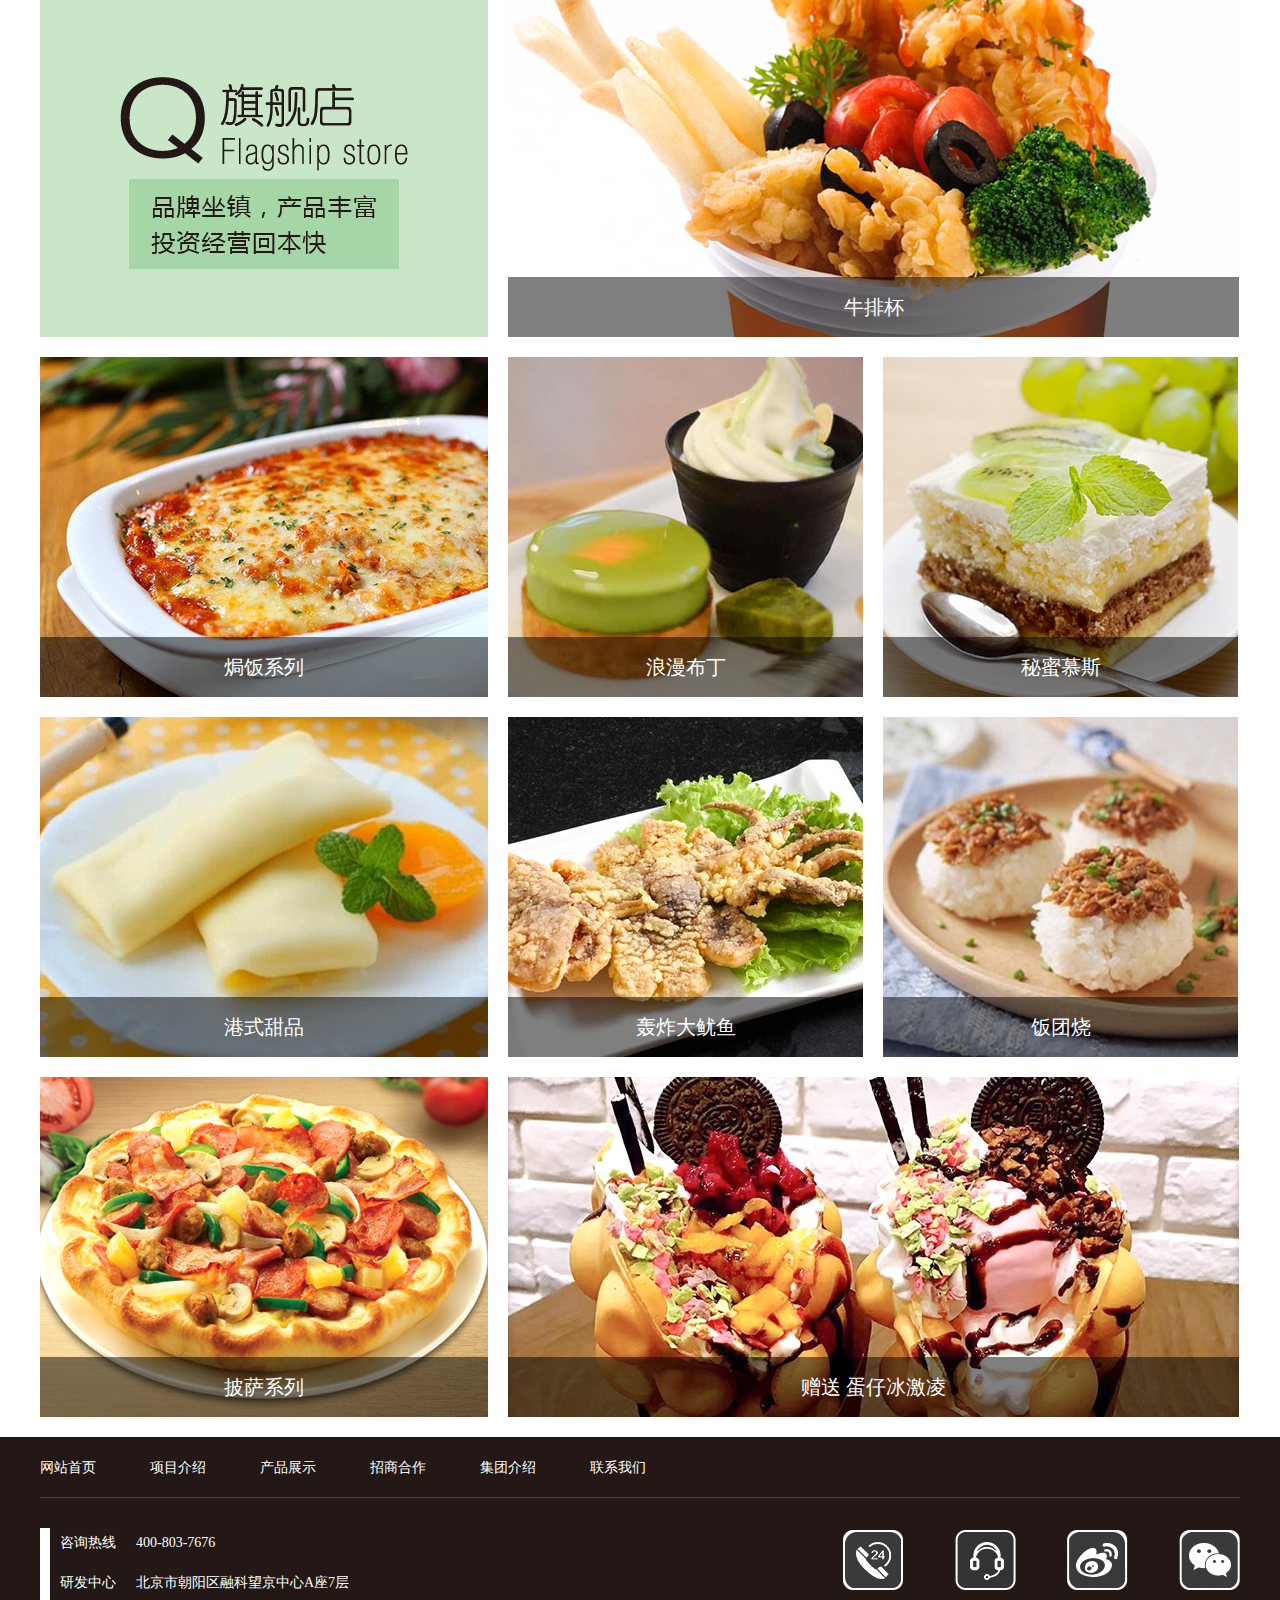
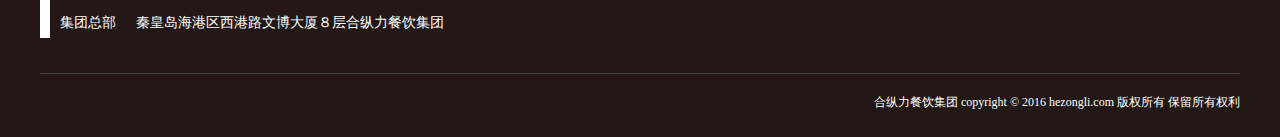
<file: 忆茶/cpzs.html>
<!DOCTYPE html>
<html>
<head>
	<meta charset="UTF-8">
	<meta name="viewport" content="width=device-width,initial-scale=1.0,minimum-scale=1.0,maximum-scale=1.0,user-scalable=no">
	<title>忆茶</title>
	<meta name="Keywords" content="忆茶"/>
	<meta name="Description" content="忆茶"/>
	<link rel="stylesheet" type="text/css" href="css/base.css"/>
	<link rel="stylesheet" type="text/css" href="css/swiper-3.3.1.min.css"/>
	<link rel="stylesheet" type="text/css" href="css/public.css"/>
	<link rel="stylesheet" type="text/css" href="css/style.css"/>
	<script src="js/jquery-1.8.3.min.js" type="text/javascript" charset="utf-8"></script>
	
</head>
<body>
	<div id="header">
		<!--顶部招商热线-->
			<div class="hotline">
				<div class="container">
					<span class="fr cwhite">400-803-7676</span>
				</div>
			</div>
			<!--end_顶部招商热线-->
			<!--导航-->
			<div class="nav">
				<div class="container cf">
                    <ul class="nav_list fl cf">
                        <li><a href="index.html" class="one"></a></li>
                        <li><a href="xmjs.html" class="two"></a></li>
                        <li class="active"><a href="cpzs.html" class="three"></a></li>
                    </ul>
                    <ul class="nav_list fr cf">
                        <li><a href="zshz.html" class="four"></a></li>
                        <li><a href="jtjs.html" class="five"></a></li>
                        <li><a href="lxwm.html" class="six"></a></li>
                    </ul>
					<a href="" class="logo">
						<img src="images/logo.png" alt="">
					</a>
				</div>
			</div>
			<!--end_导航-->
	</div>
	
	<div id="main">
		<div class="b3"></div>
		<h1 class="tit mt70"><img src="images/tit7.png" alt="" /></h1>
		<ul class="type mt70 container cf">
			<li><img src="images/cy0.jpg" alt="" /></li>
			<li><img src="images/cy1.jpg" alt="" /><h2>鲜萃花果茶</h2></li>
			<li class="mr0"><img src="images/cy2.jpg" alt="" /><h2>苏打水系列</h2></li>
			<li><img src="images/cy3.jpg" alt="" /><h2>鲜榨系列</h2></li>
			<li><img src="images/cy4.jpg" alt="" /><h2>贡茶系列</h2></li>
			<li class="mr0"><img src="images/cy5.jpg" alt="" /><h2>气泡饮系列</h2></li>
			<li><img src="images/cy6.jpg" alt="" /><h2>奶昔系列</h2></li>
			<li><img src="images/cy7.jpg" alt="" /><h2>休闲小吃</h2></li>
			<li class="mr0"><img src="images/cy8.jpg" alt="" /><h2>赠送 炒酸奶</h2></li>
		</ul>
		<ul class="type mt70 container cf">
			<li><img src="images/bz0.jpg" alt="" /></li>
			<li><img src="images/bz1.jpg" alt="" /><h2>咖啡系列</h2></li>
			<li class="mr0"><img src="images/bz2.jpg" alt="" /><h2>水果捞</h2></li>
			<li><img src="images/bz3.jpg" alt="" /><h2>古早奶茶</h2></li>
			<li><img src="images/bz4.jpg" alt="" /><h2>液氮冰激凌</h2></li>
			<li class="mr0"><img src="images/bz5.jpg" alt="" /><h2>气泡冰</h2></li>
			<li><img src="images/bz6.jpg" alt="" /><h2>起司马铃薯</h2></li>
			<li><img src="images/bz7.jpg" alt="" /><h2>百变鸡排</h2></li>
			<li class="mr0"><img src="images/bz8.jpg" alt="" /><h2>赠送 绵绵冰</h2></li>
		</ul>
		<ul class="type mt70 container cf">
			<li><img src="images/qj0.jpg" alt="" /></li>
			<li class="mr0"><img src="images/qj1.jpg" alt="" /><h2>牛排杯</h2></li>
			<li><img src="images/qj2.jpg" alt="" /><h2>焗饭系列</h2></li>
			<li><img src="images/qj3.jpg" alt="" /><h2>浪漫布丁</h2></li>
			<li class="mr0"><img src="images/qj4.jpg" alt="" /><h2>秘蜜慕斯</h2></li>
			<li><img src="images/qj5.jpg" alt="" /><h2>港式甜品</h2></li>
			<li><img src="images/qj6.jpg" alt="" /><h2>轰炸大鱿鱼</h2></li>
			<li class="mr0"><img src="images/qj7.jpg" alt="" /><h2>饭团烧</h2></li>
			<li><img src="images/qj8.jpg" alt="" /><h2>披萨系列</h2></li>
			<li class="mr0"><img src="images/qj9.jpg" alt="" /><h2>赠送 蛋仔冰激凌</h2></li>
		</ul>
	</div>
	
	
	<div id="footer">
		<div class="container">
			<div class="link">
				<a href="index.html">网站首页</a>
				<a href="xmjs.html">项目介绍</a>
				<a href="cpzs.html">产品展示</a>
				<a href="zshz.html">招商合作</a>
				<a href="jtjs.html">集团介绍</a>
				<a href="lxwm.html">联系我们</a>
			</div>
			<div class="bot">
				<div class="fl">
					<p><span>咨询热线</span>400-803-7676</p>
					<p><span>研发中心</span>北京市朝阳区融科望京中心A座7层</p>
					<p style="margin-bottom: 0;"><span>集团总部</span>秦皇岛海港区西港路文博大厦８层合纵力餐饮集团</p>
				</div>
				<ul class="fr">
					<li><span style="top:-60px;left:-90px;"><img src="images/tel001.png" alt=""></span></li>
					<li><a style="display:block;width:100%;height:100%;" target="_blank" href="http://put.zoosnet.net/LR/Chatpre.aspx?id=PUT37066856&lng=cn"></a></li>
					<li><a style="width:100%;height:100%;display:block;" href="http://weibo.com/u/6083499981?refer_flag=1001030201_"></a></li>
					<li><span style="top:-145px;left:-36px;"><img src="images/wei.png" alt=""></span></li>
				</ul>
			</div>
			<div class="copyright">合纵力餐饮集团 copyright © 2016 hezongli.com 版权所有 保留所有权利</div>
		</div>
	</div>
	<script src="js/swiper-3.3.1.min.js" type="text/javascript" charset="utf-8"></script>
	<script type="text/javascript">
		$("#footer .bot .fr li").hover(function(){
			$(this).find("span").stop().slideDown();
		},function(){
			$("#footer .bot .fr li span").stop().slideUp();
		})
		
	</script>
</body>
</html>
</file>
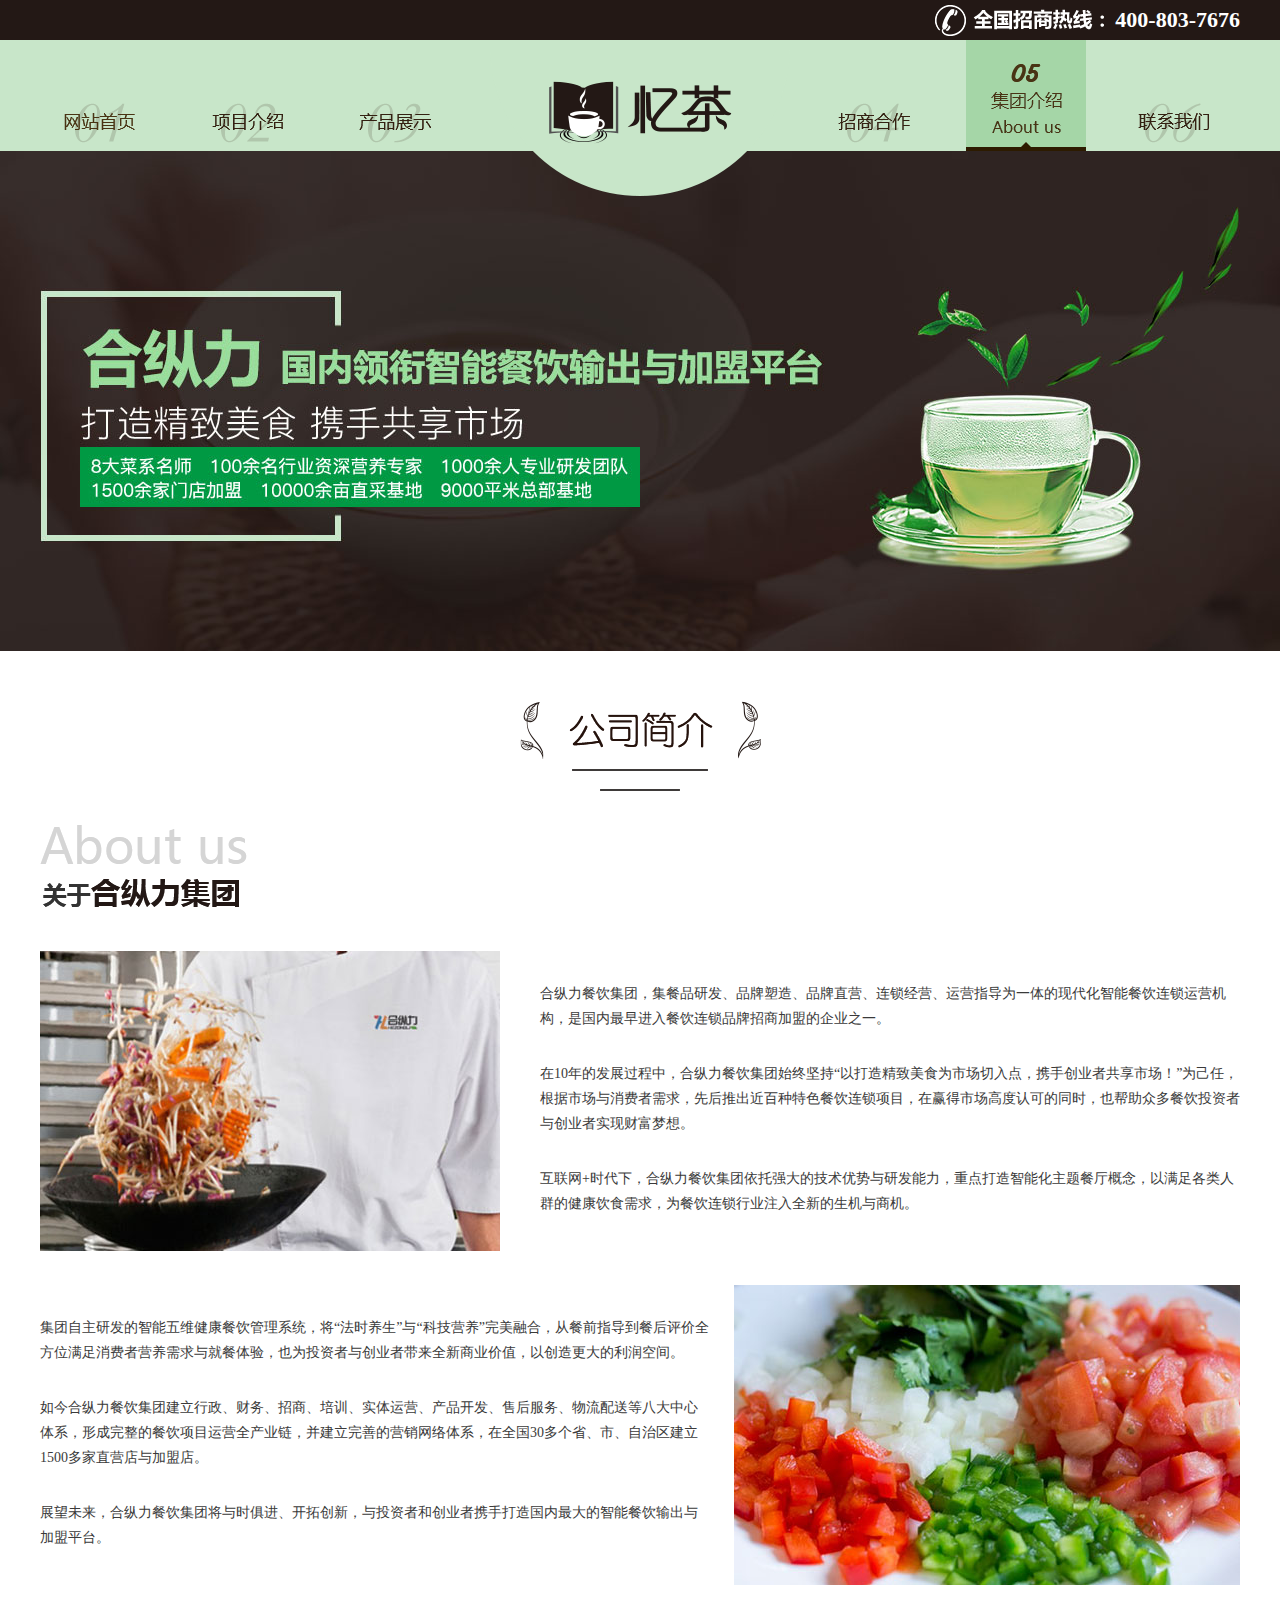
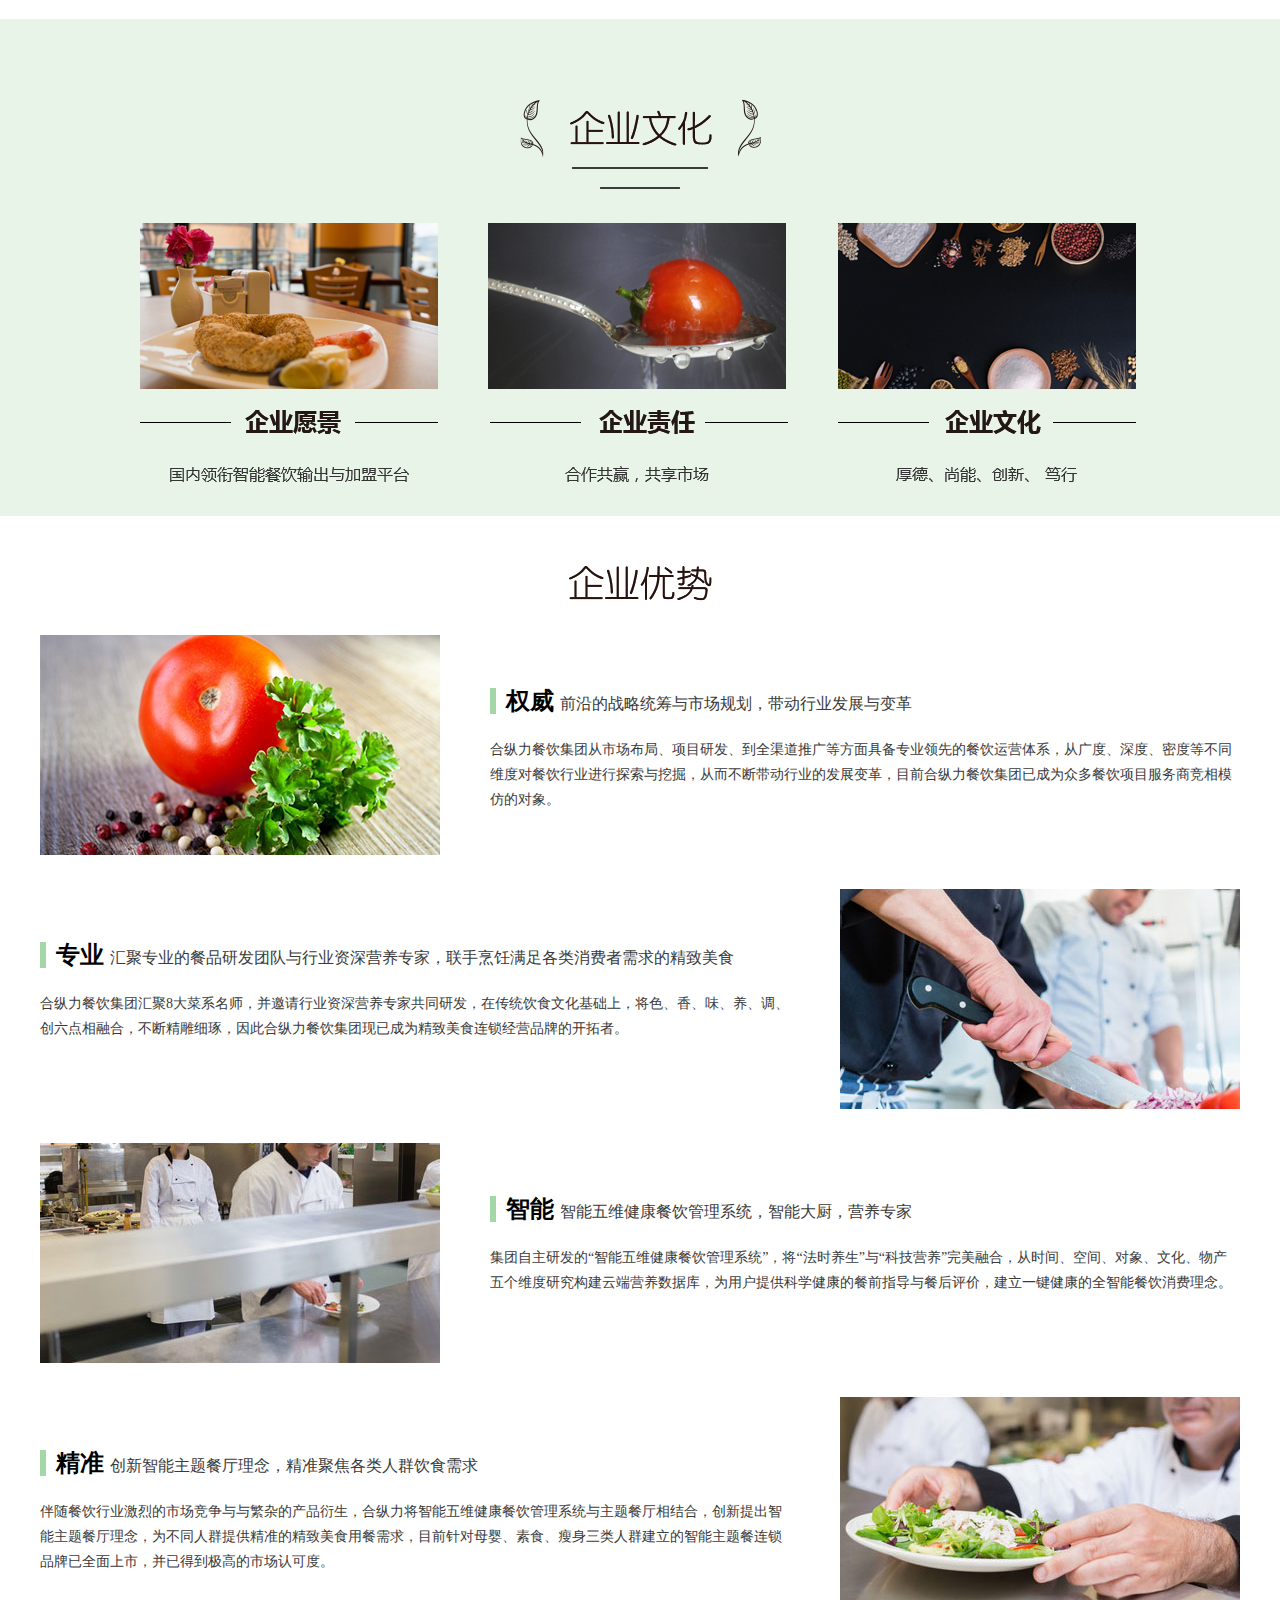
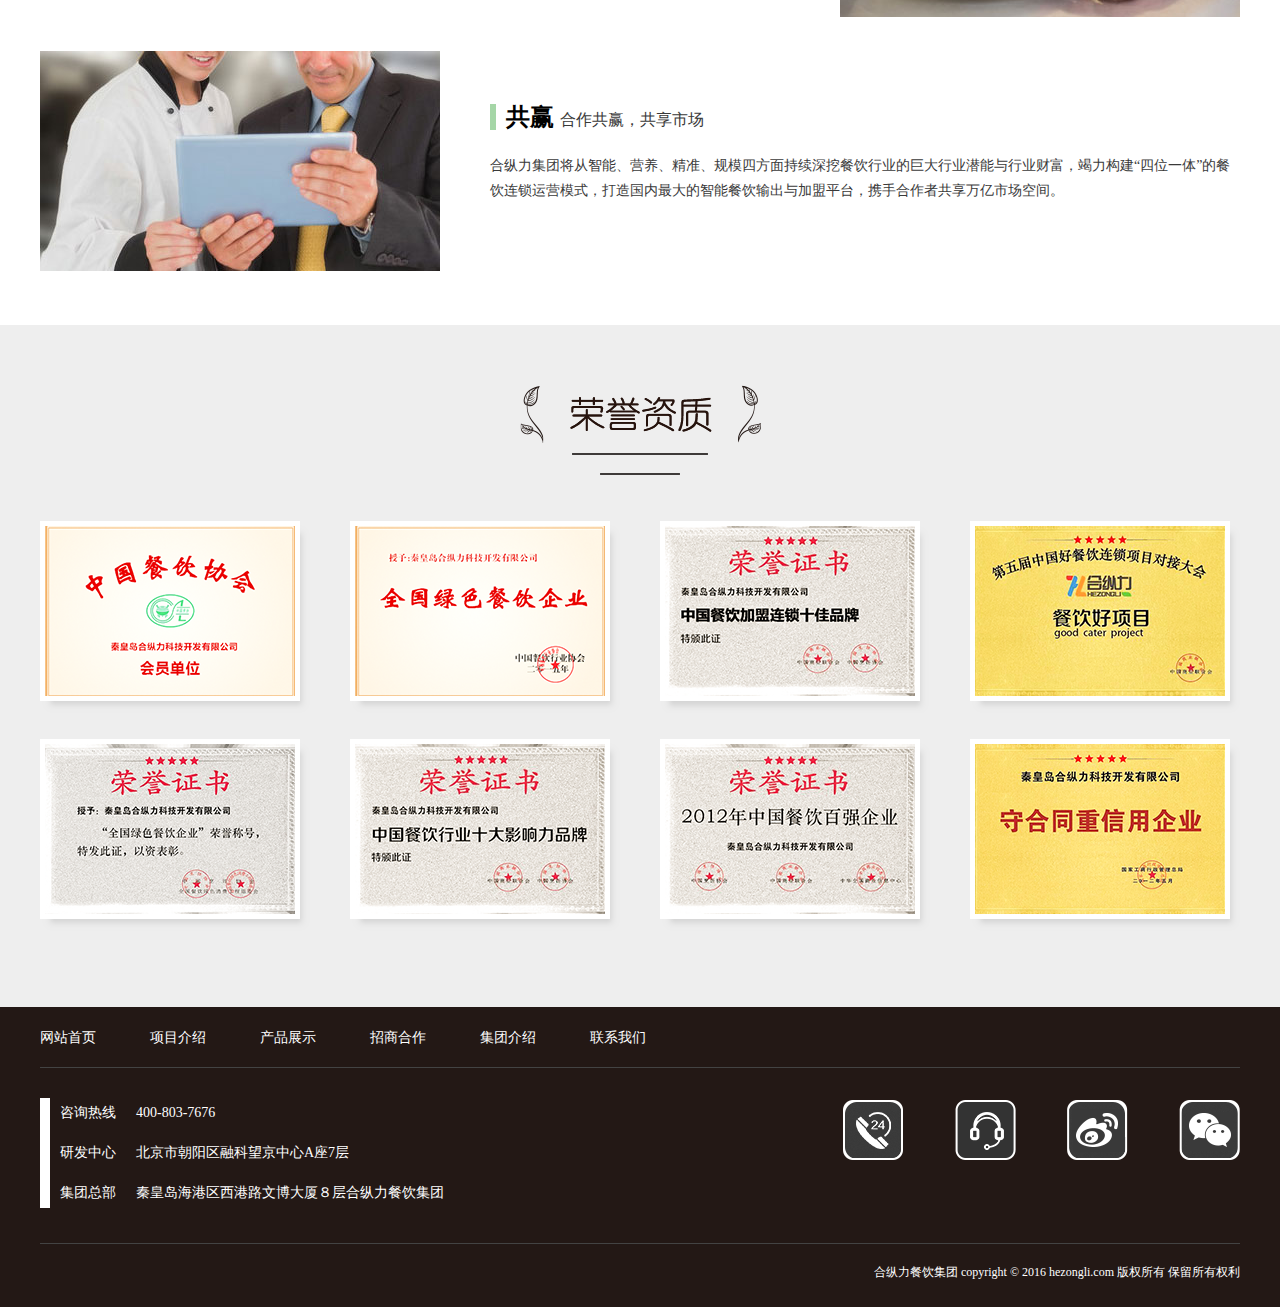
<file: 忆茶/jtjs.html>
<!DOCTYPE html>
<html>
<head>
	<meta charset="UTF-8">
	<meta name="viewport" content="width=device-width,initial-scale=1.0,minimum-scale=1.0,maximum-scale=1.0,user-scalable=no">
	<title>忆茶</title>
	<meta name="Keywords" content="忆茶"/>
	<meta name="Description" content="忆茶"/>
	<link rel="stylesheet" type="text/css" href="css/base.css"/>
	<link rel="stylesheet" type="text/css" href="css/swiper-3.3.1.min.css"/>
	<link rel="stylesheet" type="text/css" href="css/public.css"/>
	<link rel="stylesheet" type="text/css" href="css/style.css"/>
	<script src="js/jquery-1.8.3.min.js" type="text/javascript" charset="utf-8"></script>
	
</head>
<body>
	<div id="header">
		<!--顶部招商热线-->
			<div class="hotline">
				<div class="container">
					<span class="fr cwhite">400-803-7676</span>
				</div>
			</div>
			<!--end_顶部招商热线-->
			<!--导航-->
			<div class="nav">
				<div class="container cf">
                    <ul class="nav_list fl cf">
                        <li><a href="index.html" class="one"></a></li>
                        <li><a href="xmjs.html" class="two"></a></li>
                        <li><a href="cpzs.html" class="three"></a></li>
                    </ul>
                    <ul class="nav_list fr cf">
                        <li><a href="zshz.html" class="four"></a></li>
                        <li class="active"><a href="jtjs.html" class="five"></a></li>
                        <li><a href="lxwm.html" class="six"></a></li>
                    </ul>
					<a href="" class="logo">
						<img src="images/logo.png" alt="">
					</a>
				</div>
			</div>
			<!--end_导航-->
	</div>
	
	<div id="main">
		<div class="b5"></div>
		<p class="title" id="profile"><img src="images/tit15.png" alt="" /></p>
		<p class="title2 container"><img src="images/tit19.png" alt=""></p>
		<ul class="list02 mt40">
			<li class="cf">
				<div class="fl left a01"><img class="gh-img" src="images/ff6.jpg" alt=""></div>
				<div class="fr right">
					<p>合纵力餐饮集团，集餐品研发、品牌塑造、品牌直营、连锁经营、运营指导为一体的现代化智能餐饮连锁运营机构，是国内最早进入餐饮连锁品牌招商加盟的企业之一。</p>
					<p>在10年的发展过程中，合纵力餐饮集团始终坚持“以打造精致美食为市场切入点，携手创业者共享市场！”为己任，根据市场与消费者需求，先后推出近百种特色餐饮连锁项目，在赢得市场高度认可的同时，也帮助众多餐饮投资者与创业者实现财富梦想。</p>
					<p>互联网+时代下，合纵力餐饮集团依托强大的技术优势与研发能力，重点打造智能化主题餐厅概念，以满足各类人群的健康饮食需求，为餐饮连锁行业注入全新的生机与商机。</p>
				</div>
			</li>
			<li class="cf">
				<div class="fr left a02"><img class="gh-img" src="images/ff7.jpg" alt=""></div>
				<div class="fl right" style="width:670px">
					<p>集团自主研发的智能五维健康餐饮管理系统，将“法时养生”与“科技营养”完美融合，从餐前指导到餐后评价全方位满足消费者营养需求与就餐体验，也为投资者与创业者带来全新商业价值，以创造更大的利润空间。</p>
					<p>如今合纵力餐饮集团建立行政、财务、招商、培训、实体运营、产品开发、售后服务、物流配送等八大中心体系，形成完整的餐饮项目运营全产业链，并建立完善的营销网络体系，在全国30多个省、市、自治区建立1500多家直营店与加盟店。</p>
					<p>展望未来，合纵力餐饮集团将与时俱进、开拓创新，与投资者和创业者携手打造国内最大的智能餐饮输出与加盟平台。</p>
				</div>
			</li>
		</ul>
		<div class="part pt30 pb30" id="culture">
			<p class="title"><img src="images/tit16.png" alt="" /></p>
			<ul class="culture cf container">
				<li class="ml100"><img src="images/sd_03.png" alt="" /></li><li><img src="images/sd_05.png" alt="" /></li><li><img src="images/sd_07.png" alt="" /></li>
			</ul>
		</div>
		<p class="title" id="advantage"><img src="images/tit17.png" alt="" /></p>
		<ul class="list02 list01">
			<li class="cf">
				<div class="fl left a01"><img class="gh-img" src="images/as1.jpg" alt=""></div>
				<div class="fr right">
					<h3><b>权威 </b>前沿的战略统筹与市场规划，带动行业发展与变革</h3>
					<p>合纵力餐饮集团从市场布局、项目研发、到全渠道推广等方面具备专业领先的餐饮运营体系，从广度、深度、密度等不同维度对餐饮行业进行探索与挖掘，从而不断带动行业的发展变革，目前合纵力餐饮集团已成为众多餐饮项目服务商竞相模仿的对象。</p>
				</div>
			</li>
			<li class="cf">
				<div class="fr left a02"><img class="gh-img" src="images/as2.jpg" alt=""></div>
				<div class="fl right">
					<h3><b>专业  </b>汇聚专业的餐品研发团队与行业资深营养专家，联手烹饪满足各类消费者需求的精致美食</h3>
					<p>合纵力餐饮集团汇聚8大菜系名师，并邀请行业资深营养专家共同研发，在传统饮食文化基础上，将色、香、味、养、调、创六点相融合，不断精雕细琢，因此合纵力餐饮集团现已成为精致美食连锁经营品牌的开拓者。</p>
				</div>
			</li>
			<li class="cf">
				<div class="fl left a01"><img class="gh-img" src="images/as3.jpg" alt=""></div>
				<div class="fr right">
					<h3><b>智能  </b>智能五维健康餐饮管理系统，智能大厨，营养专家</h3>
					<p>集团自主研发的“智能五维健康餐饮管理系统”，将“法时养生”与“科技营养”完美融合，从时间、空间、对象、文化、物产五个维度研究构建云端营养数据库，为用户提供科学健康的餐前指导与餐后评价，建立一键健康的全智能餐饮消费理念。</p>
				</div>
			</li>
			<li class="cf">
				<div class="fr left a02"><img class="gh-img" src="images/as4.jpg" alt=""></div>
				<div class="fl right">
					<h3><b>精准  </b>创新智能主题餐厅理念，精准聚焦各类人群饮食需求</h3>
					<p>伴随餐饮行业激烈的市场竞争与与繁杂的产品衍生，合纵力将智能五维健康餐饮管理系统与主题餐厅相结合，创新提出智能主题餐厅理念，为不同人群提供精准的精致美食用餐需求，目前针对母婴、素食、瘦身三类人群建立的智能主题餐连锁品牌已全面上市，并已得到极高的市场认可度。</p>
				</div>
			</li>
			<li class="cf">
				<div class="fl left a01"><img class="gh-img" src="images/as5.jpg" alt=""></div>
				<div class="fr right">
					<h3><b>共赢  </b>合作共赢，共享市场</h3>
					<p>合纵力集团将从智能、营养、精准、规模四方面持续深挖餐饮行业的巨大行业潜能与行业财富，竭力构建“四位一体”的餐饮连锁运营模式，打造国内最大的智能餐饮输出与加盟平台，携手合作者共享万亿市场空间。</p>
				</div>
			</li>
		</ul>
		<div class="part" style="background-color: #eeeeee;">
			<div class="container">
				<p class="title pt60" id="honor"><img src="images/tit18.png" alt="" /></p>
				<ul class="zizhi cf pb50">
					<li><img src="images/aa1.png"></li><li><img src="images/aa2.png"></li><li><img src="images/aa3.png"></li>
					<li><img src="images/aa4.png"></li><li><img src="images/aa5.png"></li><li><img src="images/aa6.png"></li>
					<li><img src="images/aa7.png"></li><li><img src="images/aa8.png"></li>
				</ul>
			</div>
		</div>
	</div>
	
	
	<div id="footer">
		<div class="container">
			<div class="link">
				<a href="index.html">网站首页</a>
				<a href="xmjs.html">项目介绍</a>
				<a href="cpzs.html">产品展示</a>
				<a href="zshz.html">招商合作</a>
				<a href="jtjs.html">集团介绍</a>
				<a href="lxwm.html">联系我们</a>
			</div>
			<div class="bot">
				<div class="fl">
					<p><span>咨询热线</span>400-803-7676</p>
					<p><span>研发中心</span>北京市朝阳区融科望京中心A座7层</p>
					<p style="margin-bottom: 0;"><span>集团总部</span>秦皇岛海港区西港路文博大厦８层合纵力餐饮集团</p>
				</div>
				<ul class="fr">
					<li><span style="top:-60px;left:-90px;"><img src="images/tel001.png" alt=""></span></li>
					<li><a style="display:block;width:100%;height:100%;" target="_blank" href="http://put.zoosnet.net/LR/Chatpre.aspx?id=PUT37066856&lng=cn"></a></li>
					<li><a style="width:100%;height:100%;display:block;" href="http://weibo.com/u/6083499981?refer_flag=1001030201_"></a></li>
					<li><span style="top:-145px;left:-36px;"><img src="images/wei.png" alt=""></span></li>
				</ul>
			</div>
			<div class="copyright">合纵力餐饮集团 copyright © 2016 hezongli.com 版权所有 保留所有权利</div>
		</div>
	</div>
	<script src="js/swiper-3.3.1.min.js" type="text/javascript" charset="utf-8"></script>
	<script type="text/javascript">
		$("#footer .bot .fr li").hover(function(){
			$(this).find("span").stop().slideDown();
		},function(){
			$("#footer .bot .fr li span").stop().slideUp();
		})
		
	</script>
</body>
</html>
</file>
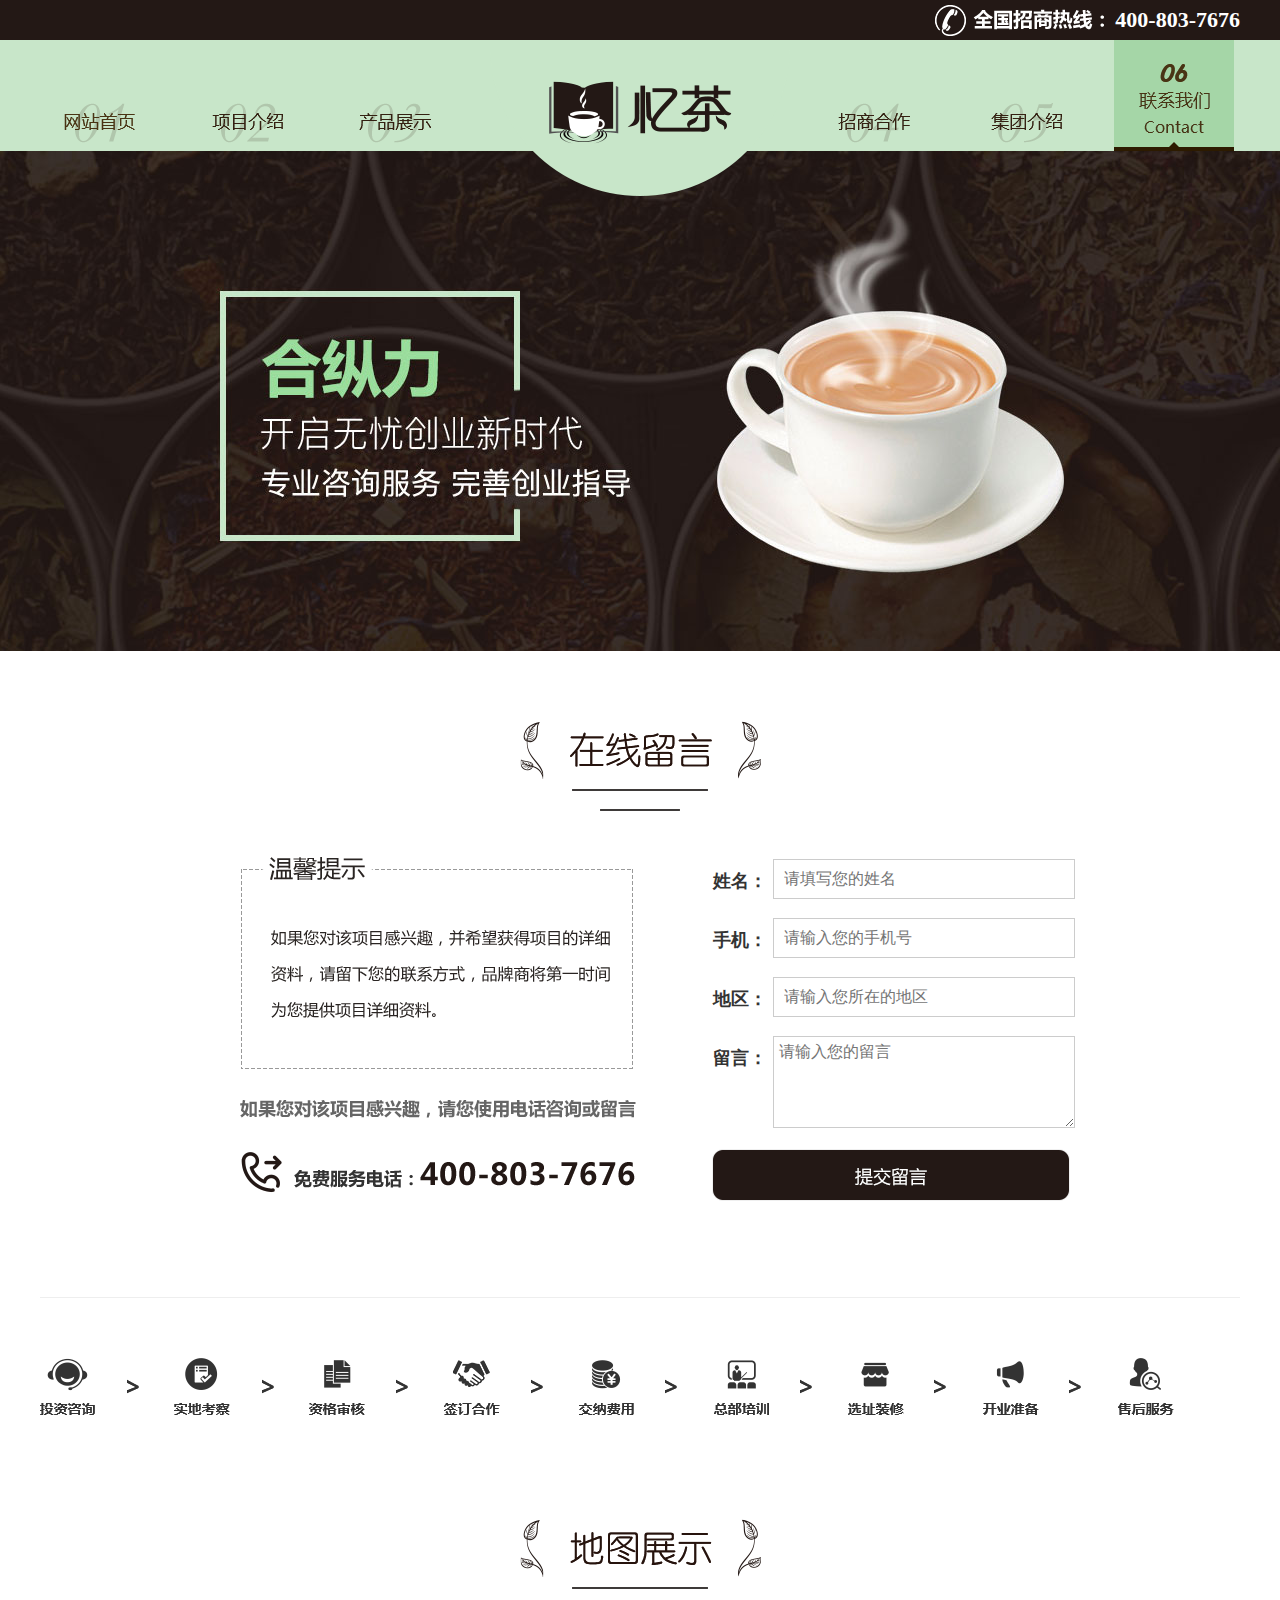
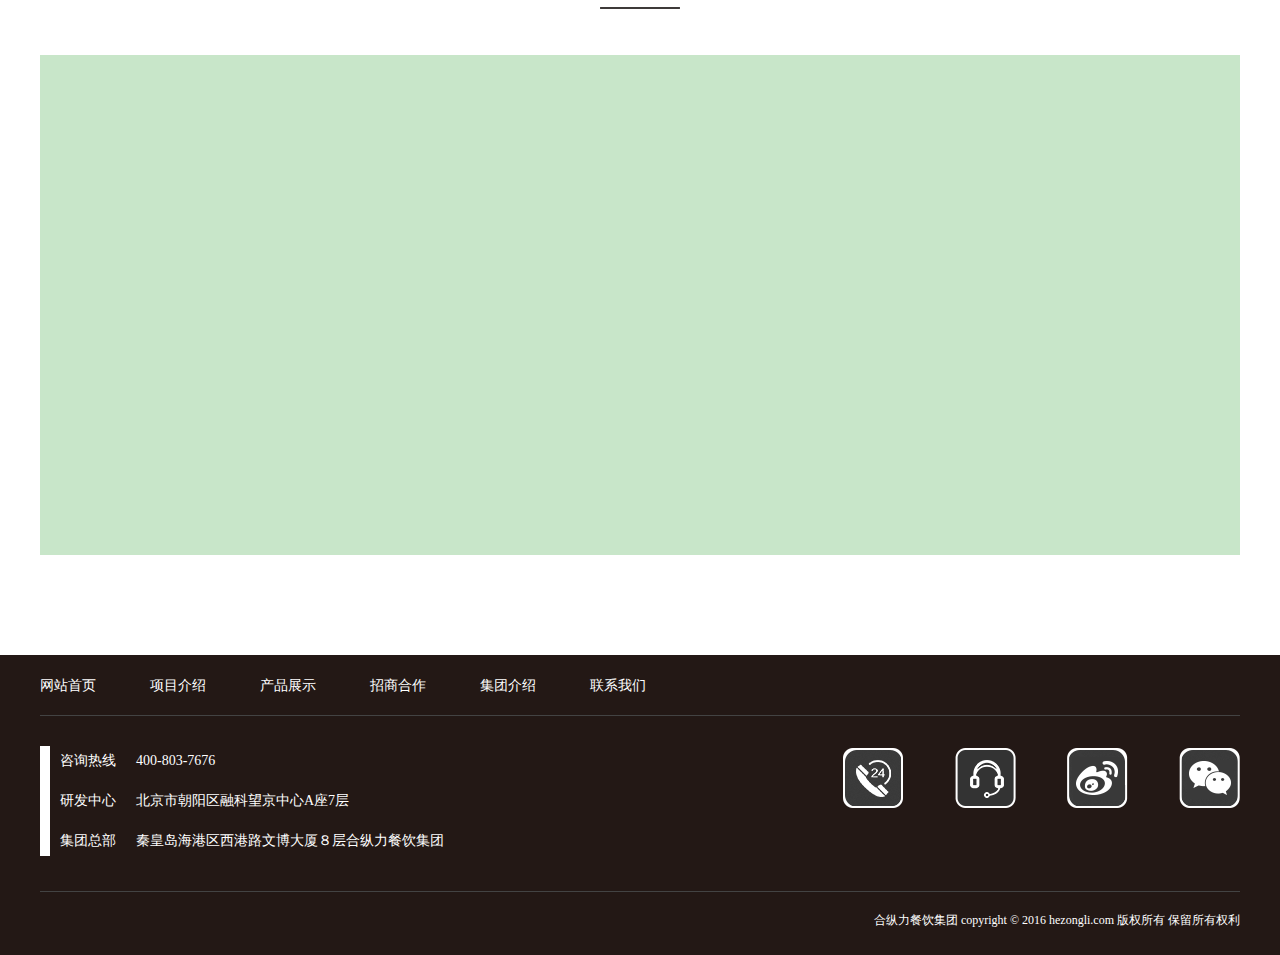
<file: 忆茶/lxwm.html>
<!DOCTYPE html>
<html>
<head>
	<meta charset="UTF-8">
	<meta name="viewport" content="width=device-width,initial-scale=1.0,minimum-scale=1.0,maximum-scale=1.0,user-scalable=no">
	<title>忆茶</title>
	<meta name="Keywords" content="忆茶"/>
	<meta name="Description" content="忆茶"/>
	<link rel="stylesheet" type="text/css" href="css/base.css"/>
	<link rel="stylesheet" type="text/css" href="css/swiper-3.3.1.min.css"/>
	<link rel="stylesheet" type="text/css" href="css/public.css"/>
	<link rel="stylesheet" type="text/css" href="css/style.css"/>
	<script src="js/jquery-1.8.3.min.js" type="text/javascript" charset="utf-8"></script>
	<script type="text/javascript" src="http://api.map.baidu.com/api?key=&v=1.1&services=true"></script>
</head>
<body>
	<div id="header">
		<!--顶部招商热线-->
			<div class="hotline">
				<div class="container">
					<span class="fr cwhite">400-803-7676</span>
				</div>
			</div>
			<!--end_顶部招商热线-->
			<!--导航-->
			<div class="nav">
				<div class="container cf">
                    <ul class="nav_list fl cf">
                        <li><a href="index.html" class="one"></a></li>
                        <li><a href="xmjs.html" class="two"></a></li>
                        <li><a href="cpzs.html" class="three"></a></li>
                    </ul>
                    <ul class="nav_list fr cf">
                        <li><a href="zshz.html" class="four"></a></li>
                        <li><a href="jtjs.html" class="five"></a></li>
                        <li class="active"><a href="lxwm.html" class="six"></a></li>
                    </ul>
					<a href="" class="logo">
						<img src="images/logo.png" alt="">
					</a>
				</div>
			</div>
			<!--end_导航-->
	</div>
	
	<div id="main lxwm">
		<div class="b6"></div>
		<div class="leave pt70 pb100">
			<h1 class="tit mb30"><img src="images/tit20.png" alt="" /></h1>
			<div class="container cf form00 pb100">
				<div class="fl"><img src="images/leave1.png" alt=""></div>
				<form class="center" action="mysqls.php" method="post">
						<input type="hidden" value="50" name="tz">
						<input type="hidden" value="0" name="sitetype">
						<input type="hidden" value="33" name="shopname">
						<input type="hidden" value="1" name="sex">
						<input type="hidden" value="" name="qq">
						<input type="hidden" value="1" name="huifang">
						<input type="hidden" value="" name="email">
						<input type="hidden" value="" name="source_address1">
						<input type="hidden" value="" name="source_address2">
						<p><label for="">姓名：</label><input type="text" name="username" placeholder="请填写您的姓名"></p>
						<p><label for="">手机：</label><input type="text" name="mobile" placeholder="请输入您的手机号" pattern="^1[345678][0-9]{9}$" required="required"></p>
						<p><label for="">地区：</label><input type="text" name="address" placeholder="请输入您所在的地区"></p>
						<p style="height: auto;"><label for="">留言：</label><textarea name="msg" id="" placeholder="请输入您的留言" cols="30" rows="10"></textarea></p>
						<input type="submit" value="">
                </form>
			</div>
			<div class="progess container" style="border-top: 1px solid #eeeeee;"><img src="images/progess.png" alt="" /></div>
		</div>
		<div class="map pb100">
			<h1 class="tit mb30"><img src="images/tit21.png" alt="" /></h1>
			<div style="width:1100px;height:400px;margin: 0 auto;padding: 50px;background-color: #c8e6c9;" >
				<div style="width: 100%;height: 100%;" id="dituContent"></div>
			</div>
		</div>
	</div>
	
	
	<div id="footer">
		<div class="container">
			<div class="link">
				<a href="index.html">网站首页</a>
				<a href="xmjs.html">项目介绍</a>
				<a href="cpzs.html">产品展示</a>
				<a href="zshz.html">招商合作</a>
				<a href="jtjs.html">集团介绍</a>
				<a href="lxwm.html">联系我们</a>
			</div>
			<div class="bot">
				<div class="fl">
					<p><span>咨询热线</span>400-803-7676</p>
					<p><span>研发中心</span>北京市朝阳区融科望京中心A座7层</p>
					<p style="margin-bottom: 0;"><span>集团总部</span>秦皇岛海港区西港路文博大厦８层合纵力餐饮集团</p>
				</div>
				<ul class="fr">
					<li><span style="top:-60px;left:-90px;"><img src="images/tel001.png" alt=""></span></li>
					<li><a style="display:block;width:100%;height:100%;" target="_blank" href="http://put.zoosnet.net/LR/Chatpre.aspx?id=PUT37066856&lng=cn"></a></li>
					<li><a style="width:100%;height:100%;display:block;" href="http://weibo.com/u/6083499981?refer_flag=1001030201_"></a></li>
					<li><span style="top:-145px;left:-36px;"><img src="images/wei.png" alt=""></span></li>
				</ul>
			</div>
			<div class="copyright">合纵力餐饮集团 copyright © 2016 hezongli.com 版权所有 保留所有权利</div>
		</div>
	</div>
	<script src="js/swiper-3.3.1.min.js" type="text/javascript" charset="utf-8"></script>
	<script type="text/javascript">
		$("#footer .bot .fr li").hover(function(){
			$(this).find("span").stop().slideDown();
		},function(){
			$("#footer .bot .fr li span").stop().slideUp();
		})
		
	</script>
	
	<script type="text/javascript">
	    //创建和初始化地图函数：
	    function initMap(){
	        createMap();//创建地图
	        setMapEvent();//设置地图事件
	        addMapControl();//向地图添加控件
	        addMarker();//向地图中添加marker
	    }
	    
	    //创建地图函数：
	    function createMap(){
	        var map = new BMap.Map("dituContent");//在百度地图容器中创建一个地图
	        var point = new BMap.Point(119.582716,39.953206);//定义一个中心点坐标
	        map.centerAndZoom(point,18);//设定地图的中心点和坐标并将地图显示在地图容器中
	        window.map = map;//将map变量存储在全局
	    }
	    //地图事件设置函数：
	    function setMapEvent(){
	        map.enableDragging();//启用地图拖拽事件，默认启用(可不写)
	        map.enableScrollWheelZoom();//启用地图滚轮放大缩小
	        map.enableDoubleClickZoom();//启用鼠标双击放大，默认启用(可不写)
	        map.enableKeyboard();//启用键盘上下左右键移动地图
	    }
	    
	    //地图控件添加函数：
	    function addMapControl(){
	        //向地图中添加缩放控件
		var ctrl_nav = new BMap.NavigationControl({anchor:BMAP_ANCHOR_TOP_LEFT,type:BMAP_NAVIGATION_CONTROL_LARGE});
		map.addControl(ctrl_nav);
	        //向地图中添加缩略图控件
		var ctrl_ove = new BMap.OverviewMapControl({anchor:BMAP_ANCHOR_BOTTOM_RIGHT,isOpen:1});
		map.addControl(ctrl_ove);
	        //向地图中添加比例尺控件
		var ctrl_sca = new BMap.ScaleControl({anchor:BMAP_ANCHOR_BOTTOM_LEFT});
		map.addControl(ctrl_sca);
	    }
	    
	    //标注点数组 河北省秦皇岛市海港区文博大厦八层
	    var markerArr = [{title:"秦皇岛海港区西港路<br>文博大厦８层合纵力餐饮集团",content:"",point:"119.582716|39.953206",isOpen:1,icon:{w:23,h:25,l:23,t:21,x:9,lb:12}}
			 ];
	    //创建marker
	    function addMarker(){
	        for(var i=0;i<markerArr.length;i++){
	            var json = markerArr[i];
	            var p0 = json.point.split("|")[0];
	            var p1 = json.point.split("|")[1];
	            var point = new BMap.Point(p0,p1);
				var iconImg = createIcon(json.icon);
	            var marker = new BMap.Marker(point,{icon:iconImg});
				var iw = createInfoWindow(i);
				var label = new BMap.Label(json.title,{"offset":new BMap.Size(json.icon.lb-json.icon.x+10,-20)});
				marker.setLabel(label);
	            map.addOverlay(marker);
	            label.setStyle({
	                        borderColor:"#808080",
	                        color:"#333",
	                        cursor:"pointer"
	            });
				
				(function(){
					var index = i;
					var _iw = createInfoWindow(i);
					var _marker = marker;
					_marker.addEventListener("click",function(){
					    this.openInfoWindow(_iw);
				    });
				    _iw.addEventListener("open",function(){
					    _marker.getLabel().hide();
				    })
				    _iw.addEventListener("close",function(){
					    _marker.getLabel().show();
				    })
					label.addEventListener("click",function(){
					    _marker.openInfoWindow(_iw);
				    })
					if(!!json.isOpen){
						label.hide();
						_marker.openInfoWindow(_iw);
					}
				})()
	        }
	    }
	    //创建InfoWindow
	    function createInfoWindow(i){
	        var json = markerArr[i];
	        var iw = new BMap.InfoWindow("<b class='iw_poi_title' title='" + json.title + "'>" + json.title + "</b><div class='iw_poi_content'>"+json.content+"</div>");
	        return iw;
	    }
	    //创建一个Icon
	    function createIcon(json){
	        var icon = new BMap.Icon("http://app.baidu.com/map/images/us_mk_icon.png", new BMap.Size(json.w,json.h),{imageOffset: new BMap.Size(-json.l,-json.t),infoWindowOffset:new BMap.Size(json.lb+5,1),offset:new BMap.Size(json.x,json.h)})
	        return icon;
	    }
	    
	    initMap();//创建和初始化地图
	</script>
</body>
</html>
</file>
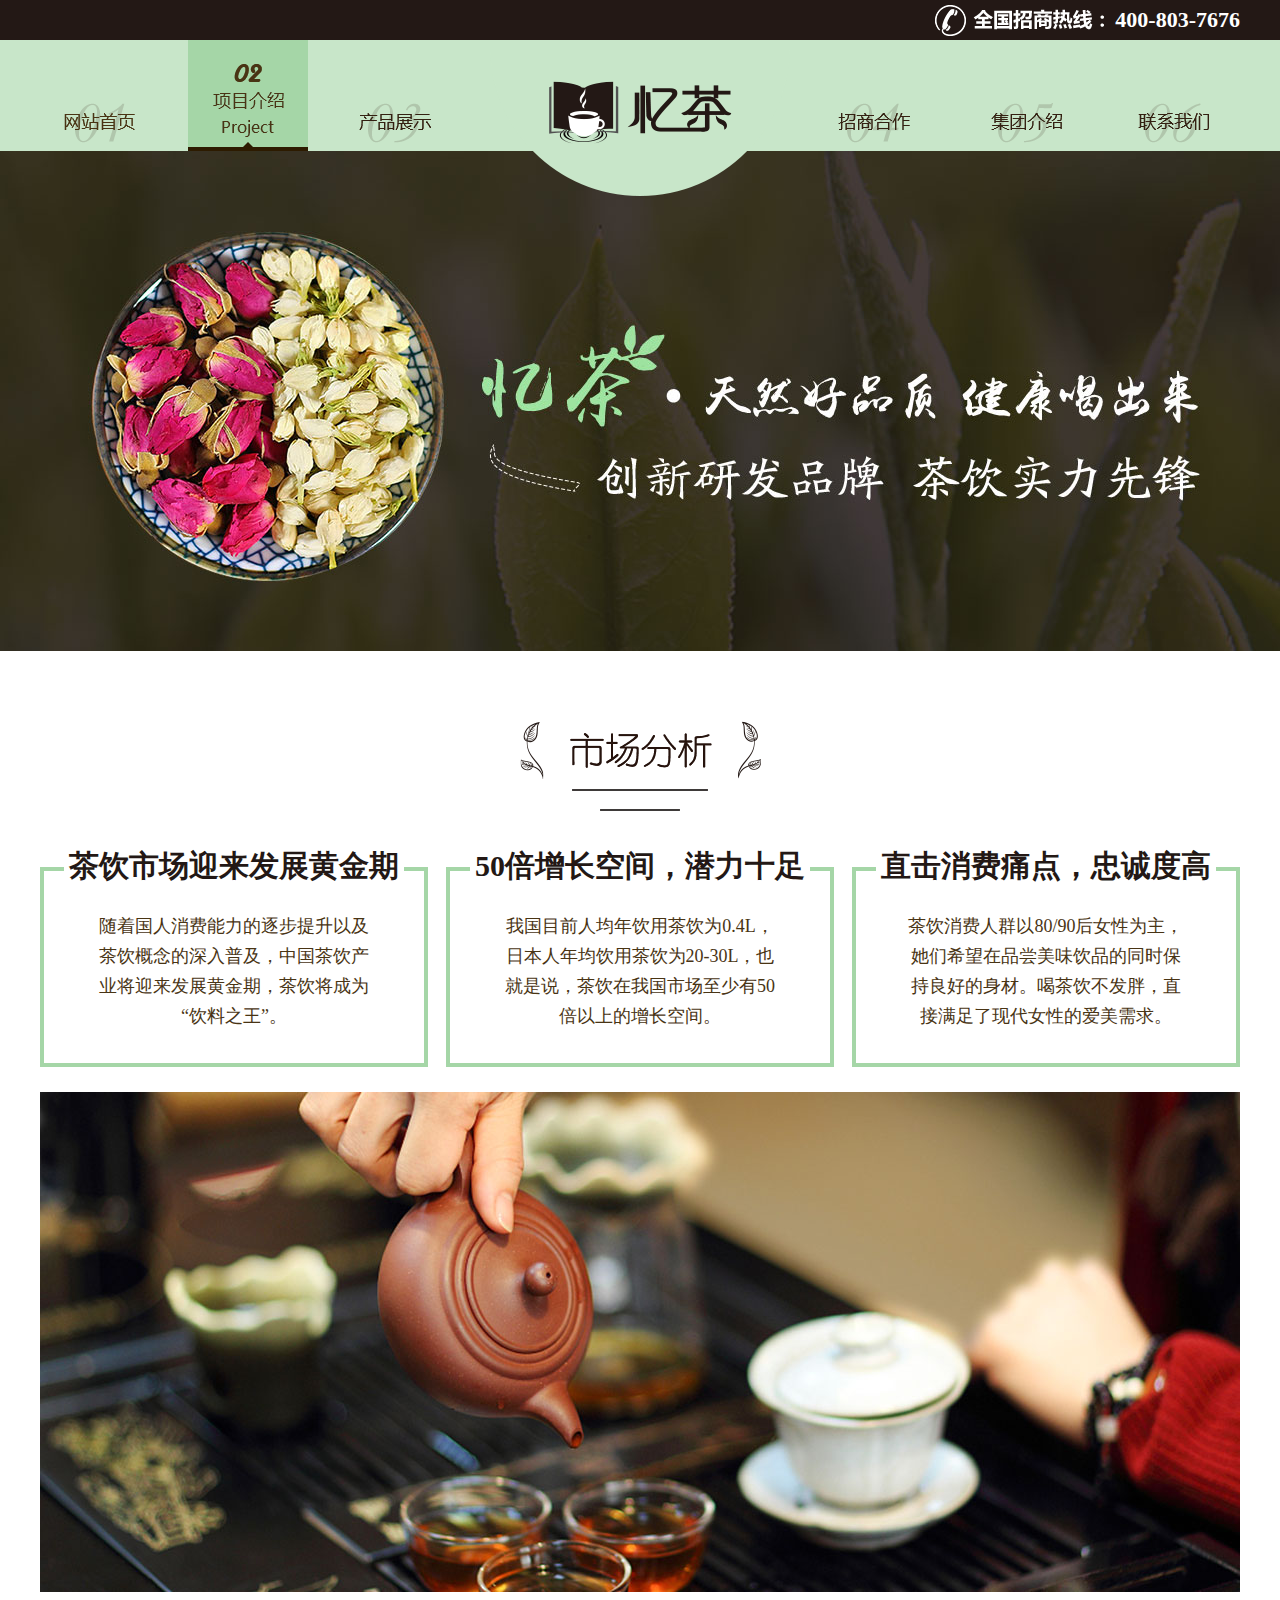
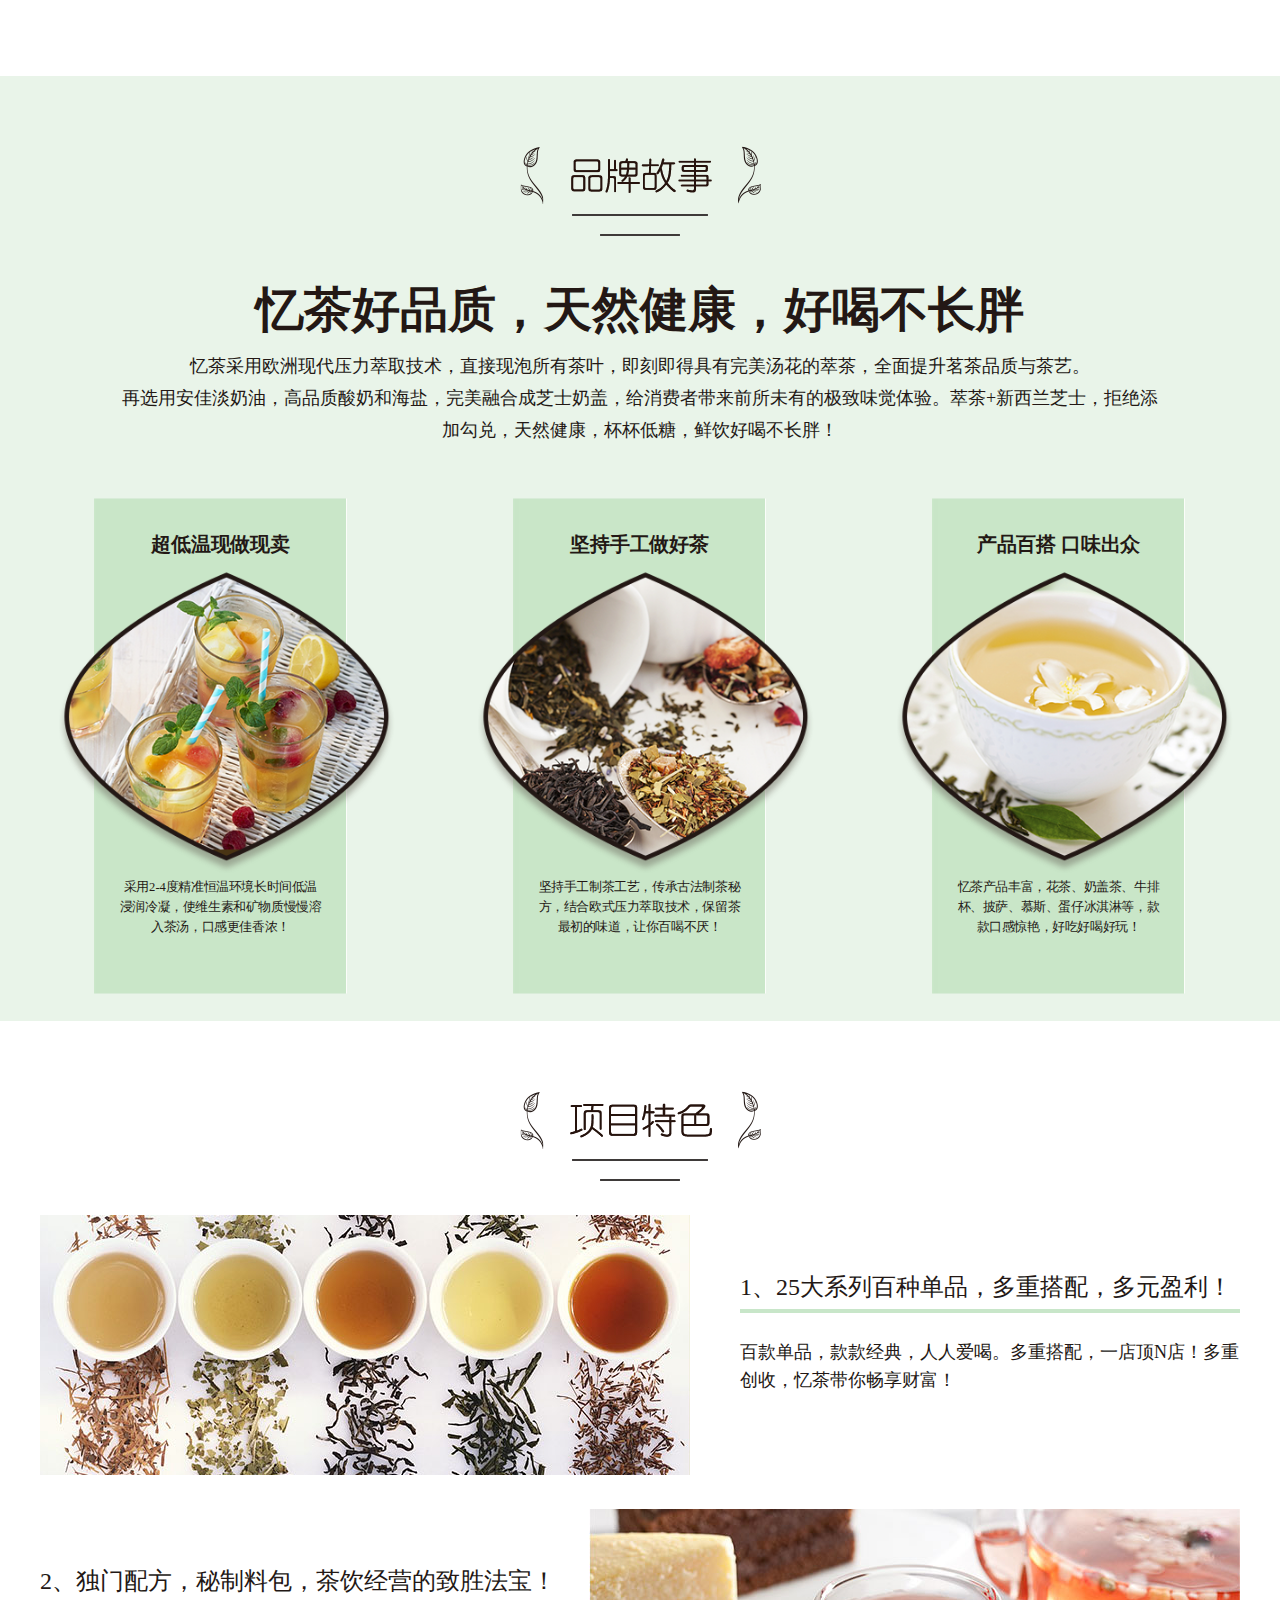
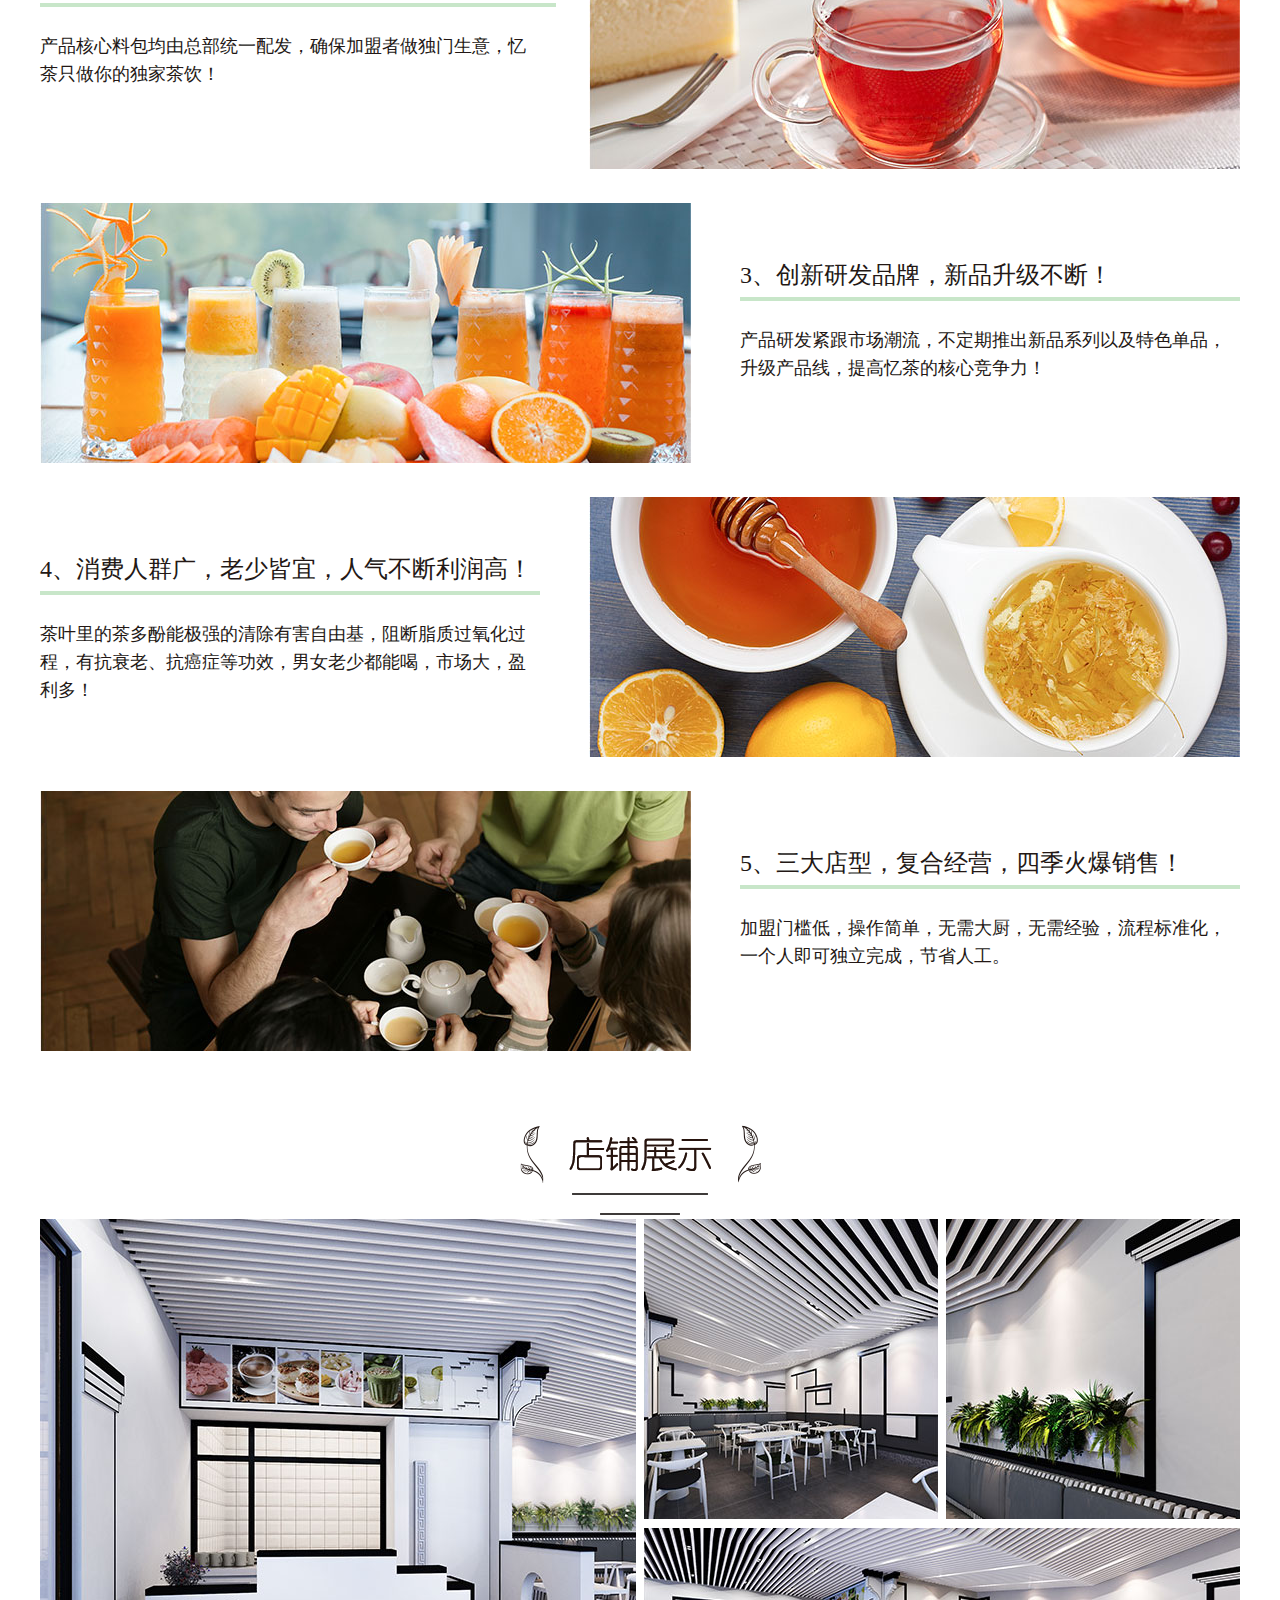
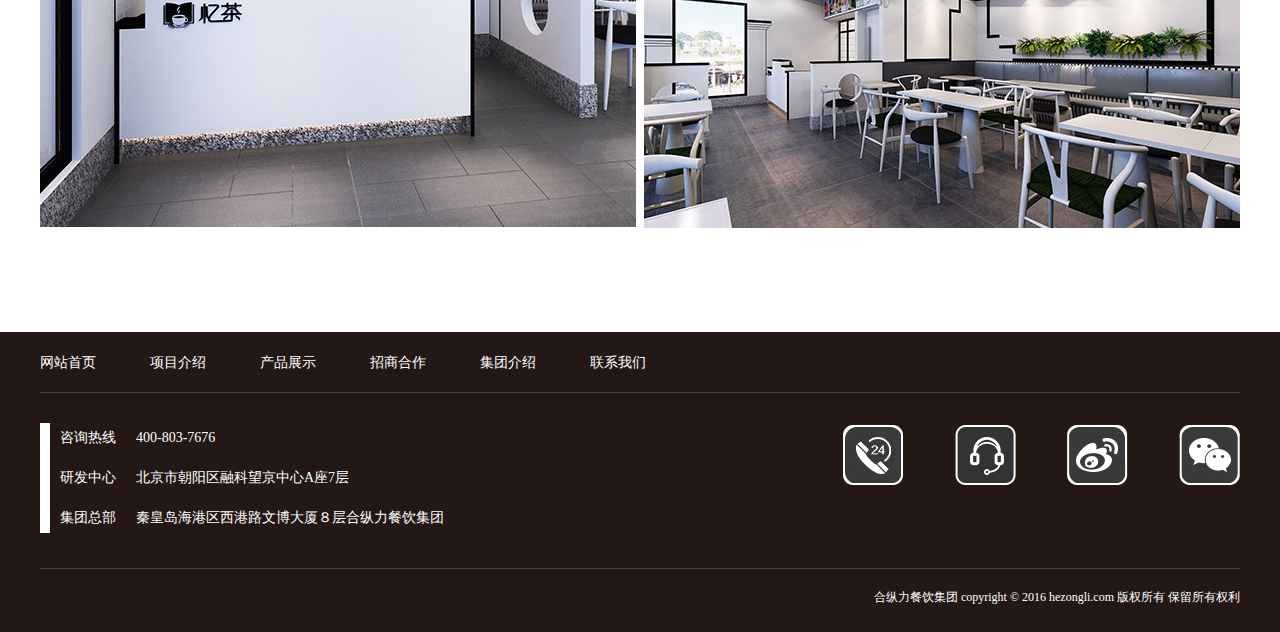
<file: 忆茶/xmjs.html>
<!DOCTYPE html>
<html>
<head>
	<meta charset="UTF-8">
	<meta name="viewport" content="width=device-width,initial-scale=1.0,minimum-scale=1.0,maximum-scale=1.0,user-scalable=no">
	<title>忆茶</title>
	<meta name="Keywords" content="忆茶"/>
	<meta name="Description" content="忆茶"/>
	<link rel="stylesheet" type="text/css" href="css/base.css"/>
	<link rel="stylesheet" type="text/css" href="css/swiper-3.3.1.min.css"/>
	<link rel="stylesheet" type="text/css" href="css/public.css"/>
	<link rel="stylesheet" type="text/css" href="css/style.css"/>
	<script src="js/jquery-1.8.3.min.js" type="text/javascript" charset="utf-8"></script>
	
</head>
<body>
	<div id="header">
		<!--顶部招商热线-->
			<div class="hotline">
				<div class="container">
					<span class="fr cwhite">400-803-7676</span>
				</div>
			</div>
			<!--end_顶部招商热线-->
			<!--导航-->
			<div class="nav">
				<div class="container cf">
                    <ul class="nav_list fl cf">
                        <li><a href="index.html" class="one"></a></li>
                        <li class="active"><a href="xmjs.html" class="two"></a></li>
                        <li><a href="cpzs.html" class="three"></a></li>
                    </ul>
                    <ul class="nav_list fr cf">
                        <li><a href="zshz.html" class="four"></a></li>
                        <li><a href="jtjs.html" class="five"></a></li>
                        <li><a href="lxwm.html" class="six"></a></li>
                    </ul>
					<a href="" class="logo">
						<img src="images/logo.png" alt="">
					</a>
				</div>
			</div>
			<!--end_导航-->
	</div>
	
	<div id="main">
		<div class="b2"></div>
		<div class="analysis pt70 pb80">
			<h1 class="tit"><img src="images/tit3.png" alt="" /></h1>
			<ul class="container cf mt40">
				<li>
					<h2>茶饮市场迎来发展黄金期</h2>
					<p>随着国人消费能力的逐步提升以及茶饮概念的深入普及，中国茶饮产业将迎来发展黄金期，茶饮将成为“饮料之王”。</p>
				</li>
				<li>
					<h2>50倍增长空间，潜力十足</h2>
					<p>我国目前人均年饮用茶饮为0.4L，日本人年均饮用茶饮为20-30L，也就是说，茶饮在我国市场至少有50倍以上的增长空间。</p>
				</li>
				<li class="mr0">
					<h2>直击消费痛点，忠诚度高</h2>
					<p>茶饮消费人群以80/90后女性为主，她们希望在品尝美味饮品的同时保持良好的身材。喝茶饮不发胖，直接满足了现代女性的爱美需求。</p>
				</li>
			</ul>
			<div class="container img-box mt25">
				<img src="images/2-1.jpg" alt="" />
				<div class="mask"></div>
			</div>
		</div>
		
		<div class="story pt70">
			<h1 class="tit"><img src="images/tit4.png" alt="" /></h1>
			<h1 class="head mt30">忆茶好品质，天然健康，好喝不长胖</h1>
			<p>忆茶采用欧洲现代压力萃取技术，直接现泡所有茶叶，即刻即得具有完美汤花的萃茶，全面提升茗茶品质与茶艺。<br />再选用安佳淡奶油，高品质酸奶和海盐，完美融合成芝士奶盖，给消费者带来前所未有的极致味觉体验。萃茶+新西兰芝士，拒绝添<br />加勾兑，天然健康，杯杯低糖，鲜饮好喝不长胖！</p>
			<ul class="container cf">
				<li>
					<h3>超低温现做现卖</h3>
					<img src="images/story1.png" alt="" />
					<p>采用2-4度精准恒温环境长时间低温<br />浸润冷凝，使维生素和矿物质慢慢溶<br />入茶汤，口感更佳香浓！
</p>
				</li>
				<li>
					<h3>坚持手工做好茶</h3>
					<img src="images/story2.png" alt="" />
					<p>坚持手工制茶工艺，传承古法制茶秘<br />方，结合欧式压力萃取技术，保留茶<br />最初的味道，让你百喝不厌！
</p>
				</li>
				<li class="mr0">
					<h3>产品百搭 口味出众</h3>
					<img src="images/story3.png" alt="" />
					<p>忆茶产品丰富，花茶、奶盖茶、牛排<br />杯、披萨、慕斯、蛋仔冰淇淋等，款<br />款口感惊艳，好吃好喝好玩！</p>
				</li>
			</ul>
		</div>
		
		<div class="style pt70">
			<h1 class="tit"><img src="images/tit5.png" alt="" /></h1>
			<dl class="cf container">
				<dt class="fr">
					<h3>1、25大系列百种单品，多重搭配，多元盈利！</h3>
					<p>百款单品，款款经典，人人爱喝。多重搭配，一店顶N店！多重创收，忆茶带你畅享财富！</p>
				</dt>
				<dd class="img-box fl">
					<img src="images/2-2.jpg" alt="" />
					<div class="mask"></div>
				</dd>
			</dl>
			<dl class="cf container">
				<dt class="fl">
					<h3>2、独门配方，秘制料包，茶饮经营的致胜法宝！</h3>
					<p>产品核心料包均由总部统一配发，确保加盟者做独门生意，忆茶只做你的独家茶饮！</p>
				</dt>
				<dd class="img-box fr">
					<img src="images/2-3.jpg" alt="" />
					<div class="mask"></div>
				</dd>
			</dl>
			<dl class="cf container">
				<dt class="fr">
					<h3>3、创新研发品牌，新品升级不断！</h3>
					<p>产品研发紧跟市场潮流，不定期推出新品系列以及特色单品，升级产品线，提高忆茶的核心竞争力！</p>
				</dt>
				<dd class="img-box fl">
					<img src="images/2-4.jpg" alt="" />
					<div class="mask"></div>
				</dd>
			</dl>
			<dl class="cf container">
				<dt class="fl">
					<h3>4、消费人群广，老少皆宜，人气不断利润高！</h3>
					<p>茶叶里的茶多酚能极强的清除有害自由基，阻断脂质过氧化过程，有抗衰老、抗癌症等功效，男女老少都能喝，市场大，盈利多！</p>
				</dt>
				<dd class="img-box fr">
					<img src="images/2-5.jpg" alt="" />
					<div class="mask"></div>
				</dd>
			</dl>
			<dl class="cf container">
				<dt class="fr">
					<h3>5、三大店型，复合经营，四季火爆销售！</h3>
					<p>加盟门槛低，操作简单，无需大厨，无需经验，流程标准化，一个人即可独立完成，节省人工。</p>
				</dt>
				<dd class="img-box fl">
					<img src="images/2-6.jpg" alt="" />
					<div class="mask"></div>
				</dd>
			</dl>
		</div>
		
		<div class="shop pt70 pb100">
			<h1 class="tit"><img src="images/tit6.png" alt="" /></h1>
			<ul class="container cf">
				<li class="img-box fl">
					<img src="images/s1.jpg" alt="" />
					<div class="mask"></div>
				</li>
				<li class="img-box fl" style="margin-left: 8px;">
					<img src="images/s2.jpg" alt="" />
					<div class="mask"></div>
				</li>
				<li class="img-box fl" style="margin-left: 8px;">
					<img src="images/s3.jpg" alt="" />
					<div class="mask"></div>
				</li>
				<li class="img-box fr" style="margin-top: 5px;">
					<img src="images/s4.jpg" alt="" />
					<div class="mask"></div>
				</li>
			</ul>
		</div>
	</div>
	
	
	<div id="footer">
		<div class="container">
			<div class="link">
				<a href="index.html">网站首页</a>
				<a href="xmjs.html">项目介绍</a>
				<a href="cpzs.html">产品展示</a>
				<a href="zshz.html">招商合作</a>
				<a href="jtjs.html">集团介绍</a>
				<a href="lxwm.html">联系我们</a>
			</div>
			<div class="bot">
				<div class="fl">
					<p><span>咨询热线</span>400-803-7676</p>
					<p><span>研发中心</span>北京市朝阳区融科望京中心A座7层</p>
					<p style="margin-bottom: 0;"><span>集团总部</span>秦皇岛海港区西港路文博大厦８层合纵力餐饮集团</p>
				</div>
				<ul class="fr">
					<li><span style="top:-60px;left:-90px;"><img src="images/tel001.png" alt=""></span></li>
					<li><a style="display:block;width:100%;height:100%;" target="_blank" href="http://put.zoosnet.net/LR/Chatpre.aspx?id=PUT37066856&lng=cn"></a></li>
					<li><a style="width:100%;height:100%;display:block;" href="http://weibo.com/u/6083499981?refer_flag=1001030201_"></a></li>
					<li><span style="top:-145px;left:-36px;"><img src="images/wei.png" alt=""></span></li>
				</ul>
			</div>
			<div class="copyright">合纵力餐饮集团 copyright © 2016 hezongli.com 版权所有 保留所有权利</div>
		</div>
	</div>
	<script src="js/swiper-3.3.1.min.js" type="text/javascript" charset="utf-8"></script>
	<script type="text/javascript">
		$("#footer .bot .fr li").hover(function(){
			$(this).find("span").stop().slideDown();
		},function(){
			$("#footer .bot .fr li span").stop().slideUp();
		})
		
	</script>
</body>
</html>
</file>
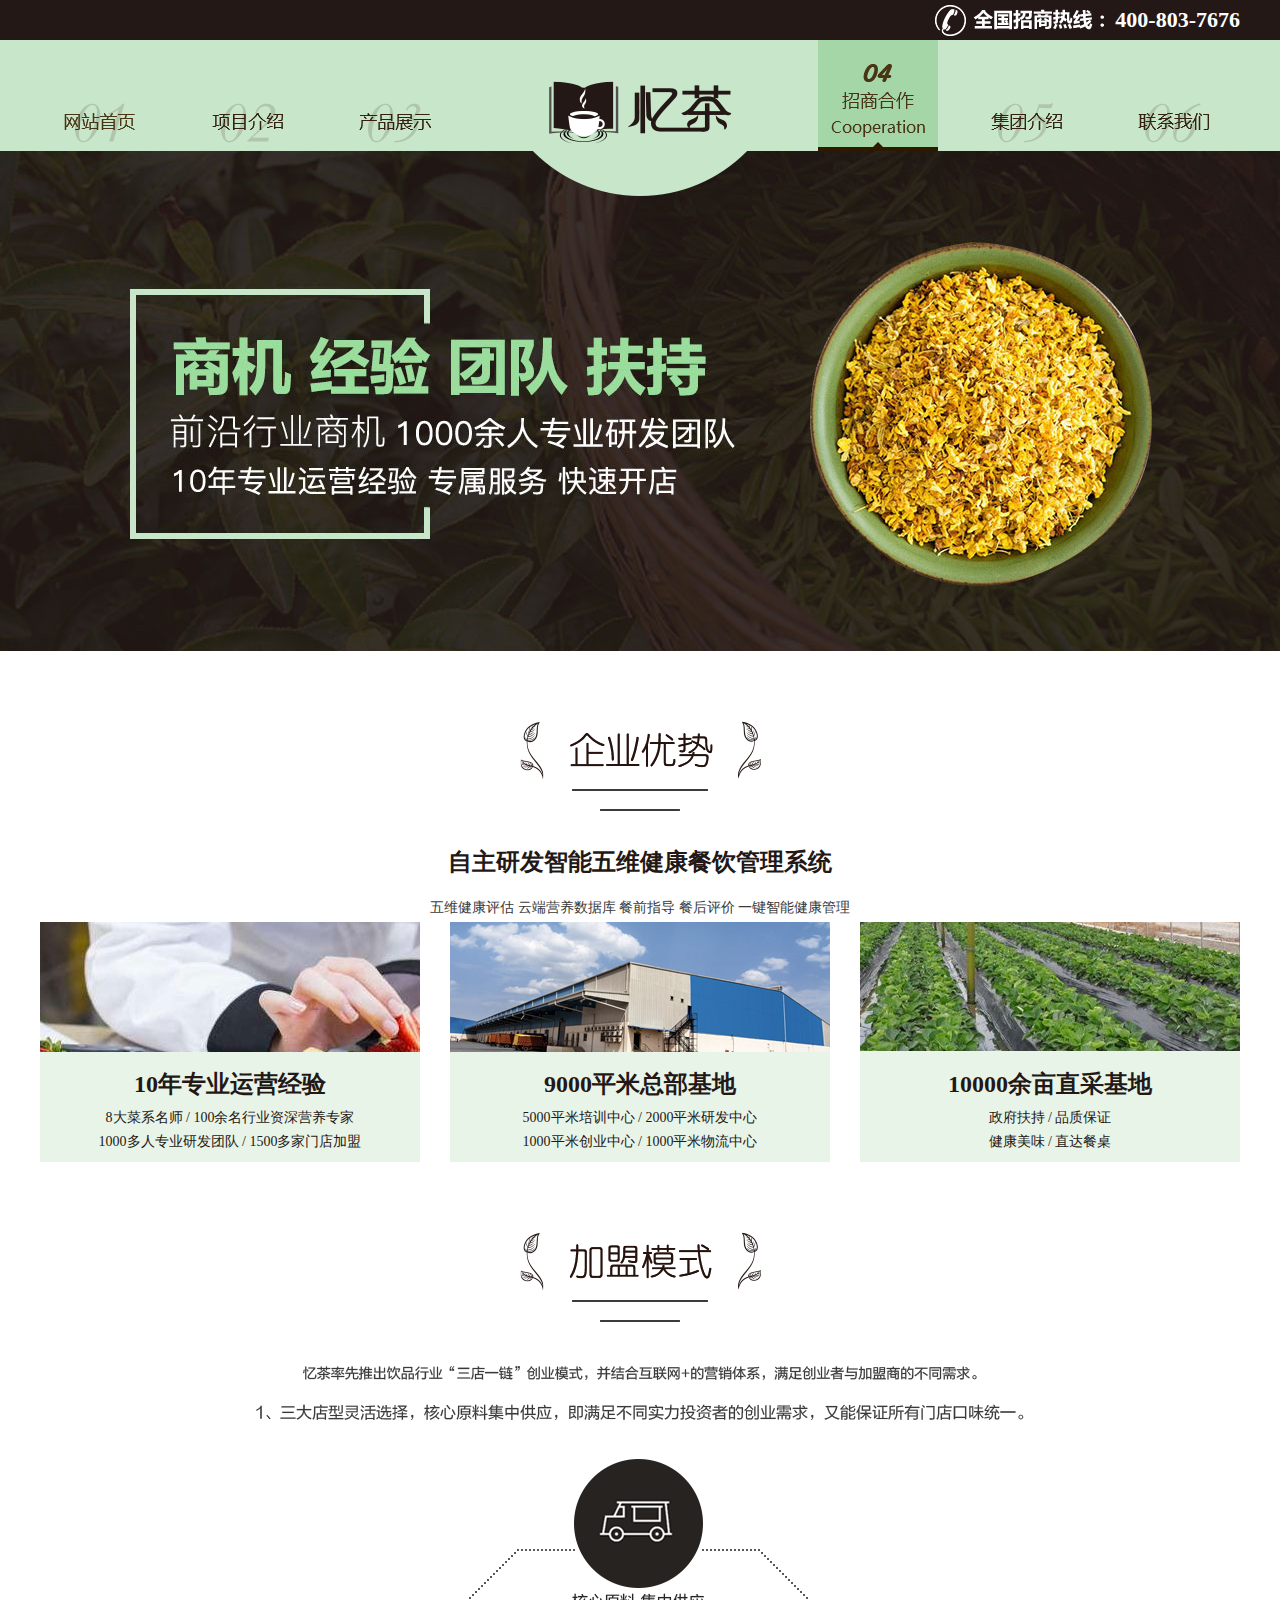
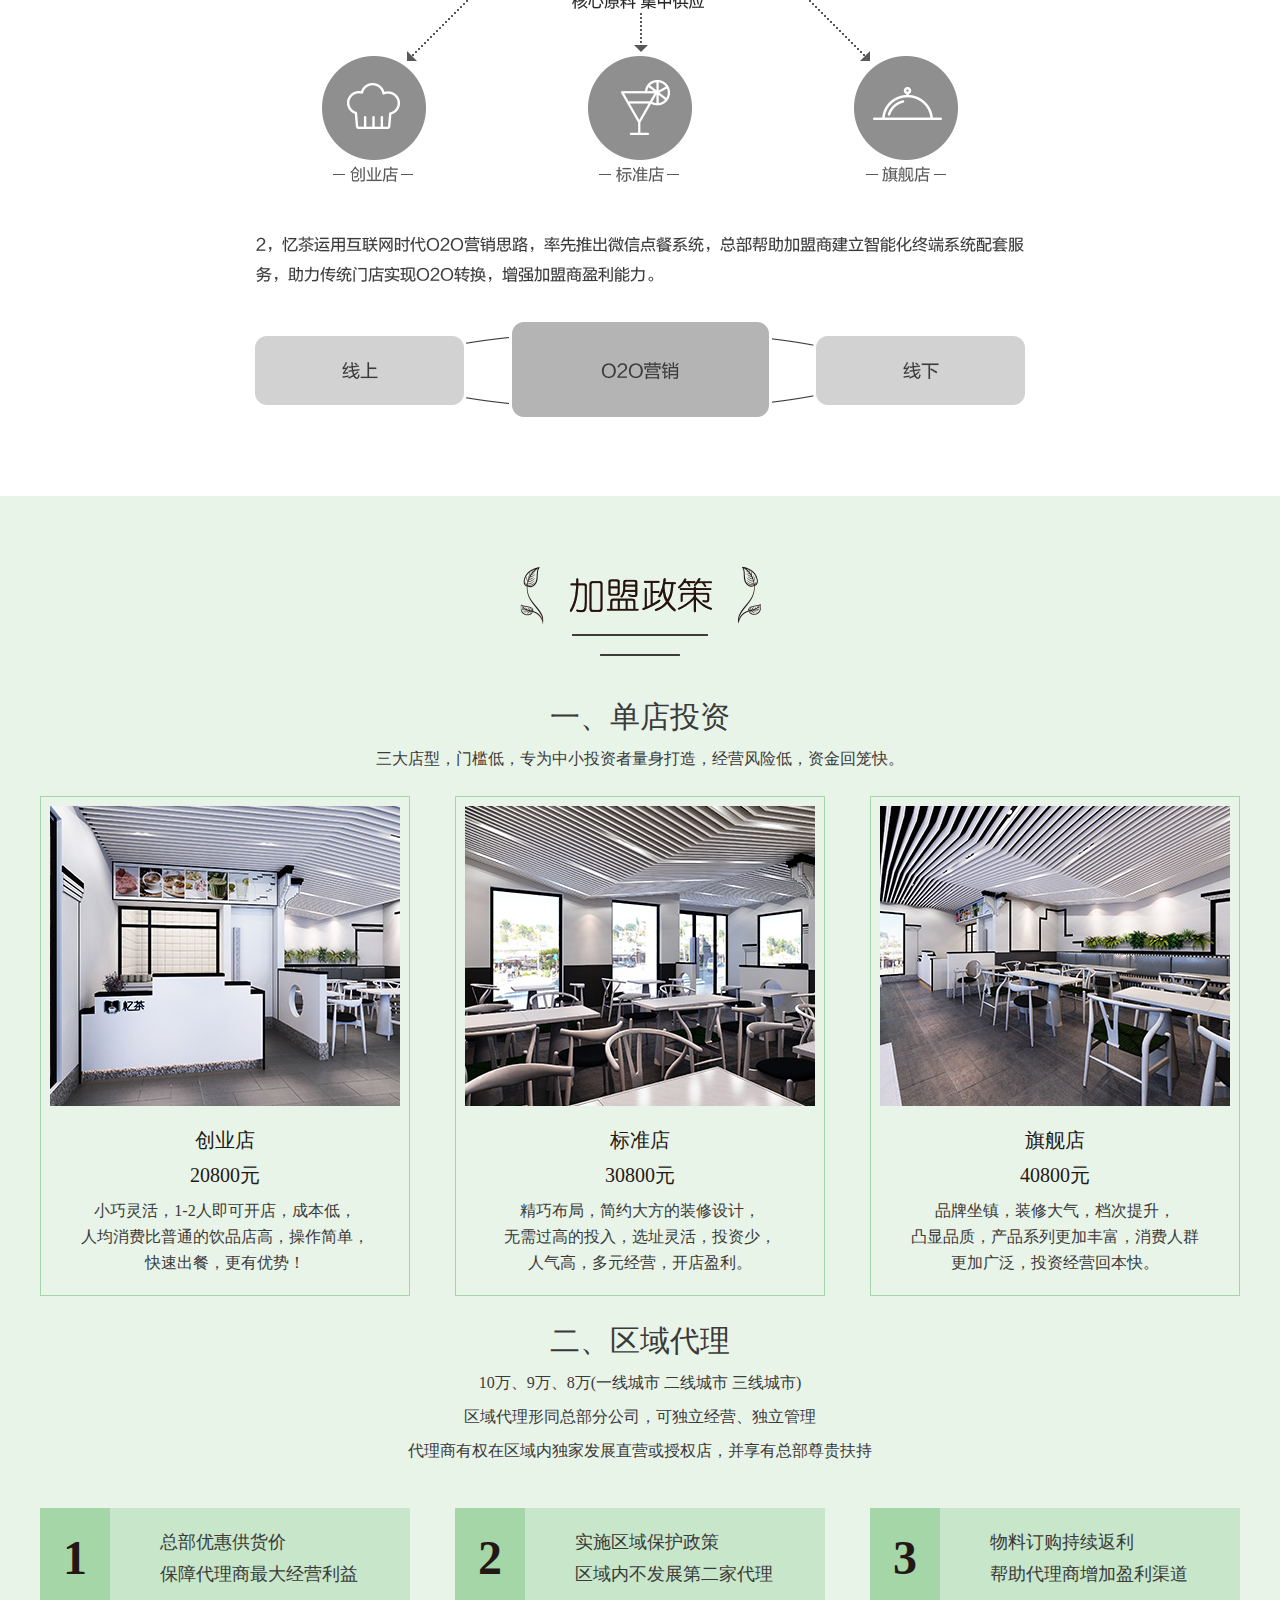
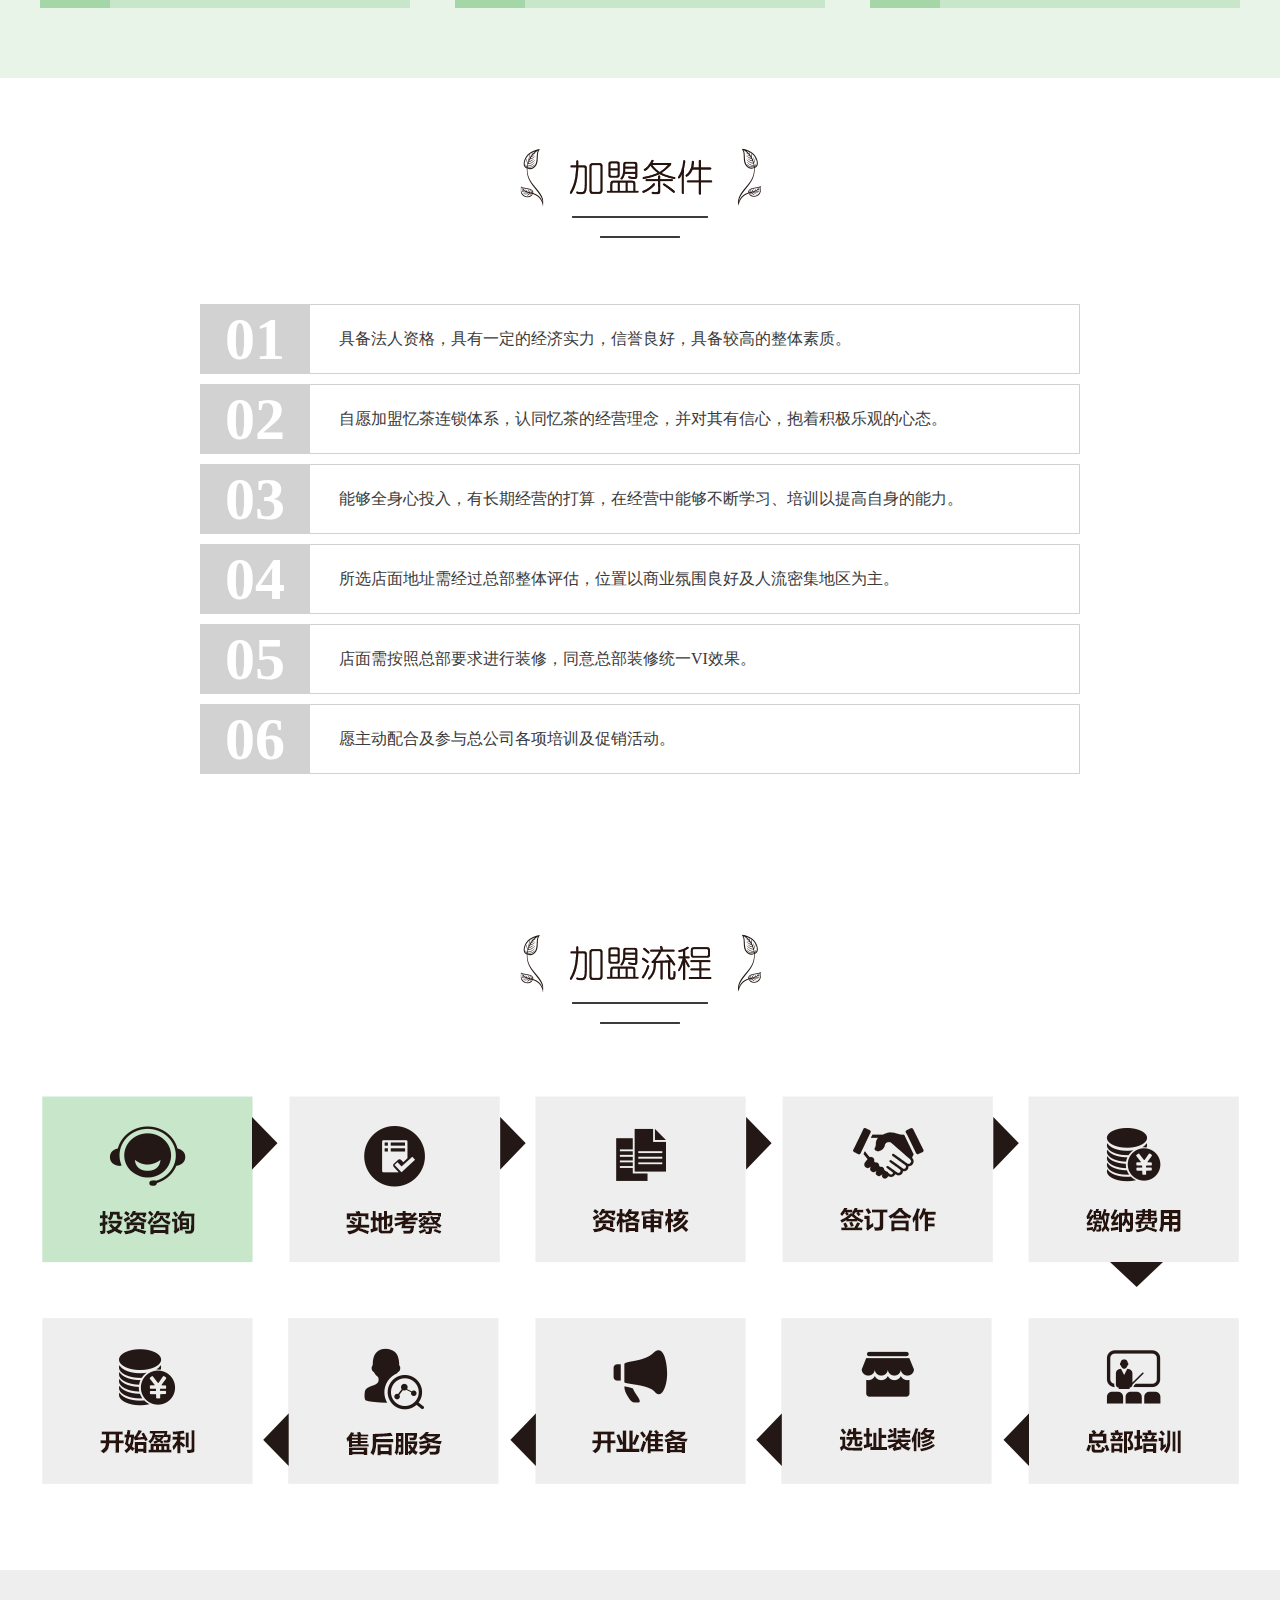
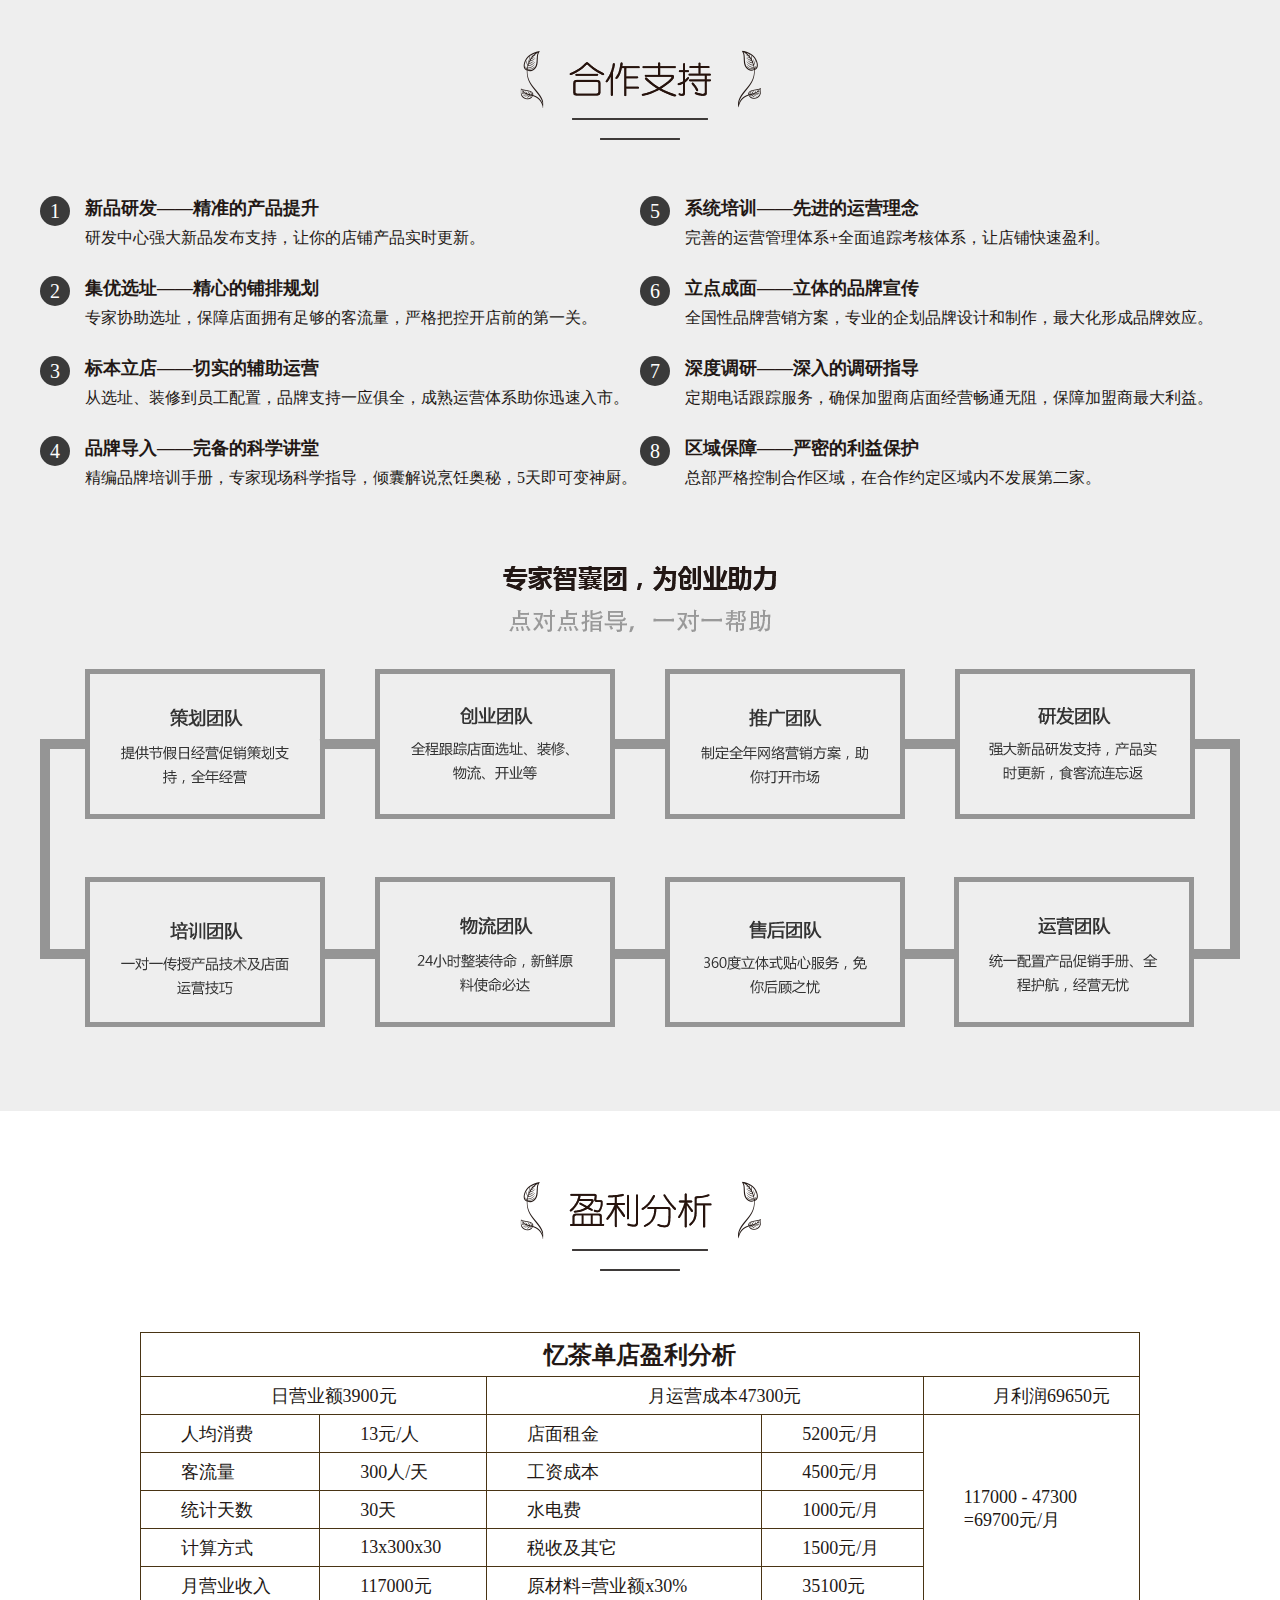
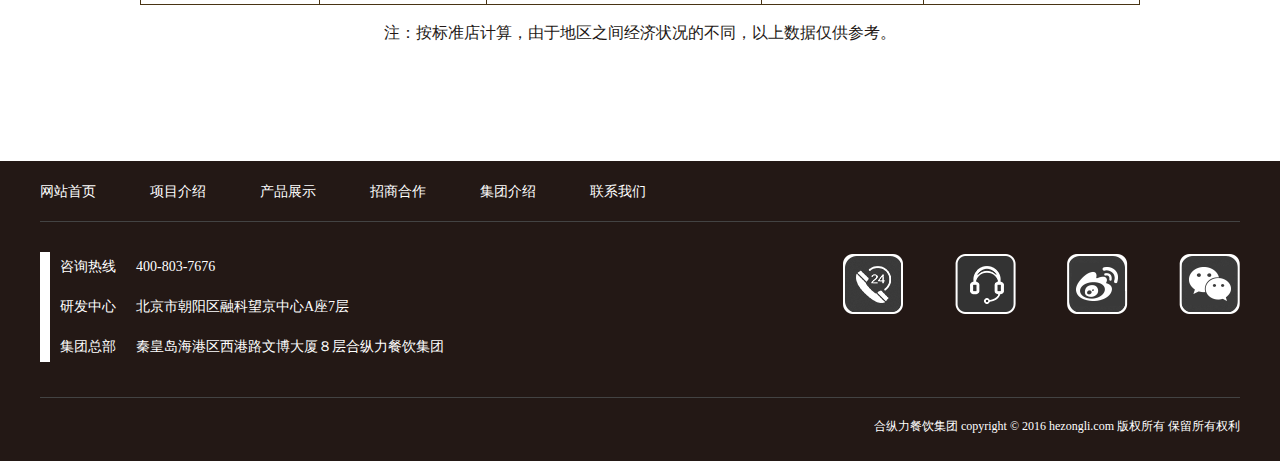
<file: 忆茶/zshz.html>
<!DOCTYPE html>
<html>
<head>
	<meta charset="UTF-8">
	<meta name="viewport" content="width=device-width,initial-scale=1.0,minimum-scale=1.0,maximum-scale=1.0,user-scalable=no">
	<title>忆茶</title>
	<meta name="Keywords" content="忆茶"/>
	<meta name="Description" content="忆茶"/>
	<link rel="stylesheet" type="text/css" href="css/base.css"/>
	<link rel="stylesheet" type="text/css" href="css/swiper-3.3.1.min.css"/>
	<link rel="stylesheet" type="text/css" href="css/public.css"/>
	<link rel="stylesheet" type="text/css" href="css/style.css"/>
	<script src="js/jquery-1.8.3.min.js" type="text/javascript" charset="utf-8"></script>
	
</head>
<body>
	<div id="header">
		<!--顶部招商热线-->
			<div class="hotline">
				<div class="container">
					<span class="fr cwhite">400-803-7676</span>
				</div>
			</div>
			<!--end_顶部招商热线-->
			<!--导航-->
			<div class="nav">
				<div class="container cf">
                    <ul class="nav_list fl cf">
                        <li><a href="index.html" class="one"></a></li>
                        <li><a href="xmjs.html" class="two"></a></li>
                        <li><a href="cpzs.html" class="three"></a></li>
                    </ul>
                    <ul class="nav_list fr cf">
                        <li class="active"><a href="zshz.html" class="four"></a></li>
                        <li><a href="jtjs.html" class="five"></a></li>
                        <li><a href="lxwm.html" class="six"></a></li>
                    </ul>
					<a href="" class="logo">
						<img src="images/logo.png" alt="">
					</a>
				</div>
			</div>
			<!--end_导航-->
	</div>
	
	<div id="main">
		<div class="b4"></div>
		<div class="adv pt70">
			<h1 class="tit"><img src="images/tit8.png" alt="" /></h1>
			<h3>自主研发智能五维健康餐饮管理系统 </h3>
			<p>五维健康评估  云端营养数据库  餐前指导  餐后评价  一键智能健康管理</p>
			<ul class="container cf">
				<li>
					<div class="img-box">
						<img src="images/adv1.jpg" alt="" />
						<div class="mask"></div>
					</div>
					<h3>10年专业运营经验  </h3>
					<p>8大菜系名师 / 100余名行业资深营养专家<br />1000多人专业研发团队 / 1500多家门店加盟 </p>
				</li>
				<li>
					<div class="img-box">
						<img src="images/adv2.jpg" alt="" />
						<div class="mask"></div>
					</div>
					<h3>9000平米总部基地  </h3>
					<p>5000平米培训中心  / 2000平米研发中心 <br />1000平米创业中心  / 1000平米物流中心 </p>
				</li>
				<li class="mr0">
					<div class="img-box">
						<img src="images/adv3.jpg" alt="" />
						<div class="mask"></div>
					</div>
					<h3>10000余亩直采基地 </h3>
					<p>政府扶持 / 品质保证 <br />健康美味 / 直达餐桌 </p>
				</li>
			</ul>
		</div>
		
		<div class="mode pt70 pb70">
			<h1 class="tit"><img src="images/tit9.png" alt=""></h1>
			<div class="mt40"><img src="images/4-1.png" alt=""></div>
			<div class="mt20"><img src="images/4-2.png" alt=""></div>
			<div class="mt35"><img src="images/4-3.png" alt=""></div>
			<div class="mt50"><img src="images/4-4.png" alt=""></div>
			<div class="mt30"><img src="images/4-4-2.png" alt=""></div>
		</div>
		
		<div class="policy pt70 pb70">
			<h1 class="tit"><img src="images/tit10.png" alt="" /></h1>
			<h2 class="mt20">一、单店投资</h2>
			<p>三大店型，门槛低，专为中小投资者量身打造，经营风险低，资金回笼快。</p>
			<ul class="container cf mt20 prize">
				<li>
					<div class="img-box">
						<img src="images/p1.jpg" alt="">
						<div class="mask"></div>
					</div>	
					<h3>创业店</h3>
					<h2>20800元</h2>
					<p>小巧灵活，1-2人即可开店，成本低，<br />人均消费比普通的饮品店高，操作简单，<br />快速出餐，更有优势！</p>
				</li>
				<li>
					<div class="img-box">
						<img src="images/p2.jpg" alt="">
						<div class="mask"></div>
					</div>					
					<h3>标准店</h3>
					<h2>30800元</h2>
					<p>精巧布局，简约大方的装修设计，<br />无需过高的投入，选址灵活，投资少，<br />人气高，多元经营，开店盈利。</p>
				</li>
				<li class="mr0">
					<div class="img-box">
						<img src="images/p3.jpg" alt="">
						<div class="mask"></div>
					</div>	
					<h3>旗舰店</h3>
					<h2>40800元</h2>
					<p>品牌坐镇，装修大气，档次提升，<br />凸显品质，产品系列更加丰富，消费人群<br />更加广泛，投资经营回本快。</p>
				</li>
			</ul>
			<h2 class="mt20">二、区域代理</h2>
			<p>10万、9万、8万(一线城市 二线城市 三线城市)<br />区域代理形同总部分公司，可独立经营、独立管理<br />代理商有权在区域内独家发展直营或授权店，并享有总部尊贵扶持</p>
			<ul class="sort container cf mt40">
				<li>
					<div class="order">1</div>
					<p>总部优惠供货价<br />保障代理商最大经营利益</p>
				</li>
				<li>
					<div class="order">2</div>
					<p>实施区域保护政策<br />区域内不发展第二家代理</p>
				</li>
				<li class="mr0">
					<div class="order">3</div>
					<p>物料订购持续返利<br />帮助代理商增加盈利渠道</p>
				</li>
			</ul>
		</div>
		
		<div class="condition">
			<h1 class="tit"><img src="images/tit11.png" alt="" /></h1>
			<ul>
				<li>
					<div class="order">01</div>
					<p>具备法人资格，具有一定的经济实力，信誉良好，具备较高的整体素质。</p>
				</li>
				<li>
					<div class="order">02</div>
					<p>自愿加盟忆茶连锁体系，认同忆茶的经营理念，并对其有信心，抱着积极乐观的心态。</p>
				</li>
				<li>
					<div class="order">03</div>
					<p>能够全身心投入，有长期经营的打算，在经营中能够不断学习、培训以提高自身的能力。</p>
				</li>
				<li>
					<div class="order">04</div>
					<p>所选店面地址需经过总部整体评估，位置以商业氛围良好及人流密集地区为主。</p>
				</li>
				<li>
					<div class="order">05</div>
					<p>店面需按照总部要求进行装修，同意总部装修统一VI效果。</p>
				</li>
				<li>
					<div class="order">06</div>
					<p>愿主动配合及参与总公司各项培训及促销活动。 </p>
				</li>
			</ul>
		</div>
		
		<div class="progess2">
			<h1 class="tit"><img src="images/tit12.png"></h1>
			<div class="progess_img"></div>
		</div>
		
		<div class="support">
			<h1 class="tit"><img src="images/tit13.png"></h1>
			<ul>
				<li>
					<span class="order">1</span>
					<h2>新品研发——精准的产品提升</h2>
					<p>研发中心强大新品发布支持，让你的店铺产品实时更新。</p>
				</li>
				<li>
					<span class="order">5</span>
					<h2>系统培训——先进的运营理念</h2>
					<p>完善的运营管理体系+全面追踪考核体系，让店铺快速盈利。</p>
				</li>
				<li>
					<span class="order">2</span>
					<h2>集优选址——精心的铺排规划</h2>
					<p>专家协助选址，保障店面拥有足够的客流量，严格把控开店前的第一关。</p>
				</li>
				<li>
					<span class="order">6</span>
					<h2>立点成面——立体的品牌宣传</h2>
					<p>全国性品牌营销方案，专业的企划品牌设计和制作，最大化形成品牌效应。</p>
				</li>
				<li>
					<span class="order">3</span>
					<h2>标本立店——切实的辅助运营 </h2>
					<p>从选址、装修到员工配置，品牌支持一应俱全，成熟运营体系助你迅速入市。</p>
				</li>
				<li>
					<span class="order">7</span>
					<h2>深度调研——深入的调研指导</h2>
					<p>定期电话跟踪服务，确保加盟商店面经营畅通无阻，保障加盟商最大利益。</p>
				</li>
				<li>
					<span class="order">4</span>
					<h2>品牌导入——完备的科学讲堂 </h2>
					<p>精编品牌培训手册，专家现场科学指导，倾囊解说烹饪奥秘，5天即可变神厨。</p>
				</li>
				<li>
					<span class="order">8</span>
					<h2>区域保障——严密的利益保护</h2>
					<p>总部严格控制合作区域，在合作约定区域内不发展第二家。</p>
				</li>
			</ul>
			<div class="zl">
				<img src="images/4-5.png">
			</div>
		</div>
		
		<div class="profit pt70 pb100">
			<h1 class="tit"><img src="images/tit14.png"/></h1>
			<table cellpadding="0" cellspacing="0">
				<tr class="first"><th colspan="5">忆茶单店盈利分析</th></tr>
				<tr class="second"><td colspan="2">日营业额3900元  </td><td colspan="2">月运营成本47300元</td><td>月利润69650元</td></tr>
				<tr><td>人均消费</td><td>13元/人</td><td> 店面租金</td><td>5200元/月</td><td rowspan="5">117000 - 47300 <br />=69700元/月</td></tr>
				<tr><td>客流量</td><td>300人/天  </td><td>工资成本</td><td>4500元/月</td></tr>
				<tr><td>统计天数</td><td>30天</td><td>水电费</td><td>1000元/月</td></tr>
				<tr><td>计算方式</td><td>13x300x30</td><td>税收及其它</td><td>1500元/月</td></tr>
				<tr><td>月营业收入 </td><td>117000元</td><td>原材料=营业额x30%</td><td>35100元</td></tr>
			</table>
			<p>注：按标准店计算，由于地区之间经济状况的不同，以上数据仅供参考。</p>
		</div>
	</div>
	
	
	<div id="footer">
		<div class="container">
			<div class="link">
				<a href="index.html">网站首页</a>
				<a href="xmjs.html">项目介绍</a>
				<a href="cpzs.html">产品展示</a>
				<a href="zshz.html">招商合作</a>
				<a href="jtjs.html">集团介绍</a>
				<a href="lxwm.html">联系我们</a>
			</div>
			<div class="bot">
				<div class="fl">
					<p><span>咨询热线</span>400-803-7676</p>
					<p><span>研发中心</span>北京市朝阳区融科望京中心A座7层</p>
					<p style="margin-bottom: 0;"><span>集团总部</span>秦皇岛海港区西港路文博大厦８层合纵力餐饮集团</p>
				</div>
				<ul class="fr">
					<li><span style="top:-60px;left:-90px;"><img src="images/tel001.png" alt=""></span></li>
					<li><a style="display:block;width:100%;height:100%;" target="_blank" href="http://put.zoosnet.net/LR/Chatpre.aspx?id=PUT37066856&lng=cn"></a></li>
					<li><a style="width:100%;height:100%;display:block;" href="http://weibo.com/u/6083499981?refer_flag=1001030201_"></a></li>
					<li><span style="top:-145px;left:-36px;"><img src="images/wei.png" alt=""></span></li>
				</ul>
			</div>
			<div class="copyright">合纵力餐饮集团 copyright © 2016 hezongli.com 版权所有 保留所有权利</div>
		</div>
	</div>
	<script src="js/swiper-3.3.1.min.js" type="text/javascript" charset="utf-8"></script>
	<script type="text/javascript">
		$("#footer .bot .fr li").hover(function(){
			$(this).find("span").stop().slideDown();
		},function(){
			$("#footer .bot .fr li span").stop().slideUp();
		})
		
	</script>
</body>
</html>
</file>
<file: MemorizeTea/css/base.css>
body, div, dl, dt, dd, ul, ol, li, h1, h2, h3, h4, h5, h6, pre, code, form, fieldset, legend, input, textarea, p, blockquote, th, td { margin: 0; padding: 0; }
table { border-collapse: collapse; border-spacing: 0; }
fieldset, img { border: 0; }
address, caption, cite, code, dfn, em, strong, th, var { font-style: normal; font-weight: normal; }
ol,ul { list-style: none; }
caption, th { text-align: left; }
h1, h2, h3, h4, h5, h6 { font-size: 100%; font-weight: normal; }
q:before, q:after { content: ''; }
abbr, acronym { border: 0; font-variant: normal; }
sup { vertical-align: text-top; }
sub { vertical-align: text-bottom; }
input, textarea, select { font-family: inherit; font-size: inherit; font-weight: inherit; }
input, textarea, select { *font-size:100%;}
legend { color: #000; }
article, aside, details, figcaption, figure, footer, header, hgroup, nav, section, summary { display: block; }
audio, canvas, video { display: inline-block; *display: inline;
    *zoom: 1;
}
audio:not([controls]) { display: none; height: 0; };
a{text-decoration: none;}
[hidden] {
    display: none;
}
/*=========================================*/
/*Text Color*/
/*=========================================*/
.cwhite { color: #fff; }
.cblack { color: #000; }
.c1 { color: #111; }
.c2 { color: #222; }
.c3 { color: #333; }
.c4 { color: #444; }
.c5 { color: #555; }
.c6 { color: #666; }
.cc { color: #ccc; }
.c6 { color: #666; }
.c7 { color: #777; }
.c8 { color: #888; }
.c9 { color: #999; }
/*=========================================*/
/*Border Style*/
/*=========================================*/
.bln { border-left: none; }
.brn { border-right: none; }
.btn { border-top: none; }
.bbn { border-bottom: none; }
.b1s { border: 1px solid #ddd; }
.b1d { border: 1px dotted #ddd; }
.bl1s { border-left: 1px solid #ddd; }
.br1s { border-right: 1px solid #ddd; }
.bt1s { border-top: 1px solid #ddd; }
.bb1s { border-bottom: 1px solid #ddd; }
.bl1d { border-left: 1px dotted #ddd; }
.br1d { border-right: 1px dotted #ddd; }
.bt1d { border-top: 1px dotted #ddd; }
.bb1d { border-bottom: 1px dotted #ddd; }
/*=========================================*/
/*Background Color*/
/*=========================================*/
.bc01 { background-color: #fff; overflow: hidden; zoom: 1; }
/*=========================================*/
/*Text*/
/*=========================================*/
.f11 { font-size: 11px; }
.f12 { font-size: 12px; }
.f13 { font-size: 13px; }
.f14 { font-size: 14px; }
.f15 { font-size: 15px; }
.f16 { font-size: 16px; }
.f17 { font-size: 17px; }
.f18 { font-size: 18px; }
.f19 { font-size: 19px; }
.f20 { font-size: 20px; }
.f21 { font-size: 21px; }
.f22 { font-size: 22px; }
.f23 { font-size: 23px; }
.f24 { font-size: 24px; }
.f25 { font-size: 25px; }
.f26 { font-size: 26px; }
.f27 { font-size: 27px; }
.f28 { font-size: 28px; }
.f29 { font-size: 29px; }
.f30 { font-size: 30px; }
.f31 { font-size: 31px; }
.f32 { font-size: 32px; }
.f33 { font-size: 33px; }
.f34 { font-size: 34px; }
.f35 { font-size: 35px; }
.f36 { font-size: 36px; }
.f37 { font-size: 37px; }
.f38 { font-size: 38px; }
.f39 { font-size: 39px; }
.f40 { font-size: 40px; }
.fb { font-weight: bold }
.fi { font-style: italic; }
.fn { font-weight: normal; }
.fyh { font-family: "Microsoft YaHei", "微软雅黑"; }
.fs { font-family: "simsun", "宋体"; }
.t2 { text-indent: 2em; }
.lh18 { line-height: 18px; }
.lh19 { line-height: 19px; }
.lh20 { line-height: 20px; }
.lh21 { line-height: 21px; }
.lh22 { line-height: 22px; }
.lh23 { line-height: 23px; }
.lh24 { line-height: 24px; }
.lh25 { line-height: 25px; }
.lh26 { line-height: 26px; }
.lh27 { line-height: 27px; }
.lh28 { line-height: 28px; }
.lh29 { line-height: 29px; }
.lh30 { line-height: 30px; }
.lh31 { line-height: 31px; }
.lh32 { line-height: 32px; }
.lh33 { line-height: 33px; }
.lh34 { line-height: 34px; }
.lh35 { line-height: 35px; }
.lh36 { line-height: 36px; }
.lh37 { line-height: 37px; }
.lh38 { line-height: 38px; }
.lh39 { line-height: 39px; }
.lh40 { line-height: 40px; }
.lh150 { line-height: 150%; }
.lh180 { line-height: 180%; }
.lh200 { line-height: 200%; }
.tdlt { text-decoration: line-through; }
.tdu { text-decoration: underline }
.tdn { text-decoration: none; }
/*=========================================*/
/*Position and Attribute */
/*=========================================*/
.tl { text-align: left; }
.tc { text-align: center; }
.tr { text-align: right; }
.fl { float: left; display: inline; }
.fr { float: right; display: inline; }
.cb { clear: both; }
.cl { clear: left; }
.cr { clear: rigth; }
.clearfloat { height: 0; font-size: 0px; clear: both; line-height: 0; }
.cf:before, .cf:after { content: "."; display: block; height: 0; visibility: hidden; }
.cf:after { clear: both; }
.cf { zoom: 1; }
.vm { verticle-align: middle; }
.pr { position: relative; }
.pa { position: absolute; }
.abs-right { position: absolute; right: 0 }
.zoom { zoom: 1; }
.hidden { visiility: hidden; }
.none { display: none; }
.block { display: block; }
.ohz { overflow: hidden; zoom: 1; }
/*=========================================*/
/*With and Height */
/*=========================================*/
.w { width: 100% }
.h { height: 100% }
.w10 { width: 10px; }
.w20 { width: 20px; }
.w30 { width: 30px; }
.w40 { width: 40px; }
.w50 { width: 50px; }
.w60 { width: 60px; }
.w70 { width: 70px; }
.w80 { width: 80px; }
.w90 { width: 90px; }
.w100 { width: 100px; }
.w200 { width: 200px; }
.w300 { width: 300px; }
.w400 { width: 400px; }
.w500 { width: 500px; }
.w600 { width: 600px; }
.w700 { width: 700px; }
.w800 { width: 800px; }
.w900 { width: 900px; }
.h10 { height: 10px; }
.h20 { height: 20px; }
.h25 { height: 25px; }
.h30 { height: 30px; }
.h35 { height: 35px; }
.h40 { height: 40px; }
.h45 { height: 45px; }
.h50 { height: 50px; }
.h60 { height: 60px; }
.h70 { height: 70px; }
.h80 { height: 80px; }
.h90 { height: 90px; }
.h100 { height: 100px; }
.h200 { height: 200px; }
.h300 { height: 300px; }
.h400 { height: 400px; }
.h500 { height: 500px; }
/*=========================================*/
/*Margin and Padding */
/*=========================================*/
.mauto { margin: 0 auto; }
.m5 { margin: 5px; }
.m10 { margin: 10px; }
.m15 { margin: 15px; }
.m20 { margin: 20px; }
.m25 { margin: 25px; }
.m30 { margin: 30px; }
.m35 { margin: 35px; }
.m40 { margin: 40px; }
.m45 { margin: 45px; }
.m50 { margin: 50px; }
.mt5 { margin-top: 5px; }
.mt10 { margin-top: 10px; }
.mt15 { margin-top: 15px; }
.mt20 { margin-top: 20px; }
.mt25 { margin-top: 25px; }
.mt30 { margin-top: 30px; }
.mt35 { margin-top: 35px; }
.mt40 { margin-top: 40px; }
.mt45 { margin-top: 45px; }
.mt50 { margin-top: 50px; }
.mt55 { margin-top: 55px; }
.mt60 { margin-top: 60px; }
.mt65 { margin-top: 65px; }
.mt70 { margin-top: 70px; }
.mt75 { margin-top: 75px; }
.mt80 { margin-top: 80px; }
.mt85 { margin-top: 85px; }
.mt90 { margin-top: 90px; }
.mt95 { margin-top: 95px; }
.mt100 { margin-top: 100px; }
.mt110 { margin-top: 110px; }
.mt120 { margin-top: 120px; }
.mt130 { margin-top: 130px; }
.mt140 { margin-top: 140px; }
.mt150 { margin-top: 150px; }
.mb5 { margin-bottom: 5px; }
.mb10 { margin-bottom: 10px; }
.mb15 { margin-bottom: 15px; }
.mb20 { margin-bottom: 20px; }
.mb25 { margin-bottom: 25px; }
.mb30 { margin-bottom: 30px; }
.mb35 { margin-bottom: 35px; }
.mb40 { margin-bottom: 40px; }
.mb45 { margin-bottom: 45px; }
.mb50 { margin-bottom: 50px; }
.mb55 { margin-bottom: 55px; }
.mb60 { margin-bottom: 60px; }
.mb65 { margin-bottom: 65px; }
.mb70 { margin-bottom: 70px; }
.mb75 { margin-bottom: 75px; }
.mb80 { margin-bottom: 80px; }
.mb85 { margin-bottom: 85px; }
.mb90 { margin-bottom: 90px; }
.mb95 { margin-bottom: 95px; }
.mb100 { margin-bottom: 100px; }
.mb110 { margin-bottom: 110px; }
.mb120 { margin-bottom: 120px; }
.mb130 { margin-bottom: 130px; }
.mb140 { margin-bottom: 140px; }
.mb150 { margin-bottom: 150px; }
.ml5 { margin-left: 5px; }
.ml10 { margin-left: 10px; }
.ml15 { margin-left: 15px; }
.ml20 { margin-left: 20px; }
.ml25 { margin-left: 25px; }
.ml30 { margin-left: 30px; }
.ml35 { margin-left: 35px; }
.ml40 { margin-left: 40px; }
.ml45 { margin-left: 45px; }
.ml50 { margin-left: 50px; }
.ml55 { margin-left: 55px; }
.ml60 { margin-left: 60px; }
.ml65 { margin-left: 65px; }
.ml70 { margin-left: 70px; }
.ml75 { margin-left: 75px; }
.ml80 { margin-left: 80px; }
.ml85 { margin-left: 85px; }
.ml90 { margin-left: 90px; }
.ml95 { margin-left: 95px; }
.ml100 { margin-left: 100px; }
.ml110 { margin-left: 110px; }
.ml120 { margin-left: 120px; }
.ml130 { margin-left: 130px; }
.ml140 { margin-left: 140px; }
.ml150 { margin-left: 150px; }
.mr5 { margin-right: 5px; }
.mr10 { margin-right: 10px; }
.mr15 { margin-right: 15px; }
.mr20 { margin-right: 20px; }
.mr25 { margin-right: 25px; }
.mr30 { margin-right: 30px; }
.mr35 { margin-right: 35px; }
.mr40 { margin-right: 40px; }
.mr45 { margin-right: 45px; }
.mr50 { margin-right: 50px; }
.mr55 { margin-right: 55px; }
.mr60 { margin-right: 60px; }
.mr65 { margin-right: 65px; }
.mr70 { margin-right: 70px; }
.mr75 { margin-right: 75px; }
.mr80 { margin-right: 80px; }
.mr85 { margin-right: 85px; }
.mr90 { margin-right: 90px; }
.mr95 { margin-right: 95px; }
.mr100 { margin-right: 100px; }
.mr110 { margin-right: 110px; }
.mr120 { margin-right: 120px; }
.mr130 { margin-right: 130px; }
.mr140 { margin-right: 140px; }
.mr150 { margin-right: 150px; }
.p5 { padding: 5px; }
.p10 { padding: 10px; }
.p15 { padding: 15px; }
.p20 { padding: 20px; }
.p25 { padding: 25px; }
.p30 { padding: 30px; }
.p35 { padding: 35px; }
.p40 { padding: 40px; }
.p45 { padding: 45px; }
.p50 { padding: 50px; }
.p55 { padding: 55px; }
.p60 { padding: 60px; }
.p65 { padding: 65px; }
.p70 { padding: 70px; }
.p75 { padding: 75px; }
.p80 { padding: 80px; }
.p85 { padding: 85px; }
.p90 { padding: 90px; }
.p95 { padding: 95px; }
.p100 { padding: 100px; }
.p110 { padding: 110px; }
.p120 { padding: 120px; }
.p130 { padding: 130px; }
.p140 { padding: 140px; }
.p150 { padding: 150px; }
.pt5 { padding-top: 5px; }
.pt10 { padding-top: 10px; }
.pt15 { padding-top: 15px; }
.pt20 { padding-top: 20px; }
.pt25 { padding-top: 25px; }
.pt30 { padding-top: 30px; }
.pt35 { padding-top: 35px; }
.pt40 { padding-top: 40px; }
.pt45 { padding-top: 45px; }
.pt50 { padding-top: 50px; }
.pt55 { padding-top: 55px; }
.pt60 { padding-top: 60px; }
.pt65 { padding-top: 65px; }
.pt70 { padding-top: 70px; }
.pt75 { padding-top: 75px; }
.pt80 { padding-top: 80px; }
.pt90 { padding-top: 90px; }
.pt95 { padding-top: 95px; }
.pt100 { padding-top: 100px; }
.pt110 { padding-top: 110px; }
.pt120 { padding-top: 120px; }
.pt130 { padding-top: 130px; }
.pt140 { padding-top: 140px; }
.pt150 { padding-top: 150px; }
.pb5 { padding-bottom: 5px; }
.pb10 { padding-bottom: 10px; }
.pb15 { padding-bottom: 15px; }
.pb20 { padding-bottom: 20px; }
.pb25 { padding-bottom: 25px; }
.pb30 { padding-bottom: 30px; }
.pb35 { padding-bottom: 35px; }
.pb40 { padding-bottom: 40px; }
.pb45 { padding-bottom: 45px; }
.pb50 { padding-bottom: 50px; }
.pb55 { padding-bottom: 55px; }
.pb60 { padding-bottom: 60px; }
.pb65 { padding-bottom: 65px; }
.pb70 { padding-bottom: 70px; }
.pb75 { padding-bottom: 75px; }
.pb80 { padding-bottom: 80px; }
.pb85 { padding-bottom: 85px; }
.pb90 { padding-bottom: 90px; }
.pb95 { padding-bottom: 95px; }
.pb100 { padding-bottom: 100px; }
.pb110 { padding-bottom: 110px; }
.pb120 { padding-bottom: 120px; }
.pb130 { padding-bottom: 130px; }
.pb140 { padding-bottom: 140px; }
.pb150 { padding-bottom: 150px; }
.pl5 { padding-left: 5px; }
.pl10 { padding-left: 10px; }
.pl15 { padding-left: 15px; }
.pl20 { padding-left: 20px; }
.pl25 { padding-left: 25px; }
.pl30 { padding-left: 30px; }
.pl35 { padding-left: 35px; }
.pl40 { padding-left: 40px; }
.pl45 { padding-left: 45px; }
.pl50 { padding-left: 50px; }
.pl55 { padding-left: 55px; }
.pl60 { padding-left: 60px; }
.pl65 { padding-left: 65px; }
.pl70 { padding-left: 70px; }
.pl75 { padding-left: 75px; }
.pl80 { padding-left: 80px; }
.pl85 { padding-left: 85px; }
.pl90 { padding-left: 90px; }
.pl95 { padding-left: 95px; }
.pl100 { padding-left: 100px; }
.pl110 { padding-left: 110px; }
.pl120 { padding-left: 120px; }
.pl130 { padding-left: 130px; }
.pl140 { padding-left: 140px; }
.pl150 { padding-left: 150px; }
.pr5 { padding-right: 5px; }
.pr10 { padding-right: 10px; }
.pr15 { padding-right: 15px; }
.pr20 { padding-right: 20px; }
.pr25 { padding-right: 25px; }
.pr30 { padding-right: 30px; }
.pr35 { padding-right: 35px; }
.pr40 { padding-right: 40px; }
.pr45 { padding-right: 45px; }
.pr50 { padding-right: 50px; }
.pr55 { padding-right: 55px; }
.pr60 { padding-right: 60px; }
.pr65 { padding-right: 65px; }
.pr70 { padding-right: 70px; }
.pr75 { padding-right: 75px; }
.pr80 { padding-right: 80px; }
.pr85 { padding-right: 85px; }
.pr90 { padding-right: 90px; }
.pr95 { padding-right: 95px; }
.pr100 { padding-right: 100px; }
.pr110 { padding-right: 110px; }
.pr120 { padding-right: 120px; }
.pr130 { padding-right: 130px; }
.pr140 { padding-right: 140px; }
.pr150 { padding-right: 150px; }
/*=========================================*/
/*Firefox Scrollbars */
/*=========================================*/
/*html { overflow: -moz-scrollbars-vertical; }*/
/*=========================================*/
/*Paragraph*/
/*=========================================*/
.cnp { text-align: justify; text-justify: inter-ideograph; }
.enp { text-align: justify; text-justify: newspaper }
/*=========================================*/
/*My CustomNav*/
/*=========================================*/
.customNav { position: absolute; top: 0; left: 0; z-index: 9999999999; width: 220px; }
.customNav li { float: left; margin: 1px; }
.customNav a { display: block; width: 60px; line-height: 20px; text-align: left; background-color: #eaebec; margin-top: 1px; filter: alpha(opacity=50); -moz-opacity: 0.5; opacity: 0.5; font-family: arial; overflow: hidden; font-size: 12px; text-decoration: none; text-align: center; border: 1px solid #ccc; }
.customNav a:hover { color: #fff; text-decoration: underline; background-color: #333; border: 1px solid #000; }
</file>
<file: MemorizeTea/css/public.css>
body{font-family: "microsoft yahei";}
.container{width: 1200px;margin-left: auto;margin-right: auto;}
a{text-decoration: none;}
.clear{clear: both;}


/*header*/
.hotline{ background: #231815; height: 40px;}
.hotline span{ padding-left: 180px; background: url("../images/hotline_pic.png") no-repeat left center; line-height: 40px;font-weight: bold;display: block;height: 40px;font-size: 22px}
.nav{ height: 111px; background-color: #c8e6c9; position: relative;}
.nav_list{ width: 450px;}
.nav_list li{ float: left;}
.nav_list.fl li{ margin-right: 28px;}
.nav_list.fr li{ margin-left: 28px;}
.nav_list a{ width: 120px; height: 111px; display: block;transition: all ease .3s;}
.nav_list a.one{ background: url("../images/nav_list_1.png") no-repeat 0 0;}
.nav_list a.two{ background: url("../images/nav_list_2.png") no-repeat 0 0;}
.nav_list a.three{ background: url("../images/nav_list_3.png") no-repeat 0 0;}
.nav_list a.four{ background: url("../images/nav_list_4.png") no-repeat 0 0;}
.nav_list a.five{ background: url("../images/nav_list_5.png") no-repeat 0 0;}
.nav_list a.six{ background: url("../images/nav_list_6.png") no-repeat 0 0;}
.nav_list a:hover ,.nav_list .active a{background-position: 0 -111px;}
.logo{ width: 300px; height: 150px; position: absolute; margin-left: -150px; bottom:-45px; left:50%; z-index: 999999999;display: block;}
/*end of header*/


/*footer*/
#footer{width: 100%;height: 300px;background-color: #231815;}
#footer .container{height: 100%;}
#footer .link{height: 60px;line-height: 60px;}
#footer .link a{color:#ffffff;font-size: 14px;margin-right: 50px;}
#footer .link a.active,#footer .link a:hover{font-weight: bold;}
#footer .bot{width: 100%;height: 145px;border-top: 1px solid #434343;border-bottom: 1px solid #434343;padding-top: 30px;}
#footer .bot .fl{border-left: 10px solid #ffffff;line-height: 30px;font-size: 14px;color:#fff;padding-left: 10px;}
#footer .bot .fl p{margin-bottom: 10px;}
#footer .bot .fl span{margin-right: 20px;}
#footer .bot .fr li{float: left;margin-left: 50px;width:62px;height:64px;cursor:pointer;position:relative;}
#footer .copyright{float: right;color:#ffffff;font-size: 12px;line-height: 56px;}
#footer .bot .fr li:nth-child(1){background:url(../images/icon1.png) no-repeat center;}
#footer .bot .fr li:nth-child(2){background:url(../images/icon2.png) no-repeat center;}
#footer .bot .fr li:nth-child(3){background:url(../images/icon3.png) no-repeat center;}
#footer .bot .fr li:nth-child(4){background:url(../images/icon4.png) no-repeat center;}
#footer .bot .fr li:nth-child(1):hover{background:url(../images/icon01.png) no-repeat center;}
#footer .bot .fr li:nth-child(2):hover{background:url(../images/icon02.png) no-repeat center;}
#footer .bot .fr li:nth-child(3):hover{background:url(../images/icon03.png) no-repeat center;}
#footer .bot .fr li:nth-child(4):hover{background:url(../images/icon04.png) no-repeat center;}
#footer .bot .fr li span{position:absolute;top:0;left:0;display:none;}
/*end of footer*/
</file>
<file: 忆茶/css/base.css>
body, div, dl, dt, dd, ul, ol, li, h1, h2, h3, h4, h5, h6, pre, code, form, fieldset, legend, input, textarea, p, blockquote, th, td { margin: 0; padding: 0; }
table { border-collapse: collapse; border-spacing: 0; }
fieldset, img { border: 0; }
address, caption, cite, code, dfn, em, strong, th, var { font-style: normal; font-weight: normal; }
ol,ul { list-style: none; }
caption, th { text-align: left; }
h1, h2, h3, h4, h5, h6 { font-size: 100%; font-weight: normal; }
q:before, q:after { content: ''; }
abbr, acronym { border: 0; font-variant: normal; }
sup { vertical-align: text-top; }
sub { vertical-align: text-bottom; }
input, textarea, select { font-family: inherit; font-size: inherit; font-weight: inherit; }
input, textarea, select { *font-size:100%;}
legend { color: #000; }
article, aside, details, figcaption, figure, footer, header, hgroup, nav, section, summary { display: block; }
audio, canvas, video { display: inline-block; *display: inline;
    *zoom: 1;
}
audio:not([controls]) { display: none; height: 0; };
a{text-decoration: none;}
[hidden] {
    display: none;
}
/*=========================================*/
/*Text Color*/
/*=========================================*/
.cwhite { color: #fff; }
.cblack { color: #000; }
.c1 { color: #111; }
.c2 { color: #222; }
.c3 { color: #333; }
.c4 { color: #444; }
.c5 { color: #555; }
.c6 { color: #666; }
.cc { color: #ccc; }
.c6 { color: #666; }
.c7 { color: #777; }
.c8 { color: #888; }
.c9 { color: #999; }
/*=========================================*/
/*Border Style*/
/*=========================================*/
.bln { border-left: none; }
.brn { border-right: none; }
.btn { border-top: none; }
.bbn { border-bottom: none; }
.b1s { border: 1px solid #ddd; }
.b1d { border: 1px dotted #ddd; }
.bl1s { border-left: 1px solid #ddd; }
.br1s { border-right: 1px solid #ddd; }
.bt1s { border-top: 1px solid #ddd; }
.bb1s { border-bottom: 1px solid #ddd; }
.bl1d { border-left: 1px dotted #ddd; }
.br1d { border-right: 1px dotted #ddd; }
.bt1d { border-top: 1px dotted #ddd; }
.bb1d { border-bottom: 1px dotted #ddd; }
/*=========================================*/
/*Background Color*/
/*=========================================*/
.bc01 { background-color: #fff; overflow: hidden; zoom: 1; }
/*=========================================*/
/*Text*/
/*=========================================*/
.f11 { font-size: 11px; }
.f12 { font-size: 12px; }
.f13 { font-size: 13px; }
.f14 { font-size: 14px; }
.f15 { font-size: 15px; }
.f16 { font-size: 16px; }
.f17 { font-size: 17px; }
.f18 { font-size: 18px; }
.f19 { font-size: 19px; }
.f20 { font-size: 20px; }
.f21 { font-size: 21px; }
.f22 { font-size: 22px; }
.f23 { font-size: 23px; }
.f24 { font-size: 24px; }
.f25 { font-size: 25px; }
.f26 { font-size: 26px; }
.f27 { font-size: 27px; }
.f28 { font-size: 28px; }
.f29 { font-size: 29px; }
.f30 { font-size: 30px; }
.f31 { font-size: 31px; }
.f32 { font-size: 32px; }
.f33 { font-size: 33px; }
.f34 { font-size: 34px; }
.f35 { font-size: 35px; }
.f36 { font-size: 36px; }
.f37 { font-size: 37px; }
.f38 { font-size: 38px; }
.f39 { font-size: 39px; }
.f40 { font-size: 40px; }
.fb { font-weight: bold }
.fi { font-style: italic; }
.fn { font-weight: normal; }
.fyh { font-family: "Microsoft YaHei", "微软雅黑"; }
.fs { font-family: "simsun", "宋体"; }
.t2 { text-indent: 2em; }
.lh18 { line-height: 18px; }
.lh19 { line-height: 19px; }
.lh20 { line-height: 20px; }
.lh21 { line-height: 21px; }
.lh22 { line-height: 22px; }
.lh23 { line-height: 23px; }
.lh24 { line-height: 24px; }
.lh25 { line-height: 25px; }
.lh26 { line-height: 26px; }
.lh27 { line-height: 27px; }
.lh28 { line-height: 28px; }
.lh29 { line-height: 29px; }
.lh30 { line-height: 30px; }
.lh31 { line-height: 31px; }
.lh32 { line-height: 32px; }
.lh33 { line-height: 33px; }
.lh34 { line-height: 34px; }
.lh35 { line-height: 35px; }
.lh36 { line-height: 36px; }
.lh37 { line-height: 37px; }
.lh38 { line-height: 38px; }
.lh39 { line-height: 39px; }
.lh40 { line-height: 40px; }
.lh150 { line-height: 150%; }
.lh180 { line-height: 180%; }
.lh200 { line-height: 200%; }
.tdlt { text-decoration: line-through; }
.tdu { text-decoration: underline }
.tdn { text-decoration: none; }
/*=========================================*/
/*Position and Attribute */
/*=========================================*/
.tl { text-align: left; }
.tc { text-align: center; }
.tr { text-align: right; }
.fl { float: left; display: inline; }
.fr { float: right; display: inline; }
.cb { clear: both; }
.cl { clear: left; }
.cr { clear: rigth; }
.clearfloat { height: 0; font-size: 0px; clear: both; line-height: 0; }
.cf:before, .cf:after { content: "."; display: block; height: 0; visibility: hidden; }
.cf:after { clear: both; }
.cf { zoom: 1; }
.vm { verticle-align: middle; }
.pr { position: relative; }
.pa { position: absolute; }
.abs-right { position: absolute; right: 0 }
.zoom { zoom: 1; }
.hidden { visiility: hidden; }
.none { display: none; }
.block { display: block; }
.ohz { overflow: hidden; zoom: 1; }
/*=========================================*/
/*With and Height */
/*=========================================*/
.w { width: 100% }
.h { height: 100% }
.w10 { width: 10px; }
.w20 { width: 20px; }
.w30 { width: 30px; }
.w40 { width: 40px; }
.w50 { width: 50px; }
.w60 { width: 60px; }
.w70 { width: 70px; }
.w80 { width: 80px; }
.w90 { width: 90px; }
.w100 { width: 100px; }
.w200 { width: 200px; }
.w300 { width: 300px; }
.w400 { width: 400px; }
.w500 { width: 500px; }
.w600 { width: 600px; }
.w700 { width: 700px; }
.w800 { width: 800px; }
.w900 { width: 900px; }
.h10 { height: 10px; }
.h20 { height: 20px; }
.h25 { height: 25px; }
.h30 { height: 30px; }
.h35 { height: 35px; }
.h40 { height: 40px; }
.h45 { height: 45px; }
.h50 { height: 50px; }
.h60 { height: 60px; }
.h70 { height: 70px; }
.h80 { height: 80px; }
.h90 { height: 90px; }
.h100 { height: 100px; }
.h200 { height: 200px; }
.h300 { height: 300px; }
.h400 { height: 400px; }
.h500 { height: 500px; }
/*=========================================*/
/*Margin and Padding */
/*=========================================*/
.mauto { margin: 0 auto; }
.m5 { margin: 5px; }
.m10 { margin: 10px; }
.m15 { margin: 15px; }
.m20 { margin: 20px; }
.m25 { margin: 25px; }
.m30 { margin: 30px; }
.m35 { margin: 35px; }
.m40 { margin: 40px; }
.m45 { margin: 45px; }
.m50 { margin: 50px; }
.mt5 { margin-top: 5px; }
.mt10 { margin-top: 10px; }
.mt15 { margin-top: 15px; }
.mt20 { margin-top: 20px; }
.mt25 { margin-top: 25px; }
.mt30 { margin-top: 30px; }
.mt35 { margin-top: 35px; }
.mt40 { margin-top: 40px; }
.mt45 { margin-top: 45px; }
.mt50 { margin-top: 50px; }
.mt55 { margin-top: 55px; }
.mt60 { margin-top: 60px; }
.mt65 { margin-top: 65px; }
.mt70 { margin-top: 70px; }
.mt75 { margin-top: 75px; }
.mt80 { margin-top: 80px; }
.mt85 { margin-top: 85px; }
.mt90 { margin-top: 90px; }
.mt95 { margin-top: 95px; }
.mt100 { margin-top: 100px; }
.mt110 { margin-top: 110px; }
.mt120 { margin-top: 120px; }
.mt130 { margin-top: 130px; }
.mt140 { margin-top: 140px; }
.mt150 { margin-top: 150px; }
.mb5 { margin-bottom: 5px; }
.mb10 { margin-bottom: 10px; }
.mb15 { margin-bottom: 15px; }
.mb20 { margin-bottom: 20px; }
.mb25 { margin-bottom: 25px; }
.mb30 { margin-bottom: 30px; }
.mb35 { margin-bottom: 35px; }
.mb40 { margin-bottom: 40px; }
.mb45 { margin-bottom: 45px; }
.mb50 { margin-bottom: 50px; }
.mb55 { margin-bottom: 55px; }
.mb60 { margin-bottom: 60px; }
.mb65 { margin-bottom: 65px; }
.mb70 { margin-bottom: 70px; }
.mb75 { margin-bottom: 75px; }
.mb80 { margin-bottom: 80px; }
.mb85 { margin-bottom: 85px; }
.mb90 { margin-bottom: 90px; }
.mb95 { margin-bottom: 95px; }
.mb100 { margin-bottom: 100px; }
.mb110 { margin-bottom: 110px; }
.mb120 { margin-bottom: 120px; }
.mb130 { margin-bottom: 130px; }
.mb140 { margin-bottom: 140px; }
.mb150 { margin-bottom: 150px; }
.ml5 { margin-left: 5px; }
.ml10 { margin-left: 10px; }
.ml15 { margin-left: 15px; }
.ml20 { margin-left: 20px; }
.ml25 { margin-left: 25px; }
.ml30 { margin-left: 30px; }
.ml35 { margin-left: 35px; }
.ml40 { margin-left: 40px; }
.ml45 { margin-left: 45px; }
.ml50 { margin-left: 50px; }
.ml55 { margin-left: 55px; }
.ml60 { margin-left: 60px; }
.ml65 { margin-left: 65px; }
.ml70 { margin-left: 70px; }
.ml75 { margin-left: 75px; }
.ml80 { margin-left: 80px; }
.ml85 { margin-left: 85px; }
.ml90 { margin-left: 90px; }
.ml95 { margin-left: 95px; }
.ml100 { margin-left: 100px; }
.ml110 { margin-left: 110px; }
.ml120 { margin-left: 120px; }
.ml130 { margin-left: 130px; }
.ml140 { margin-left: 140px; }
.ml150 { margin-left: 150px; }
.mr5 { margin-right: 5px; }
.mr10 { margin-right: 10px; }
.mr15 { margin-right: 15px; }
.mr20 { margin-right: 20px; }
.mr25 { margin-right: 25px; }
.mr30 { margin-right: 30px; }
.mr35 { margin-right: 35px; }
.mr40 { margin-right: 40px; }
.mr45 { margin-right: 45px; }
.mr50 { margin-right: 50px; }
.mr55 { margin-right: 55px; }
.mr60 { margin-right: 60px; }
.mr65 { margin-right: 65px; }
.mr70 { margin-right: 70px; }
.mr75 { margin-right: 75px; }
.mr80 { margin-right: 80px; }
.mr85 { margin-right: 85px; }
.mr90 { margin-right: 90px; }
.mr95 { margin-right: 95px; }
.mr100 { margin-right: 100px; }
.mr110 { margin-right: 110px; }
.mr120 { margin-right: 120px; }
.mr130 { margin-right: 130px; }
.mr140 { margin-right: 140px; }
.mr150 { margin-right: 150px; }
.p5 { padding: 5px; }
.p10 { padding: 10px; }
.p15 { padding: 15px; }
.p20 { padding: 20px; }
.p25 { padding: 25px; }
.p30 { padding: 30px; }
.p35 { padding: 35px; }
.p40 { padding: 40px; }
.p45 { padding: 45px; }
.p50 { padding: 50px; }
.p55 { padding: 55px; }
.p60 { padding: 60px; }
.p65 { padding: 65px; }
.p70 { padding: 70px; }
.p75 { padding: 75px; }
.p80 { padding: 80px; }
.p85 { padding: 85px; }
.p90 { padding: 90px; }
.p95 { padding: 95px; }
.p100 { padding: 100px; }
.p110 { padding: 110px; }
.p120 { padding: 120px; }
.p130 { padding: 130px; }
.p140 { padding: 140px; }
.p150 { padding: 150px; }
.pt5 { padding-top: 5px; }
.pt10 { padding-top: 10px; }
.pt15 { padding-top: 15px; }
.pt20 { padding-top: 20px; }
.pt25 { padding-top: 25px; }
.pt30 { padding-top: 30px; }
.pt35 { padding-top: 35px; }
.pt40 { padding-top: 40px; }
.pt45 { padding-top: 45px; }
.pt50 { padding-top: 50px; }
.pt55 { padding-top: 55px; }
.pt60 { padding-top: 60px; }
.pt65 { padding-top: 65px; }
.pt70 { padding-top: 70px; }
.pt75 { padding-top: 75px; }
.pt80 { padding-top: 80px; }
.pt90 { padding-top: 90px; }
.pt95 { padding-top: 95px; }
.pt100 { padding-top: 100px; }
.pt110 { padding-top: 110px; }
.pt120 { padding-top: 120px; }
.pt130 { padding-top: 130px; }
.pt140 { padding-top: 140px; }
.pt150 { padding-top: 150px; }
.pb5 { padding-bottom: 5px; }
.pb10 { padding-bottom: 10px; }
.pb15 { padding-bottom: 15px; }
.pb20 { padding-bottom: 20px; }
.pb25 { padding-bottom: 25px; }
.pb30 { padding-bottom: 30px; }
.pb35 { padding-bottom: 35px; }
.pb40 { padding-bottom: 40px; }
.pb45 { padding-bottom: 45px; }
.pb50 { padding-bottom: 50px; }
.pb55 { padding-bottom: 55px; }
.pb60 { padding-bottom: 60px; }
.pb65 { padding-bottom: 65px; }
.pb70 { padding-bottom: 70px; }
.pb75 { padding-bottom: 75px; }
.pb80 { padding-bottom: 80px; }
.pb85 { padding-bottom: 85px; }
.pb90 { padding-bottom: 90px; }
.pb95 { padding-bottom: 95px; }
.pb100 { padding-bottom: 100px; }
.pb110 { padding-bottom: 110px; }
.pb120 { padding-bottom: 120px; }
.pb130 { padding-bottom: 130px; }
.pb140 { padding-bottom: 140px; }
.pb150 { padding-bottom: 150px; }
.pl5 { padding-left: 5px; }
.pl10 { padding-left: 10px; }
.pl15 { padding-left: 15px; }
.pl20 { padding-left: 20px; }
.pl25 { padding-left: 25px; }
.pl30 { padding-left: 30px; }
.pl35 { padding-left: 35px; }
.pl40 { padding-left: 40px; }
.pl45 { padding-left: 45px; }
.pl50 { padding-left: 50px; }
.pl55 { padding-left: 55px; }
.pl60 { padding-left: 60px; }
.pl65 { padding-left: 65px; }
.pl70 { padding-left: 70px; }
.pl75 { padding-left: 75px; }
.pl80 { padding-left: 80px; }
.pl85 { padding-left: 85px; }
.pl90 { padding-left: 90px; }
.pl95 { padding-left: 95px; }
.pl100 { padding-left: 100px; }
.pl110 { padding-left: 110px; }
.pl120 { padding-left: 120px; }
.pl130 { padding-left: 130px; }
.pl140 { padding-left: 140px; }
.pl150 { padding-left: 150px; }
.pr5 { padding-right: 5px; }
.pr10 { padding-right: 10px; }
.pr15 { padding-right: 15px; }
.pr20 { padding-right: 20px; }
.pr25 { padding-right: 25px; }
.pr30 { padding-right: 30px; }
.pr35 { padding-right: 35px; }
.pr40 { padding-right: 40px; }
.pr45 { padding-right: 45px; }
.pr50 { padding-right: 50px; }
.pr55 { padding-right: 55px; }
.pr60 { padding-right: 60px; }
.pr65 { padding-right: 65px; }
.pr70 { padding-right: 70px; }
.pr75 { padding-right: 75px; }
.pr80 { padding-right: 80px; }
.pr85 { padding-right: 85px; }
.pr90 { padding-right: 90px; }
.pr95 { padding-right: 95px; }
.pr100 { padding-right: 100px; }
.pr110 { padding-right: 110px; }
.pr120 { padding-right: 120px; }
.pr130 { padding-right: 130px; }
.pr140 { padding-right: 140px; }
.pr150 { padding-right: 150px; }
/*=========================================*/
/*Firefox Scrollbars */
/*=========================================*/
/*html { overflow: -moz-scrollbars-vertical; }*/
/*=========================================*/
/*Paragraph*/
/*=========================================*/
.cnp { text-align: justify; text-justify: inter-ideograph; }
.enp { text-align: justify; text-justify: newspaper }
/*=========================================*/
/*My CustomNav*/
/*=========================================*/
.customNav { position: absolute; top: 0; left: 0; z-index: 9999999999; width: 220px; }
.customNav li { float: left; margin: 1px; }
.customNav a { display: block; width: 60px; line-height: 20px; text-align: left; background-color: #eaebec; margin-top: 1px; filter: alpha(opacity=50); -moz-opacity: 0.5; opacity: 0.5; font-family: arial; overflow: hidden; font-size: 12px; text-decoration: none; text-align: center; border: 1px solid #ccc; }
.customNav a:hover { color: #fff; text-decoration: underline; background-color: #333; border: 1px solid #000; }
</file>
<file: 忆茶/css/public.css>
body{font-family: "microsoft yahei";}
.container{width: 1200px;margin-left: auto;margin-right: auto;}
a{text-decoration: none;}
.clear{clear: both;}


/*头部*/
.hotline{ background: #231815; height: 40px;}
.hotline span{ padding-left: 180px; background: url("../images/hotline_pic.png") no-repeat left center; line-height: 40px;font-weight: bold;display: block;height: 40px;font-size: 22px}
.nav{ height: 111px; background-color: #c8e6c9; position: relative;}
.nav_list{ width: 450px;}
.nav_list li{ float: left;}
.nav_list.fl li{ margin-right: 28px;}
.nav_list.fr li{ margin-left: 28px;}
.nav_list a{ width: 120px; height: 111px; display: block;transition: all ease .3s;}
.nav_list a.one{ background: url("../images/nav_list_1.png") no-repeat 0 0;}
.nav_list a.two{ background: url("../images/nav_list_2.png") no-repeat 0 0;}
.nav_list a.three{ background: url("../images/nav_list_3.png") no-repeat 0 0;}
.nav_list a.four{ background: url("../images/nav_list_4.png") no-repeat 0 0;}
.nav_list a.five{ background: url("../images/nav_list_5.png") no-repeat 0 0;}
.nav_list a.six{ background: url("../images/nav_list_6.png") no-repeat 0 0;}
.nav_list a:hover ,.nav_list .active a{background-position: 0 -111px;}
.logo{ width: 300px; height: 150px; position: absolute; margin-left: -150px; bottom:-45px; left:50%; z-index: 999999999;display: block;}
/*end_头部*/


/*底部开始*/
#footer{width: 100%;height: 300px;background-color: #231815;}
#footer .container{height: 100%;}
#footer .link{height: 60px;line-height: 60px;}
#footer .link a{color:#ffffff;font-size: 14px;margin-right: 50px;}
#footer .link a.active,#footer .link a:hover{font-weight: bold;}
#footer .bot{width: 100%;height: 145px;border-top: 1px solid #434343;border-bottom: 1px solid #434343;padding-top: 30px;}
#footer .bot .fl{border-left: 10px solid #ffffff;line-height: 30px;font-size: 14px;color:#fff;padding-left: 10px;}
#footer .bot .fl p{margin-bottom: 10px;}
#footer .bot .fl span{margin-right: 20px;}
#footer .bot .fr li{float: left;margin-left: 50px;width:62px;height:64px;cursor:pointer;position:relative;}
#footer .copyright{float: right;color:#ffffff;font-size: 12px;line-height: 56px;}
#footer .bot .fr li:nth-child(1){background:url(../images/icon1.png) no-repeat center;}
#footer .bot .fr li:nth-child(2){background:url(../images/icon2.png) no-repeat center;}
#footer .bot .fr li:nth-child(3){background:url(../images/icon3.png) no-repeat center;}
#footer .bot .fr li:nth-child(4){background:url(../images/icon4.png) no-repeat center;}
#footer .bot .fr li:nth-child(1):hover{background:url(../images/icon01.png) no-repeat center;}
#footer .bot .fr li:nth-child(2):hover{background:url(../images/icon02.png) no-repeat center;}
#footer .bot .fr li:nth-child(3):hover{background:url(../images/icon03.png) no-repeat center;}
#footer .bot .fr li:nth-child(4):hover{background:url(../images/icon04.png) no-repeat center;}
#footer .bot .fr li span{position:absolute;top:0;left:0;display:none;}
/*底部结束*/
</file>
<file: MemorizeTea/css/style.css>
#banner{width: 100%;height: 700px;}
#banner .swiper-pagination-bullet{background: url(../images/btn2.png);width: 27px;height: 49px;}
.swiper-container-horizontal>.swiper-pagination-bullets .swiper-pagination-bullet{margin-right: 20px;}
#banner .swiper-container-horizontal>.swiper-pagination-bullets{bottom:30px;}

#main{width: 100%;background-color: #fff;}
h1.tit{text-align: center;}
.mr0{margin-right: 0px!important;}
.img-box{position: relative;}
.img-box .mask{width: 100%;height: 100%;position: absolute;left: 0;top: 0;opacity: 0;background-color: #000000;transition: opacity .5s ease;}
.img-box{position: relative;overflow: hidden;}
.img-box img{transition: all ease .5s;}
.img-box:hover img{transform: scale(1.05);}
.img-box:hover .mask{opacity: 0.3;}
.advantage{margin-top: 80px;}
.advantage li{width: 380px;height: 152px;border:4px solid #a5d6a7;float: left;text-align: center;margin-right: 18px;}
.advantage li h2{width: 320px;height: 40px;line-height: 40px;font-size: 36px;color:#231815;font-weight: bold;background-color: #fff;margin: -25px auto 0;}
.advantage li p{color:#493414;font-size: 18px;line-height: 28px;width: 310px;margin: 25px auto 0;}

.cp{margin-top: 60px;position: relative;padding-bottom: 120px;}
.cp .swiper-slide{padding: 12px;width: 260px!important;border: 2px solid #fff;}
.cp .swiper-slide:hover{border: 2px solid #c8e6c9;}
.cp .swiper-button-next{background: url(../images/btn4.png) no-repeat;width: 60px;height: 60px;position: absolute;top: 460px;right: 50%;margin-right: -80px;}
.cp .swiper-button-prev{background: url(../images/btn3.png) no-repeat;width: 60px;height: 60px;position: absolute;top: 460px;left: 50%;margin-left: -80px;}

.dx{width: 100%;padding: 50px 0 70px;background-color: #e9f4e9;}
.dx h1{color:#231815;font-size: 48px;line-height: 70px;text-align: center;font-weight: bold;}
.dx h2{color:#231815;font-size: 24px;line-height: 54px;text-align: center;margin-bottom: 25px;}
.dx li{width: 361px;height: 550px;float: left;background: url(../images/bg1.jpg) no-repeat top center;margin-right: 58px;transform: scale(0.9);transition: all ease .4s;}
.dx li:hover{transform: scale(1);}
.dx li h3{font-size: 22px;color:#231815;line-height: 62px;padding-top: 20px;text-align: center;font-weight: bold;}
.dx li p{color:#231815;font-size: 14px;line-height: 22px;text-align: center;}

.jj .container img{margin-right: 3px;margin-bottom: 3px;border: none;transition: all ease .3s;}
.jj .container img:hover{transform: translateY(-15px);}
form.center{float:left;position: absolute;top:2px;left:50%;margin-left: 45px;}
form.center>p{height: 44px;margin-bottom: 15px;}
form.center label{width: 60px;padding-left: 28px;line-height: 44px;font-size: 18px;font-weight: bold;color:#333333; display: block;float: left;}
form.center input[type*="text"]{width: 290px;height: 38px;padding-left: 10px;border: 1px solid #cccccc;font-size: 16px;outline: none;color:#333;background: #ffffff;}
.center textarea{width: 290px;height: 80px;padding: 5px;font-size: 16px;color:#333;outline: none;background: #ffffff;border: 1px solid #cccccc;}
.center input[type*="submit"]{background: url(../images/leave2.png) no-repeat center;width: 362px;height: 56px;padding: 0;border: none;cursor: pointer;margin-left: 25px;margin-right: -5px;}
.center input.name{width:170px;}
.center .yi span{width:50px;}
.form00{position: relative;}
.form00 .fl{margin-left: 200px;}
.progess{padding-top: 60px;border-top: 1px solid #d6be9a;}

/*项目介绍*/
.b2{width: 100%;height:500px;background: url(../images/b2.jpg) no-repeat center;}
.analysis{}
.analysis li{width: 380px;height: 192px;border:4px solid #a5d6a7;float: left;text-align: center;margin-right: 18px;}
.analysis li h2{width: 340px;height: 40px;line-height: 40px;font-size: 30px;color:#231815;font-weight: bold;background-color: #fff;margin: -25px auto 0;}
.analysis li p{color:#493414;font-size: 18px;line-height: 30px;width: 285px;margin: 25px auto 0;}

.story{background-color: #e9f4e9;}
.story>h1.head{color:#231815;font-size: 48px;line-height: 80px;text-align: center;font-weight: bold;}
.story>p{color:#231815;font-size: 18px;line-height: 32px;text-align: center;margin-bottom: 25px;}
.story li{width: 361px;height: 550px;float: left;background: url(../images/bg1.jpg) no-repeat top center;margin-right: 58px;transform: scale(0.9);transition: all ease .4s;}
.story li:hover{transform: scale(1);}
.story li h3{font-size: 22px;color:#231815;line-height: 62px;padding-top: 20px;text-align: center;font-weight: bold;}
.story li p{color:#231815;font-size: 14px;line-height: 22px;text-align: center;}

.style dl{margin-top: 30px;}
.style dt h3{font-size: 24px;line-height: 44px;height: 44px;padding-top: 50px;border-bottom: 4px solid #c8e6c9;margin-bottom: 25px;color:#231815;}
.style dt p{color:#231815;font-size: 18px;line-height: 28px;width: 500px;}

/*产品展示*/
.b3{width: 100%;height:500px;background: url(../images/b3.jpg) no-repeat center;}
.type li{float: left;height: 340px;overflow: hidden;position: relative;margin: 0 20px 20px 0;}
.type li img{transition: all ease .5s;}
.type li h2{width: 100%;height: 60px;line-height: 60px;text-align: center;font-size: 20px;color:#fff;background-color: rgba(0,0,0,0.5);position: absolute;left: 0;bottom: 0;transition: all ease .5s;}
.type li:hover img{transform: scale(1.1);}
.type li:hover h2{height: 340px;line-height: 340px;}

/*招商合作*/
.b4{width: 100%;height:500px;background: url(../images/b4.jpg) no-repeat center;}
.adv h3{color:#231815;font-size: 24px;font-weight: bold;text-align: center;line-height: 64px;margin-top: 15px;}
.adv p{color:#3a3a3a;font-size: 14px;text-align: center;line-height: 28px;}
.adv li{width: 380px;height: 240px;float: left;margin-right: 30px;background-color: #e9f4e9;}
.adv li .img-box{width: 100%;height: 130px;overflow: hidden;}
.adv li h3{line-height: 44px;margin-top: 10px;}
.adv li p{line-height: 24px;color:#231815;}
.mode{width: 100%;background-color: #fff;text-align: center;}
.policy{background-color: #e9f4e9;}
.policy h2{color:#3a3a3a;font-size: 30px;text-align: center;line-height: 50px;}
.policy p{color:#3a3a3a;font-size: 16px;text-align: center;line-height: 34px;}
.policy .prize li{float: left;width: 350px;height: 480px;border: 1px solid #a5d6a7;padding: 9px;margin-right: 45px;}
.policy .prize li h3{color:#231815;font-size: 20px;line-height: 40px;margin-top: 10px;text-align: center;}
.policy .prize h2{color:#231815;font-size: 20px;line-height: 30px;text-align: center;}
.policy .prize li p{color:#3a3a3a;font-size: 16px;line-height: 26px;margin-top: 8px;text-align: center;}
.policy .sort li{width: 370px;height: 100px;margin-right: 45px;float: left;background-color: #c8e6c9}
.policy .sort li .order{line-height: 100px;width: 70px;height: 100px;background-color: #a5d6a7;color:#231815;font-size: 48px;font-weight: bold;text-align: center;float: left;}
.policy .sort li p{height: 64px;line-height: 32px;color:#3a3a3a;font-size: 18px;float: left;padding: 18px 0 18px 50px;text-align: left;}

.condition{padding: 70px 0;width: 100%;background-color: #fff;}
.condition ul{margin: 50px auto 0;width: 880px;}
.condition li{width: 880px;height: 70px;margin-bottom: 10px;}
.condition li .order{line-height: 70px;width: 110px;height: 70px;background-color: #d2d2d2;color:#fff;font-size: 60px;font-weight: bold;text-align: center;float: left;}
.condition li p{padding-left: 29px;width: 740px;height: 68px;border:1px solid #d2d2d2;line-height: 68px;color:#3a3a3a;font-size: 16px;float: left;border-left: none;}
.condition li:hover .order{background-color: #26130d;}
.progess2{padding: 80px 0;width: 100%;background-color: #fff;}
.progess_img{background: url(../images/progess3.png) no-repeat center;width: 1200px;height: 400px;margin: 50px auto 0;}

.support{padding: 80px 0;width: 100%;background-color: #eeeeee;}
.support ul{width: 1200px;margin: 40px auto 50px;height: 320px;}
.support li{float: left;width: 600px;height: 70px;margin-bottom: 10px;}
.support li span{display: block;width: 30px;height: 30px;border-radius: 50%;background-color: #3a3a3a;font-size: 20px;color:#fefefe;line-height: 30px;text-align: center;float: left;}
.support li h2{color:#231815;font-size: 18px;font-weight: bold;padding-left: 45px;line-height: 24px;}
.support li p{color:#231815;font-size: 16px;padding-left: 45px;line-height: 36px;}
.support .zl{text-align: center;}

.profit table{width: 1000px;margin: 45px auto 0;color:#231815;font-size: 18px;}
.profit table th{font-size: 24px;font-weight: bold;text-align: center;border: 1px solid #493414;}
.profit tr{height: 38px;}
.profit tr.first{height: 44px;}
.profit tr.second td{text-align: center;}
.profit td{border: 1px solid #493414;padding-left: 40px;text-align: left;}
.profit p{font-size: 16px;color:#231815;text-align: center;line-height: 56px;}

/*集团介绍*/
.b5{width: 100%;height:500px;background: url(../images/b5.jpg) no-repeat center;}
p.title{text-align: center;margin-top:50px;margin-bottom: 30px;}
.list02 li{width:1200px;margin:0 auto 30px;}
.list02 li .right {width:700px;}
.list02 li .right p{color:#3a3a3a;font-size: 14px;line-height: 25px;margin-top: 30px;}
.list02 li .right p:hover{text-decoration: underline;}
.list02 li .right h2 img{margin-right: 20px;float:left;}
.list02 li .left{transition: all .3s ease;}
.list02 li .left.a01:hover{transform: translateX(30px);}
.list02 li .left.a02:hover{transform: translateX(-30px);}
.list02 li .right p span{color:#ff6d6d;}

.list01 li .left{width:400px;}
.list01 li .right{width:750px;}
.list01 li .right h3{margin-top: 50px;color:#3a3a3a;font-size: 16px;}
.list01 li .right p{margin-top: 20px;}
.list01 li .right h3 b{color:#000000;font-size: 24px;border-left: 6px solid #a5d6a7;padding-left: 10px;}

.part{background: #e9f4e9;}
.zizhi li{width:270px;height:192px;float: left;margin-right:40px;margin-bottom: 26px;}
.zizhi li:nth-child(4n){margin-right: 0;}
.zizhi li img,.culture li img{width:100%;transition: all .3s ease;}
.zizhi li img:hover,.culture li img:hover{transform: scale(1.05,1.05);}
.culture li{float:left;margin-right: 50px;}

/*联系我们*/
.lxwm{background-color: #f5f4f2;}
.b6{width: 100%;height:500px;background: url(../images/b6.jpg) no-repeat center;}
</file>
<file: 忆茶/css/style.css>
#banner{width: 100%;height: 700px;}
#banner .swiper-pagination-bullet{background: url(../images/btn2.png);width: 27px;height: 49px;}
.swiper-container-horizontal>.swiper-pagination-bullets .swiper-pagination-bullet{margin-right: 20px;}
#banner .swiper-container-horizontal>.swiper-pagination-bullets{bottom:30px;}

#main{width: 100%;background-color: #fff;}
h1.tit{text-align: center;}
.mr0{margin-right: 0px!important;}
.img-box{position: relative;}
.img-box .mask{width: 100%;height: 100%;position: absolute;left: 0;top: 0;opacity: 0;background-color: #000000;transition: opacity .5s ease;}
.img-box{position: relative;overflow: hidden;}
.img-box img{transition: all ease .5s;}
.img-box:hover img{transform: scale(1.05);}
.img-box:hover .mask{opacity: 0.3;}
.advantage{margin-top: 80px;}
.advantage li{width: 380px;height: 152px;border:4px solid #a5d6a7;float: left;text-align: center;margin-right: 18px;}
.advantage li h2{width: 320px;height: 40px;line-height: 40px;font-size: 36px;color:#231815;font-weight: bold;background-color: #fff;margin: -25px auto 0;}
.advantage li p{color:#493414;font-size: 18px;line-height: 28px;width: 310px;margin: 25px auto 0;}

.cp{margin-top: 60px;position: relative;padding-bottom: 120px;}
.cp .swiper-slide{padding: 12px;width: 260px!important;border: 2px solid #fff;}
.cp .swiper-slide:hover{border: 2px solid #c8e6c9;}
.cp .swiper-button-next{background: url(../images/btn4.png) no-repeat;width: 60px;height: 60px;position: absolute;top: 460px;right: 50%;margin-right: -80px;}
.cp .swiper-button-prev{background: url(../images/btn3.png) no-repeat;width: 60px;height: 60px;position: absolute;top: 460px;left: 50%;margin-left: -80px;}

.dx{width: 100%;padding: 50px 0 70px;background-color: #e9f4e9;}
.dx h1{color:#231815;font-size: 48px;line-height: 70px;text-align: center;font-weight: bold;}
.dx h2{color:#231815;font-size: 24px;line-height: 54px;text-align: center;margin-bottom: 25px;}
.dx li{width: 361px;height: 550px;float: left;background: url(../images/bg1.jpg) no-repeat top center;margin-right: 58px;transform: scale(0.9);transition: all ease .4s;}
.dx li:hover{transform: scale(1);}
.dx li h3{font-size: 22px;color:#231815;line-height: 62px;padding-top: 20px;text-align: center;font-weight: bold;}
.dx li p{color:#231815;font-size: 14px;line-height: 22px;text-align: center;}

.jj .container img{margin-right: 3px;margin-bottom: 3px;border: none;transition: all ease .3s;}
.jj .container img:hover{transform: translateY(-15px);}
form.center{float:left;position: absolute;top:2px;left:50%;margin-left: 45px;}
form.center>p{height: 44px;margin-bottom: 15px;}
form.center label{width: 60px;padding-left: 28px;line-height: 44px;font-size: 18px;font-weight: bold;color:#333333; display: block;float: left;}
form.center input[type*="text"]{width: 290px;height: 38px;padding-left: 10px;border: 1px solid #cccccc;font-size: 16px;outline: none;color:#333;background: #ffffff;}
.center textarea{width: 290px;height: 80px;padding: 5px;font-size: 16px;color:#333;outline: none;background: #ffffff;border: 1px solid #cccccc;}
.center input[type*="submit"]{background: url(../images/leave2.png) no-repeat center;width: 362px;height: 56px;padding: 0;border: none;cursor: pointer;margin-left: 25px;margin-right: -5px;}
.center input.name{width:170px;}
.center .yi span{width:50px;}
.form00{position: relative;}
.form00 .fl{margin-left: 200px;}
.progess{padding-top: 60px;border-top: 1px solid #d6be9a;}

/*项目介绍*/
.b2{width: 100%;height:500px;background: url(../images/b2.jpg) no-repeat center;}
.analysis{}
.analysis li{width: 380px;height: 192px;border:4px solid #a5d6a7;float: left;text-align: center;margin-right: 18px;}
.analysis li h2{width: 340px;height: 40px;line-height: 40px;font-size: 30px;color:#231815;font-weight: bold;background-color: #fff;margin: -25px auto 0;}
.analysis li p{color:#493414;font-size: 18px;line-height: 30px;width: 285px;margin: 25px auto 0;}

.story{background-color: #e9f4e9;}
.story>h1.head{color:#231815;font-size: 48px;line-height: 80px;text-align: center;font-weight: bold;}
.story>p{color:#231815;font-size: 18px;line-height: 32px;text-align: center;margin-bottom: 25px;}
.story li{width: 361px;height: 550px;float: left;background: url(../images/bg1.jpg) no-repeat top center;margin-right: 58px;transform: scale(0.9);transition: all ease .4s;}
.story li:hover{transform: scale(1);}
.story li h3{font-size: 22px;color:#231815;line-height: 62px;padding-top: 20px;text-align: center;font-weight: bold;}
.story li p{color:#231815;font-size: 14px;line-height: 22px;text-align: center;}

.style dl{margin-top: 30px;}
.style dt h3{font-size: 24px;line-height: 44px;height: 44px;padding-top: 50px;border-bottom: 4px solid #c8e6c9;margin-bottom: 25px;color:#231815;}
.style dt p{color:#231815;font-size: 18px;line-height: 28px;width: 500px;}

/*产品展示*/
.b3{width: 100%;height:500px;background: url(../images/b3.jpg) no-repeat center;}
.type li{float: left;height: 340px;overflow: hidden;position: relative;margin: 0 20px 20px 0;}
.type li img{transition: all ease .5s;}
.type li h2{width: 100%;height: 60px;line-height: 60px;text-align: center;font-size: 20px;color:#fff;background-color: rgba(0,0,0,0.5);position: absolute;left: 0;bottom: 0;transition: all ease .5s;}
.type li:hover img{transform: scale(1.1);}
.type li:hover h2{height: 340px;line-height: 340px;}

/*招商合作*/
.b4{width: 100%;height:500px;background: url(../images/b4.jpg) no-repeat center;}
.adv h3{color:#231815;font-size: 24px;font-weight: bold;text-align: center;line-height: 64px;margin-top: 15px;}
.adv p{color:#3a3a3a;font-size: 14px;text-align: center;line-height: 28px;}
.adv li{width: 380px;height: 240px;float: left;margin-right: 30px;background-color: #e9f4e9;}
.adv li .img-box{width: 100%;height: 130px;overflow: hidden;}
.adv li h3{line-height: 44px;margin-top: 10px;}
.adv li p{line-height: 24px;color:#231815;}
.mode{width: 100%;background-color: #fff;text-align: center;}
.policy{background-color: #e9f4e9;}
.policy h2{color:#3a3a3a;font-size: 30px;text-align: center;line-height: 50px;}
.policy p{color:#3a3a3a;font-size: 16px;text-align: center;line-height: 34px;}
.policy .prize li{float: left;width: 350px;height: 480px;border: 1px solid #a5d6a7;padding: 9px;margin-right: 45px;}
.policy .prize li h3{color:#231815;font-size: 20px;line-height: 40px;margin-top: 10px;text-align: center;}
.policy .prize h2{color:#231815;font-size: 20px;line-height: 30px;text-align: center;}
.policy .prize li p{color:#3a3a3a;font-size: 16px;line-height: 26px;margin-top: 8px;text-align: center;}
.policy .sort li{width: 370px;height: 100px;margin-right: 45px;float: left;background-color: #c8e6c9}
.policy .sort li .order{line-height: 100px;width: 70px;height: 100px;background-color: #a5d6a7;color:#231815;font-size: 48px;font-weight: bold;text-align: center;float: left;}
.policy .sort li p{height: 64px;line-height: 32px;color:#3a3a3a;font-size: 18px;float: left;padding: 18px 0 18px 50px;text-align: left;}

.condition{padding: 70px 0;width: 100%;background-color: #fff;}
.condition ul{margin: 50px auto 0;width: 880px;}
.condition li{width: 880px;height: 70px;margin-bottom: 10px;}
.condition li .order{line-height: 70px;width: 110px;height: 70px;background-color: #d2d2d2;color:#fff;font-size: 60px;font-weight: bold;text-align: center;float: left;}
.condition li p{padding-left: 29px;width: 740px;height: 68px;border:1px solid #d2d2d2;line-height: 68px;color:#3a3a3a;font-size: 16px;float: left;border-left: none;}
.condition li:hover .order{background-color: #26130d;}
.progess2{padding: 80px 0;width: 100%;background-color: #fff;}
.progess_img{background: url(../images/progess3.png) no-repeat center;width: 1200px;height: 400px;margin: 50px auto 0;}

.support{padding: 80px 0;width: 100%;background-color: #eeeeee;}
.support ul{width: 1200px;margin: 40px auto 50px;height: 320px;}
.support li{float: left;width: 600px;height: 70px;margin-bottom: 10px;}
.support li span{display: block;width: 30px;height: 30px;border-radius: 50%;background-color: #3a3a3a;font-size: 20px;color:#fefefe;line-height: 30px;text-align: center;float: left;}
.support li h2{color:#231815;font-size: 18px;font-weight: bold;padding-left: 45px;line-height: 24px;}
.support li p{color:#231815;font-size: 16px;padding-left: 45px;line-height: 36px;}
.support .zl{text-align: center;}

.profit table{width: 1000px;margin: 45px auto 0;color:#231815;font-size: 18px;}
.profit table th{font-size: 24px;font-weight: bold;text-align: center;border: 1px solid #493414;}
.profit tr{height: 38px;}
.profit tr.first{height: 44px;}
.profit tr.second td{text-align: center;}
.profit td{border: 1px solid #493414;padding-left: 40px;text-align: left;}
.profit p{font-size: 16px;color:#231815;text-align: center;line-height: 56px;}

/*集团介绍*/
.b5{width: 100%;height:500px;background: url(../images/b5.jpg) no-repeat center;}
p.title{text-align: center;margin-top:50px;margin-bottom: 30px;}
.list02 li{width:1200px;margin:0 auto 30px;}
.list02 li .right {width:700px;}
.list02 li .right p{color:#3a3a3a;font-size: 14px;line-height: 25px;margin-top: 30px;}
.list02 li .right p:hover{text-decoration: underline;}
.list02 li .right h2 img{margin-right: 20px;float:left;}
.list02 li .left{transition: all .3s ease;}
.list02 li .left.a01:hover{transform: translateX(30px);}
.list02 li .left.a02:hover{transform: translateX(-30px);}
.list02 li .right p span{color:#ff6d6d;}

.list01 li .left{width:400px;}
.list01 li .right{width:750px;}
.list01 li .right h3{margin-top: 50px;color:#3a3a3a;font-size: 16px;}
.list01 li .right p{margin-top: 20px;}
.list01 li .right h3 b{color:#000000;font-size: 24px;border-left: 6px solid #a5d6a7;padding-left: 10px;}

.part{background: #e9f4e9;}
.zizhi li{width:270px;height:192px;float: left;margin-right:40px;margin-bottom: 26px;}
.zizhi li:nth-child(4n){margin-right: 0;}
.zizhi li img,.culture li img{width:100%;transition: all .3s ease;}
.zizhi li img:hover,.culture li img:hover{transform: scale(1.05,1.05);}
.culture li{float:left;margin-right: 50px;}

/*联系我们*/
.lxwm{background-color: #f5f4f2;}
.b6{width: 100%;height:500px;background: url(../images/b6.jpg) no-repeat center;}
</file>
